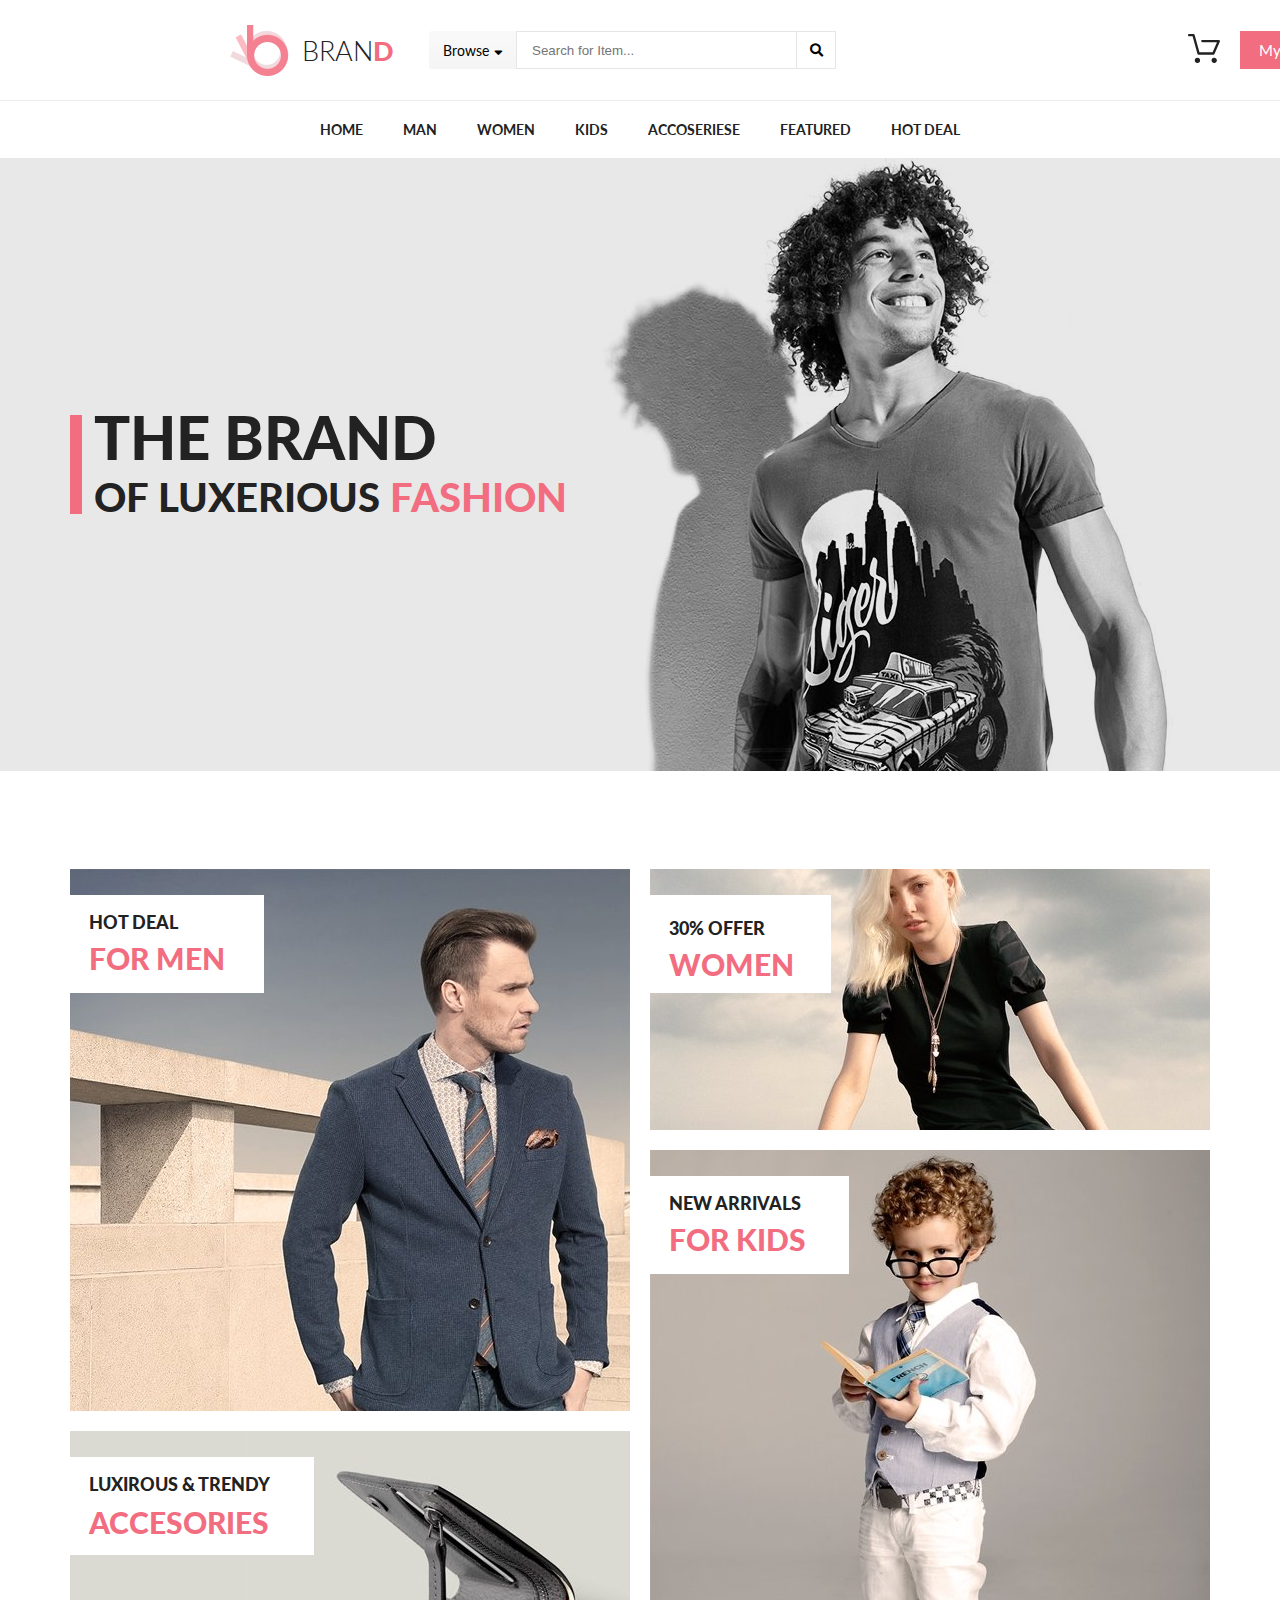
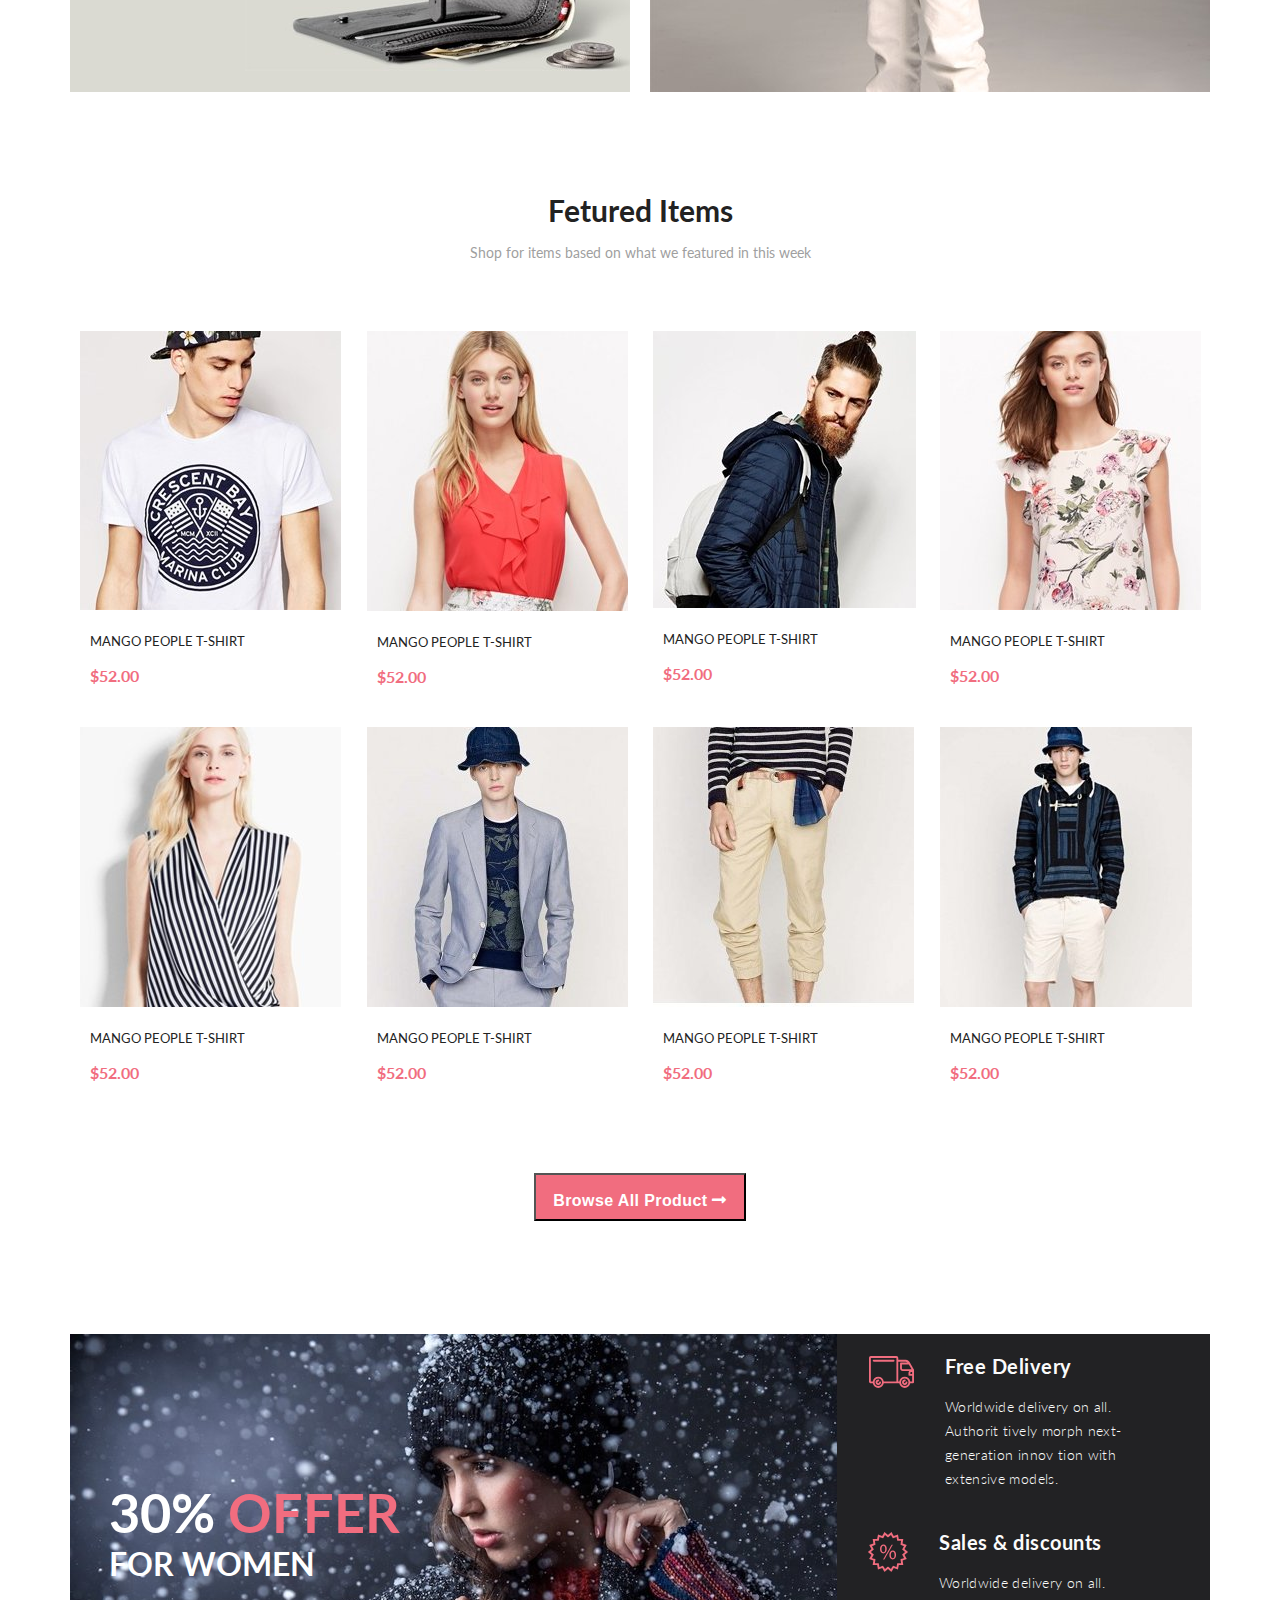
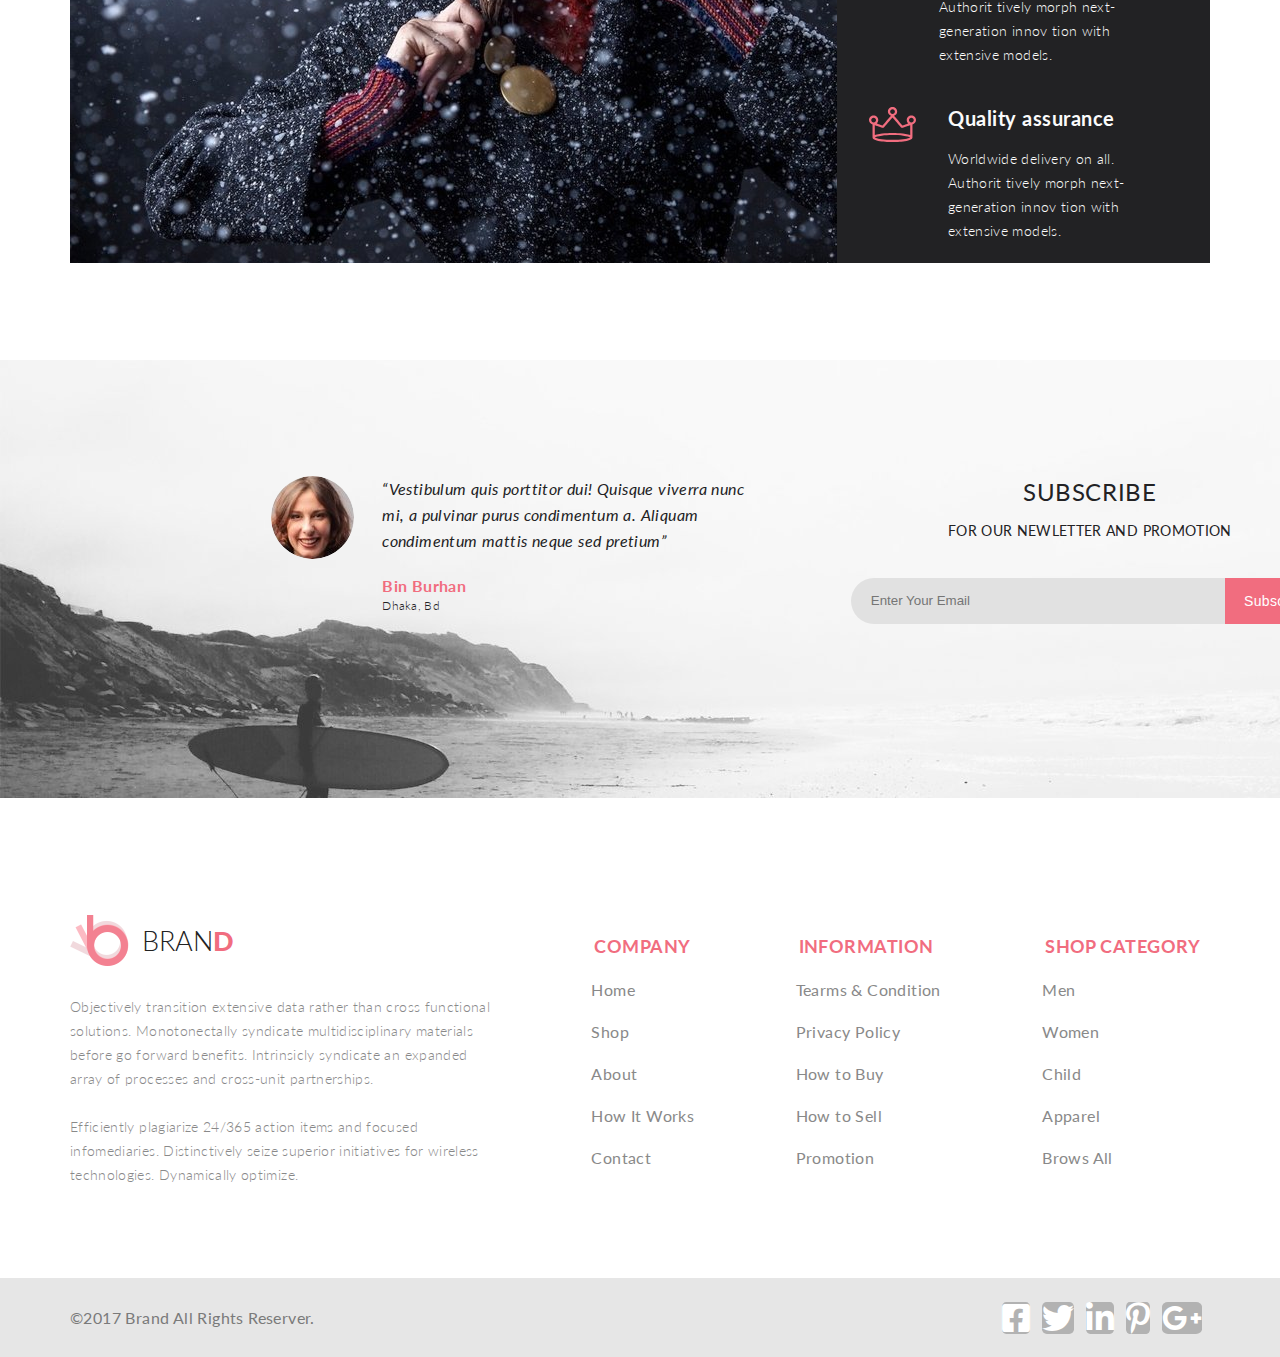
<file: index.html>
<!DOCTYPE html>
<html lang="en">

<head>
    <meta charset="UTF-8">
    <meta name="viewport" content="width=device-width, initial-scale=1">
    <title>Home</title>
    <link href="https://fonts.googleapis.com/css?family=Lato:100,300,400,400i,700,900&display=swap" rel="stylesheet">
    <link rel="stylesheet" href="font-awesome/css/all.css">
    <link rel="stylesheet" href="style/style.css">
</head>

<body>
    <!-- Потолок -->
    <div class="header">
        <div class="container header__flex">
            <div class="header__left">
                <a href="index.html" class="logo">
                    <img class="logo__img" src="img/logo.png" alt="Oops"> Bran <span class="logo__img__text">d</span>
                </a>
                <form class="header__form" action="#">
                    <div class="block__browse">
                        <p class="browse">Browse <i class="fas fa-sort-down browse__arrow"></i></p>
                        <div class="block__browse__drop">
                            <h3 class="block__browse__drop__headline">women</h3>
                            <ul class="drop__menu__ul">
                                <li class="drop__menu__list"><a href="#" class="drop__menu__link">Dresses</a></li>
                                <li class="drop__menu__list"><a href="#" class="drop__menu__link">Tops</a></li>
                                <li class="drop__menu__list"><a href="#" class="drop__menu__link">Sweaters/Knits</a>
                                </li>
                                <li class="drop__menu__list"><a href="#" class="drop__menu__link">Jackets/Coats</a></li>
                                <li class="drop__menu__list"><a href="#" class="drop__menu__link">Blazers</a></li>
                                <li class="drop__menu__list"><a href="#" class="drop__menu__link">Denim</a></li>
                                <li class="drop__menu__list"><a href="#" class="drop__menu__link">Leggings/Pants</a>
                                </li>
                                <li class="drop__menu__list"><a href="#" class="drop__menu__link">Skirts/Shorts</a></li>
                                <li class="drop__menu__list"><a href="#" class="drop__menu__link">Accessories </a></li>
                            </ul>
                            <h3 class="block__browse__drop__headline">men</h3>
                            <ul>
                                <li class="drop__menu__list"><a href="#" class="drop__menu__link">Tees/Tank tops</a>
                                </li>
                                <li class="drop__menu__list"><a href="#" class="drop__menu__link">Shirts/Polos</a></li>
                                <li class="drop__menu__list"><a href="#" class="drop__menu__link">Sweaters</a>
                                </li>
                                <li class="drop__menu__list"><a href="#"
                                        class="drop__menu__link">Sweatshirts/Hoodies</a></li>
                                <li class="drop__menu__list"><a href="#" class="drop__menu__link">Blazers</a></li>
                                <li class="drop__menu__list"><a href="#" class="drop__menu__link">Jackets/vests</a></li>
                            </ul>
                        </div>
                    </div>
                    <input class="input__text" placeholder="Search for Item..." type="text">
                    <button class="header__form__button2" type="submit"><i class="fas fa-search"></i></button>
                </form>
            </div>
            <div class="header__right">
                <ul class="header__right__ul">
                    <li class="header__right__list">
                        <a href="#" class="header_cart_link"> <img class="header__cart" src="img/cart.svg" alt="Oops"></a>
                        <div class="header__right__list__drop">
                            <div class="header__right__list__drop__container">
                                <div class="header__right__list__drop__container__content">
                                    <a href="single__page.html" class="header__right__list__drop__container__content__img"><img src="img/cart__img1.jpg" alt="Oops"></a>
                                    <div class="header__right__list__drop__container__content__text">
                                        <div class="header__right__list__drop__container__content__text__block">
                                            <a href="single__page.html" class="list__drop__container__content__headline">
                                                <h4 class="list__drop__container__content__headline">
                                                    Rebox Zane
                                                </h4>
                                            </a>
                                            <p class="list__drop__container__content__stars"> <i
                                                    class="far fa-star"></i><i class="far fa-star"></i><i
                                                    class="far fa-star"></i><i class="far fa-star"></i><i
                                                    class="far fa-star"></i>
                                            </p>
                                            <p class="list__drop__container__content__price">1 x $250</p>
                                        </div>
                                        <a class="list__drop__container__content__delete" href="#"><i
                                                class="fas fa-times-circle"></i></a>
                                    </div>
                                </div>
                                <div class="header__right__list__drop__container__content">
                                        <a href="single__page.html" class="header__right__list__drop__container__content__img"><img src="img/cart__img2.jpg" alt="Oops"></a>
                                    <div class="header__right__list__drop__container__content__text">
                                        <div class="header__right__list__drop__container__content__text__block">
                                            <a href="single__page.html" class="list__drop__container__content__headline__link">
                                                <h4 class="list__drop__container__content__headline">
                                                    Rebox Zane
                                                </h4>
                                            </a>
                                            <p class="list__drop__container__content__stars"> <i
                                                    class="far fa-star"></i><i class="far fa-star"></i><i
                                                    class="far fa-star"></i><i class="far fa-star"></i><i
                                                    class="far fa-star"></i>
                                            </p>
                                            <p class="list__drop__container__content__price">1 x $250</p>
                                        </div>
                                        <a class="list__drop__container__content__delete" href="#"><i
                                                class="fas fa-times-circle"></i></a>
                                    </div>
                                </div>
                                <div class="header__right__list__drop__container__content__total ">
                                    <h2 class="total__price">TOTAL</h2>
                                    <h2 class="total__price">$500.00</h2>
                                </div>

                                <a href="checkout.html"
                                    class="header__right__list__drop__container__content__button">checkout</a>
                                <a href="shopping__cart.html" class="header__right__list__drop__container__content__button2">Go to
                                    cart</a>
                            </div>
                        </div>

                    </li>
                </ul>
                <a class="header__right__button" href="#">My Account <i class="fas fa-sort-down arrow_account"></i></a>
            </div>
        </div>
    </div>

    <!-- nav -->

    <nav>
        <ul class="menu">
            <li class="menu__list"><a class="menu__link" href="#">Home</a></li>
            <li class="menu__list"><a class="menu__link" href="#">Man</a></li>
            <li class="menu__list"><a class="menu__link" href="#">Women</a>

                <div class="drop">
                    <div class="drop__flex">
                        <h3 class="nav__drop__headline">Women</h3>
                        <ul class="drop__menu">
                            <li class="drop__menu__list"><a href="#" class="drop__menu__link">Dresses</a></li>
                            <li class="drop__menu__list"><a href="#" class="drop__menu__link">Tops</a></li>
                            <li class="drop__menu__list"><a href="#" class="drop__menu__link">Sweaters/Knits</a></li>
                            <li class="drop__menu__list"><a href="#" class="drop__menu__link">Jackets/Coats</a></li>
                            <li class="drop__menu__list"><a href="#" class="drop__menu__link">Blazers</a></li>
                            <li class="drop__menu__list"><a href="#" class="drop__menu__link">Denim</a></li>
                            <li class="drop__menu__list"><a href="#" class="drop__menu__link">Leggings/Pants</a></li>
                            <li class="drop__menu__list"><a href="#" class="drop__menu__link">Skirts/Shorts</a></li>
                            <li class="drop__menu__list"><a href="#" class="drop__menu__link">Accessories </a></li>
                        </ul>
                    </div>
                    <div class="drop__flex">
                        <h3 class="nav__drop__headline">Women</h3>
                        <ul class="drop__menu">
                            <li class="drop__menu__list"><a href="#" class="drop__menu__link">Dresses</a></li>
                            <li class="drop__menu__list"><a href="#" class="drop__menu__link">Tops</a></li>
                            <li class="drop__menu__list"><a href="#" class="drop__menu__link">Sweaters/Knits</a></li>
                            <li class="drop__menu__list"><a href="#" class="drop__menu__link">Jackets/Coats</a></li>
                        </ul>
                        <h3 class="nav__drop__headline">Women</h3>
                        <ul class="drop__menu">
                            <li class="drop__menu__list"><a href="#" class="drop__menu__link">Dresses</a></li>
                            <li class="drop__menu__list"><a href="#" class="drop__menu__link">Tops</a></li>
                            <li class="drop__menu__list"><a href="#" class="drop__menu__link">Sweaters/Knits</a></li>
                        </ul>
                    </div>
                    <div class="drop__flex">
                        <h3 class="nav__drop__headline">Women</h3>
                        <ul class="drop__menu">
                            <li class="drop__menu__list"><a href="#" class="drop__menu__link">Dresses</a></li>
                            <li class="drop__menu__list"><a href="#" class="drop__menu__link">Tops</a></li>
                            <li class="drop__menu__list"><a href="#" class="drop__menu__link">Sweaters/Knits</a></li>
                            <li class="drop__menu__list"><a href="#" class="drop__menu__link">Jackets/Coats</a></li>
                        </ul>
                        <a href="#">
                            <div class="drop__menu__img__container">
                                <div class="drop__menu__img__container__for__text">
                                    <p class="drop__menu__img__container__text">
                                        Super sale!
                                    </p>
                                </div>
                            </div>
                        </a>

                    </div>
                </div>

            </li>
            <li class="menu__list"><a class="menu__link" href="#">Kids</a></li>
            <li class="menu__list"><a class="menu__link" href="#">Accoseriese</a></li>
            <li class="menu__list"><a class="menu__link" href="#">Featured</a></li>
            <li class="menu__list"><a class="menu__link" href="#">Hot Deal</a></li>
        </ul>
    </nav>

    <!-- section1 -->

    <main>
        <div class="section1">
            <div class="section1__content">
                <div class="section1__content__text">
                    <p class="section1__content__text1"> The brand</p>
                    <p class="section1__content__text2">of luxerious <span
                            class="section1__content__text22">Fashion</span>
                    </p>
                </div>
            </div>
        </div>

        <!-- section2 -->

        <div class="section2">
            <div class="section2__content">
                <div class="section2__content__content1">
                    <div class="section2__content__content1__text">
                        <p class="section2__content__content1__text1"> hot deal</p>
                        <p class="section2__content__content1__text2">for men</p>
                    </div>
                </div>
                <div class="section2__content__content3">
                    <div class="section2__content__content3__text">
                        <p class="section2__content__content3__text1"> LUXIROUS & trendy</p>
                        <p class="section2__content__content3__text2">ACCESORIES</p>
                    </div>
                </div>
                <div class="section2__content__content2">
                    <div class="section2__content__content2__text">
                        <p class="section2__content__content2__text1"> 30% offer</p>
                        <p class="section2__content__content2__text2">women</p>
                    </div>
                </div>

                <div class="section2__content__content4">
                    <div class="section2__content__content4__text">
                        <p class="section2__content__content4__text1"> new arrivals</p>
                        <p class="section2__content__content4__text2"> FOR kids</p>
                    </div>
                </div>

            </div>
        </div>

        <!-- section3 -->

        <h1 class="section3__h1"> Fetured Items</h1>
        <p class="section3__p">Shop for items based on what we featured in this week</p>

        <div class="section3">
            <div class="section3__content">
                <div class="section3__content__items">

                    <div class="section3__content__items__opacity">
                        <a href="#" class="section3__content__items__opacity__button">
                            <img src="img/basket.svg" alt="Oops">
                            Add to cart
                        </a>
                    </div>
                    <img src="img/section3-1.jpg" alt="Oops">
                    <p class="section3__content__items__text1">Mango People T-shirt</p>
                    <div class="section3__content__items__container__text2">
                        <p class="section3__content__items__text2">$52.00</p>
                        <p class="stars__index"> <i class="far fa-star"></i><i class="far fa-star"></i><i
                                class="far fa-star"></i><i class="far fa-star"></i><i class="far fa-star"></i>
                        </p>
                    </div>
                </div>

                <div class="section3__content__items">
                    <div class="section3__content__items__opacity">
                        <a href="#" class="section3__content__items__opacity__button">
                            <img src="img/basket.svg" alt="Oops">
                            Add to cart
                        </a>
                    </div>
                    <img src="img/section3-2.jpg" alt="Oops">
                    <p class="section3__content__items__text1">Mango People T-shirt</p>
                    <div class="section3__content__items__container__text2">
                        <p class="section3__content__items__text2">$52.00</p>
                        <p class="stars__index"> <i class="far fa-star"></i><i class="far fa-star"></i><i
                                class="far fa-star"></i><i class="far fa-star"></i><i class="far fa-star"></i>
                        </p>
                    </div>
                </div>
                <div class="section3__content__items">
                    <div class="section3__content__items__opacity">
                        <a href="#" class="section3__content__items__opacity__button">
                            <img src="img/basket.svg" alt="Oops">
                            Add to cart
                        </a>
                    </div>
                    <img src="img/section3-3.jpg" alt="Oops">
                    <p class="section3__content__items__text1">Mango People T-shirt</p>
                    <div class="section3__content__items__container__text2">
                        <p class="section3__content__items__text2">$52.00</p>
                        <p class="stars__index"> <i class="far fa-star"></i><i class="far fa-star"></i><i
                                class="far fa-star"></i><i class="far fa-star"></i><i class="far fa-star"></i>
                        </p>
                    </div>
                </div>
                <div class="section3__content__items">
                    <div class="section3__content__items__opacity">
                        <a href="#" class="section3__content__items__opacity__button">
                            <img src="img/basket.svg" alt="Oops">
                            Add to cart
                        </a>
                    </div>
                    <img src="img/section3-4.jpg" alt="Oops">
                    <p class="section3__content__items__text1">Mango People T-shirt</p>
                    <div class="section3__content__items__container__text2">
                        <p class="section3__content__items__text2">$52.00</p>
                        <p class="stars__index"> <i class="far fa-star"></i><i class="far fa-star"></i><i
                                class="far fa-star"></i><i class="far fa-star"></i><i class="far fa-star"></i>
                        </p>
                    </div>
                </div>
                <div class="section3__content__items">
                    <div class="section3__content__items__opacity">
                        <a href="#" class="section3__content__items__opacity__button">
                            <img src="img/basket.svg" alt="Oops">
                            Add to cart
                        </a>
                    </div>
                    <img src="img/section3-5.jpg" alt="Oops">
                    <p class="section3__content__items__text1">Mango People T-shirt</p>
                    <div class="section3__content__items__container__text2">
                        <p class="section3__content__items__text2">$52.00</p>
                        <p class="stars__index"> <i class="far fa-star"></i><i class="far fa-star"></i><i
                                class="far fa-star"></i><i class="far fa-star"></i><i class="far fa-star"></i>
                        </p>
                    </div>
                </div>
                <div class="section3__content__items">
                    <div class="section3__content__items__opacity">
                        <a href="#" class="section3__content__items__opacity__button">
                            <img src="img/basket.svg" alt="Oops">
                            Add to cart
                        </a>
                    </div>
                    <img src="img/section3-6.jpg" alt="Oops">
                    <p class="section3__content__items__text1">Mango People T-shirt</p>
                    <div class="section3__content__items__container__text2">
                        <p class="section3__content__items__text2">$52.00</p>
                        <p class="stars__index"> <i class="far fa-star"></i><i class="far fa-star"></i><i
                                class="far fa-star"></i><i class="far fa-star"></i><i class="far fa-star"></i>
                        </p>
                    </div>
                </div>
                <div class="section3__content__items">
                    <div class="section3__content__items__opacity">
                        <a href="#" class="section3__content__items__opacity__button">
                            <img src="img/basket.svg" alt="Oops">
                            Add to cart
                        </a>
                    </div>
                    <img src="img/section3-7.jpg" alt="Oops">
                    <p class="section3__content__items__text1">Mango People T-shirt</p>
                    <div class="section3__content__items__container__text2">
                        <p class="section3__content__items__text2">$52.00</p>
                        <p class="stars__index"> <i class="far fa-star"></i><i class="far fa-star"></i><i
                                class="far fa-star"></i><i class="far fa-star"></i><i class="far fa-star"></i>
                        </p>
                    </div>
                </div>
                <div class="section3__content__items">
                    <div class="section3__content__items__opacity">
                        <a href="#" class="section3__content__items__opacity__button">
                            <img src="img/basket.svg" alt="Oops">
                            Add to cart
                        </a>
                    </div>
                    <img class="section3-8__img" src="img/section3-8.jpg" alt="Oops">
                    <p class="section3__content__items__text1">Mango People T-shirt</p>
                    <div class="section3__content__items__container__text2">
                        <p class="section3__content__items__text2">$52.00</p>
                        <p class="stars__index"> <i class="far fa-star"></i><i class="far fa-star"></i><i
                                class="far fa-star"></i><i class="far fa-star"></i><i class="far fa-star"></i>
                        </p>
                    </div>
                </div>
            </div>
        </div>
        <form class="section3__form" action="#">
            <button class="section3__button">Browse All Product <i class="fas fa-long-arrow-alt-right"></i></button>
        </form>
        <!-- section 4  -->
        <section class="section__4">
            <div class="section__4__left">
                <div class="section__4__left__price">
                    <p class="section__4__price__text">30% <span class="section__4__price__text__color">offer</span></p>
                    <h2 class="section__4__price__text__2"> for women </h2>
                </div>
            </div>
            <div class="section__4__right">
                <div class="section__4__right__content">
                    <img src="img/section4-1.svg" alt="Oops">
                    <div class="section__4__right__content__text">
                        <h3 class="section__4__right__content__h3">Free Delivery</h3>
                        <p class="section__4__right__content__p">
                            Worldwide delivery on all. Authorit tively morph next-generation innov tion with extensive
                            models.
                        </p>
                    </div>
                </div>
                <div class="section__4__right__content">
                    <img src="img/section4-2.svg" alt="Oops">
                    <div class="section__4__right__content__text">
                        <h3 class="section__4__right__content__h3">Sales & discounts</h3>
                        <p class="section__4__right__content__p">
                            Worldwide delivery on all. Authorit tively morph next-generation innov tion with extensive
                            models.
                        </p>
                    </div>
                </div>
                <div class="section__4__right__content">
                    <img src="img/section4-3.svg" alt="Oops">
                    <div class="section__4__right__content__text">
                        <h3 class="section__4__right__content__h3">Quality assurance</h3>
                        <p class="section__4__right__content__p">
                            Worldwide delivery on all. Authorit tively morph next-generation innov tion with extensive
                            models.
                        </p>
                    </div>
                </div>
            </div>
        </section>
    </main>
    <!-- section 5 -->
    <section class="section__5">
        <div class="section__5__container">
            <div class="section__5__left">
                <img class="section__5__left__img" src="img/section5-1.jpg" alt="Oops">
                <div class="section__5__left__right">
                    <p class="section__5__left__cite"> “Vestibulum quis porttitor dui! Quisque viverra nunc mi,
                        a pulvinar purus condimentum a. Aliquam condimentum mattis neque sed pretium”</p>
                    <p class="section__5__left__cite2"> <span class="section__5__left__cite__color"> Bin Burhan</span>
                        <br>
                        Dhaka, Bd</p>
                </div>
            </div>
            <div class="section__5__right">
                <div class="section__5__right__headline">
                    <h3 class="section__5__right__headline__h3">Subscribe</h3>
                    <p class="section__5__right__headline__p">FOR OUR NEWLETTER AND PROMOTION</p>
                    <form class="section__5__form" action="#">
                        <input class="section__5__form__input" type="email" placeholder="Enter Your Email">
                        <button class="section__5__form__button">Subscribe</button>
                    </form>
                </div>
            </div>
        </div>

        <!-- section 6 -->

    </section>
    <section class="section__6">
        <div class="section__6__content">
            <a href="#" class="logo"> <img class="logo__img" src="img/logo.png" alt="Oops"> Bran <span
                    class="logo__img__text">d</span>
            </a>
            <p class="section__6__content__text">
                Objectively transition extensive data rather than cross functional solutions. Monotonectally syndicate
                multidisciplinary materials before go forward benefits. Intrinsicly syndicate an expanded array of
                processes and cross-unit partnerships. <br> <br>

                Efficiently plagiarize 24/365 action items and focused infomediaries.
                Distinctively seize superior initiatives for wireless technologies. Dynamically optimize.
            </p>
        </div>
        <div class="section__6__content__colonna">
            <h2 class="section__6__content__headline">COMPANY</h2>
            <ul>
                <li class="section__6__list"><a class="section__6__link" href="#">Home</a></li>
                <li class="section__6__list"><a class="section__6__link" href="#">Shop</a></li>
                <li class="section__6__list"><a class="section__6__link" href="#">About</a></li>
                <li class="section__6__list"><a class="section__6__link" href="#">How It Works</a></li>
                <li class="section__6__list"><a class="section__6__link" href="#">Contact</a></li>
            </ul>
        </div>
        <div class="section__6__content__colonna">
            <h2 class="section__6__content__headline">INFORMATION</h2>
            <ul>
                <li class="section__6__list"><a class="section__6__link" href="#">Tearms & Condition</a></li>
                <li class="section__6__list"><a class="section__6__link" href="#">Privacy Policy</a></li>
                <li class="section__6__list"><a class="section__6__link" href="#">How to Buy</a></li>
                <li class="section__6__list"><a class="section__6__link" href="#">How to Sell</a></li>
                <li class="section__6__list"><a class="section__6__link" href="#">Promotion</a></li>
            </ul>
        </div>
        <div class="section__6__content__colonna">
            <h2 class="section__6__content__headline">SHOP CATEGORY</h2>
            <ul>
                <li class="section__6__list"><a class="section__6__link" href="#">Men</a></li>
                <li class="section__6__list"><a class="section__6__link" href="#">Women</a></li>
                <li class="section__6__list"><a class="section__6__link" href="#">Child</a></li>
                <li class="section__6__list"><a class="section__6__link" href="#">Apparel</a></li>
                <li class="section__6__list"><a class="section__6__link" href="#">Brows All</a></li>
            </ul>
        </div>
    </section>

    <!-- footer -->

    <footer>
        <div class="footer__container">
            <p class="copyrigh">&copy;2017 Brand All Rights Reserver. </p>
            <div class="footer__container__link">
                <a class="footer__link" href="https://www.facebook.com" target="_Blank"><i
                        class="fab fa-facebook-square fa-2x network"></i></a>
                <a class="footer__link" href="https://www.twitter.com" target="_Blank"><i
                        class="fab fa-twitter fa-2x network"></i></a>
                <a class="footer__link" href="https://www.facebook.com" target="_Blank"><i
                        class="fab fa-linkedin-in fa-2x network"></i></a>
                <a class="footer__link" href="https://www.pinterest.com" target="_Blank"><i
                        class="fab fa-pinterest-p fa-2x network"></i></a>
                <a class="footer__link" href="https://www.google.com" target="_Blank"><i
                        class="fab fa-google-plus-g fa-2x network"></i></a>
            </div>
        </div>
    </footer>
</body>

</html>
<!-- css navigation -->
</file>
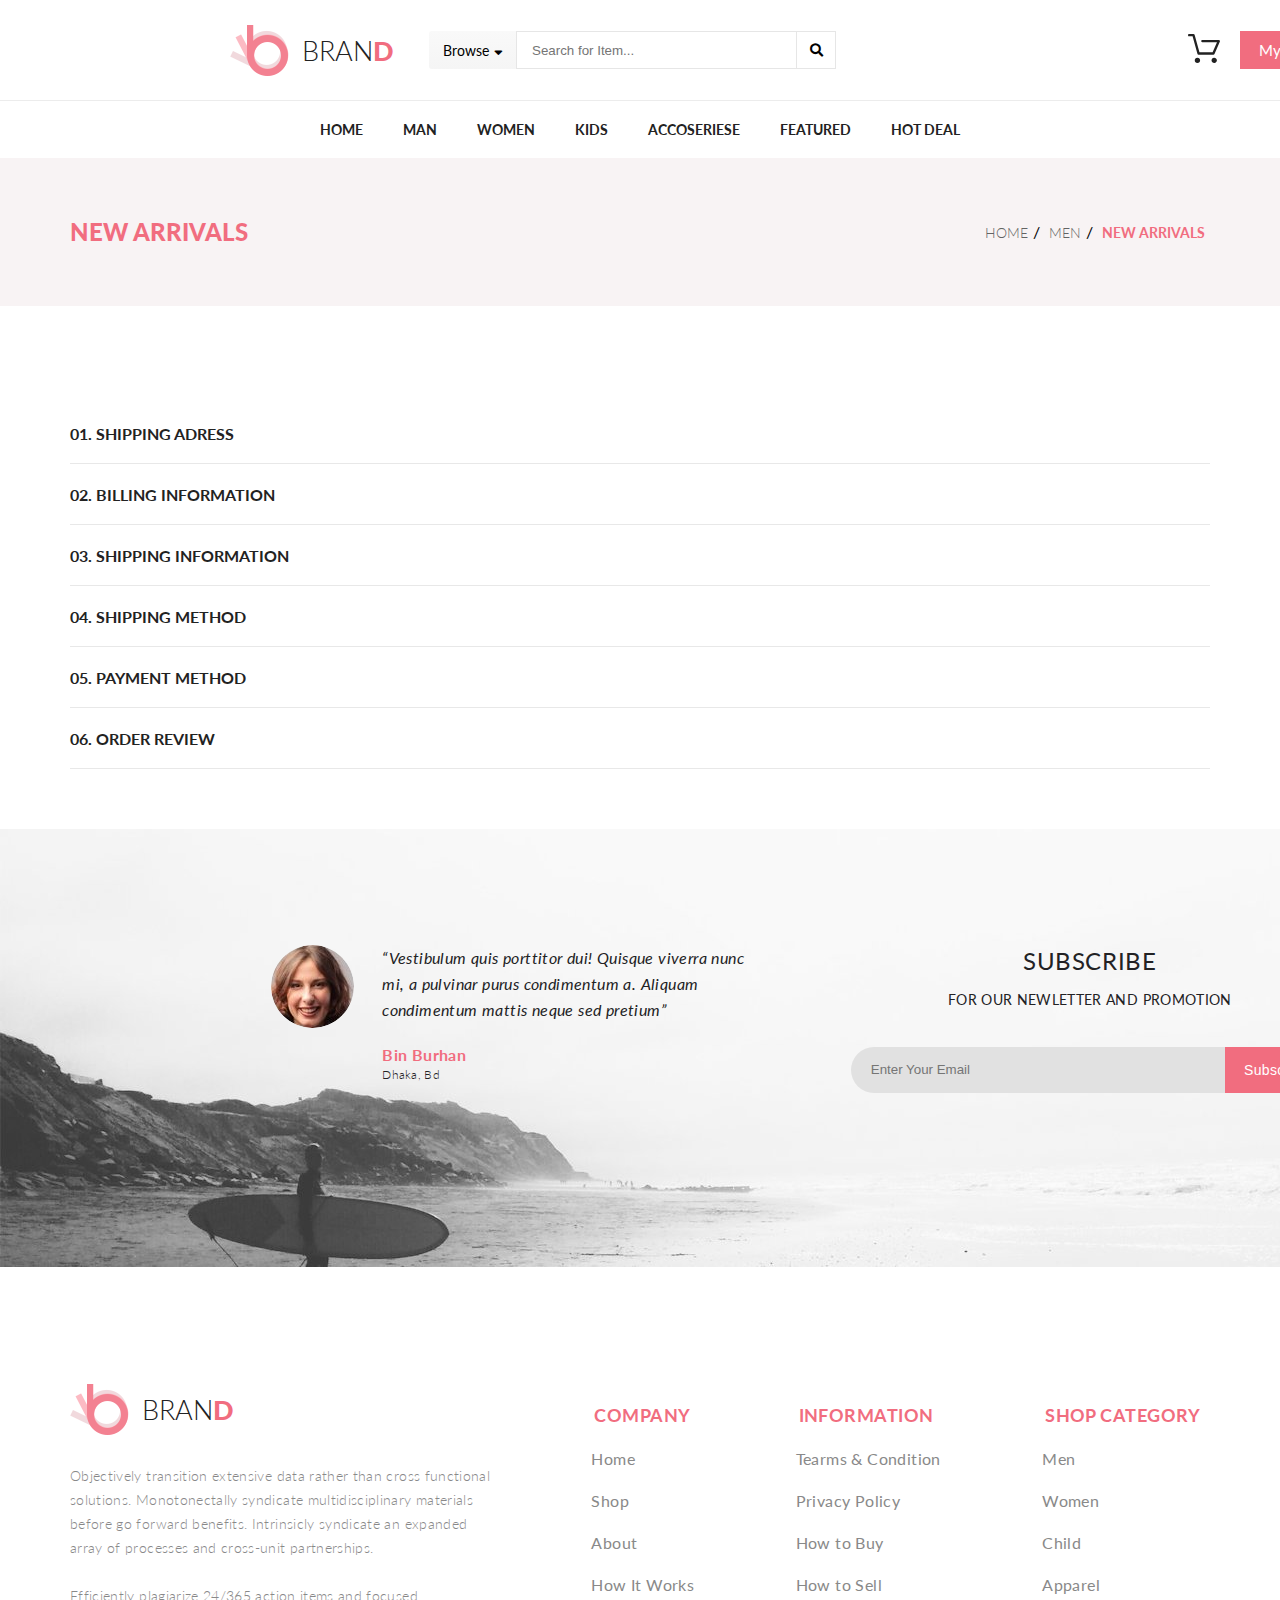
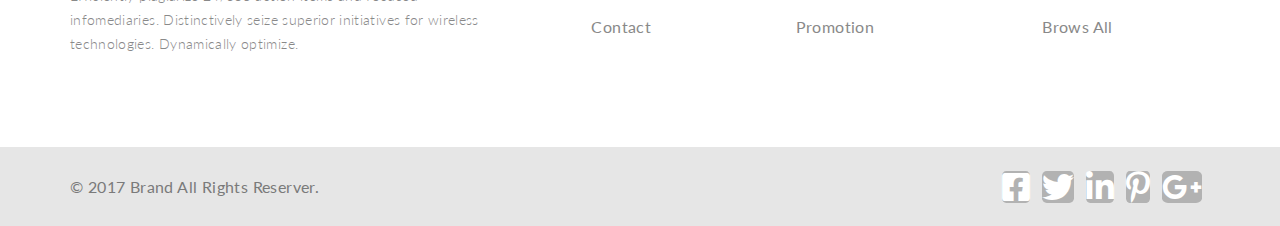
<file: checkout.html>
<!DOCTYPE html>
<html lang="en">

<head>
    <meta charset="UTF-8">
    <meta name="viewport" content="width=device-width, initial-scale=1">
    <link href="https://fonts.googleapis.com/css?family=Lato:100,300,400,400i,700,900&display=swap" rel="stylesheet">
    <link rel="stylesheet" href="font-awesome/css/all.css">
    <link rel="stylesheet" href="style/style.css">
    <title>checkout</title>
</head>

<body>
    <!-- Потолок -->
    <div class="header">
        <div class="container header__flex">
            <div class="header__left">
                <a href="index.html" class="logo">
                    <img class="logo__img" src="img/logo.png" alt="Oops"> Bran <span class="logo__img__text">d</span>
                </a>
                <form class="header__form" action="#">
                    <div class="block__browse">
                        <p class="browse">Browse <i class="fas fa-sort-down browse__arrow"></i></p>
                        <div class="block__browse__drop">
                            <h3 class="block__browse__drop__headline">women</h3>
                            <ul class="drop__menu__ul">
                                <li class="drop__menu__list"><a href="#" class="drop__menu__link">Dresses</a></li>
                                <li class="drop__menu__list"><a href="#" class="drop__menu__link">Tops</a></li>
                                <li class="drop__menu__list"><a href="#" class="drop__menu__link">Sweaters/Knits</a>
                                </li>
                                <li class="drop__menu__list"><a href="#" class="drop__menu__link">Jackets/Coats</a></li>
                                <li class="drop__menu__list"><a href="#" class="drop__menu__link">Blazers</a></li>
                                <li class="drop__menu__list"><a href="#" class="drop__menu__link">Denim</a></li>
                                <li class="drop__menu__list"><a href="#" class="drop__menu__link">Leggings/Pants</a>
                                </li>
                                <li class="drop__menu__list"><a href="#" class="drop__menu__link">Skirts/Shorts</a></li>
                                <li class="drop__menu__list"><a href="#" class="drop__menu__link">Accessories </a></li>
                            </ul>
                            <h3 class="block__browse__drop__headline">men</h3>
                            <ul>
                                <li class="drop__menu__list"><a href="#" class="drop__menu__link">Tees/Tank tops</a>
                                </li>
                                <li class="drop__menu__list"><a href="#" class="drop__menu__link">Shirts/Polos</a></li>
                                <li class="drop__menu__list"><a href="#" class="drop__menu__link">Sweaters</a>
                                </li>
                                <li class="drop__menu__list"><a href="#"
                                        class="drop__menu__link">Sweatshirts/Hoodies</a></li>
                                <li class="drop__menu__list"><a href="#" class="drop__menu__link">Blazers</a></li>
                                <li class="drop__menu__list"><a href="#" class="drop__menu__link">Jackets/vests</a></li>
                            </ul>
                        </div>
                    </div>
                    <input class="input__text" placeholder="Search for Item..." type="text">
                    <button class="header__form__button2" type="submit"><i class="fas fa-search"></i></button>
                </form>
            </div>
            <div class="header__right">
                    <ul class="header__right__ul">
                        <li class="header__right__list">
                            <a href="#"> <img class="header__cart" src="img/cart.svg" alt="Oops"></a>
                            <div class="header__right__list__drop">
                                <div class="header__right__list__drop__container">
                                    <div class="header__right__list__drop__container__content">
                                        <a href="single__page.html" class="header__right__list__drop__container__content__img"><img src="img/cart__img1.jpg" alt="Oops"></a>
                                        <div class="header__right__list__drop__container__content__text">
                                            <div class="header__right__list__drop__container__content__text__block">
                                                <a href="single__page.html">
                                                    <h4 class="list__drop__container__content__headline">
                                                        Rebox Zane
                                                    </h4>
                                                </a>
                                                <p class="list__drop__container__content__stars"> <i
                                                        class="far fa-star"></i><i class="far fa-star"></i><i
                                                        class="far fa-star"></i><i class="far fa-star"></i><i
                                                        class="far fa-star"></i>
                                                </p>
                                                <p class="list__drop__container__content__price">1 x $250</p>
                                            </div>
                                            <a class="list__drop__container__content__delete" href="#"><i
                                                    class="fas fa-times-circle"></i></a>
                                        </div>
                                    </div>
                                    <div class="header__right__list__drop__container__content">
                                            <a href="single__page.html" class="header__right__list__drop__container__content__img"><img src="img/cart__img2.jpg" alt="Oops"></a>
                                        <div class="header__right__list__drop__container__content__text">
                                            <div class="header__right__list__drop__container__content__text__block">
                                                <a href="single__page.html">
                                                    <h4 class="list__drop__container__content__headline">
                                                        Rebox Zane
                                                    </h4>
                                                </a>
                                                <p class="list__drop__container__content__stars"> <i
                                                        class="far fa-star"></i><i class="far fa-star"></i><i
                                                        class="far fa-star"></i><i class="far fa-star"></i><i
                                                        class="far fa-star"></i>
                                                </p>
                                                <p class="list__drop__container__content__price">1 x $250</p>
                                            </div>
                                            <a class="list__drop__container__content__delete" href="#"><i
                                                    class="fas fa-times-circle"></i></a>
                                        </div>
                                    </div>
                                    <div class="header__right__list__drop__container__content__total ">
                                        <h2 class="total__price">TOTAL</h2>
                                        <h2 class="total__price">$500.00</h2>
                                    </div>
    
                                    <a href="checkout.html"
                                        class="header__right__list__drop__container__content__button">checkout</a>
                                    <a href="#" class="header__right__list__drop__container__content__button2">Go to
                                        cart</a>
                                </div>
                            </div>
    
                        </li>
                    </ul>
                    <a class="header__right__button" href="#">My Account <i class="fas fa-sort-down arrow_account"></i></a>
                </div>
        </div>
    </div>

    <!-- nav -->

    <nav>
        <ul class="menu">
            <li class="menu__list"><a class="menu__link" href="index.html">Home</a></li>
            <li class="menu__list"><a class="menu__link" href="#">Man</a></li>
            <li class="menu__list"><a class="menu__link" href="#">Women</a>

                <div class="drop">
                    <div class="drop__flex">
                        <h3 class="nav__drop__headline">Women</h3>
                        <ul class="drop__menu">
                            <li class="drop__menu__list"><a href="#" class="drop__menu__link">Dresses</a></li>
                            <li class="drop__menu__list"><a href="#" class="drop__menu__link">Tops</a></li>
                            <li class="drop__menu__list"><a href="#" class="drop__menu__link">Sweaters/Knits</a></li>
                            <li class="drop__menu__list"><a href="#" class="drop__menu__link">Jackets/Coats</a></li>
                            <li class="drop__menu__list"><a href="#" class="drop__menu__link">Blazers</a></li>
                            <li class="drop__menu__list"><a href="#" class="drop__menu__link">Denim</a></li>
                            <li class="drop__menu__list"><a href="#" class="drop__menu__link">Leggings/Pants</a></li>
                            <li class="drop__menu__list"><a href="#" class="drop__menu__link">Skirts/Shorts</a></li>
                            <li class="drop__menu__list"><a href="#" class="drop__menu__link">Accessories </a></li>
                        </ul>
                    </div>
                    <div class="drop__flex">
                        <h3 class="nav__drop__headline">Women</h3>
                        <ul class="drop__menu">
                            <li class="drop__menu__list"><a href="#" class="drop__menu__link">Dresses</a></li>
                            <li class="drop__menu__list"><a href="#" class="drop__menu__link">Tops</a></li>
                            <li class="drop__menu__list"><a href="#" class="drop__menu__link">Sweaters/Knits</a></li>
                            <li class="drop__menu__list"><a href="#" class="drop__menu__link">Jackets/Coats</a></li>
                        </ul>
                        <h3 class="nav__drop__headline">Women</h3>
                        <ul class="drop__menu">
                            <li class="drop__menu__list"><a href="#" class="drop__menu__link">Dresses</a></li>
                            <li class="drop__menu__list"><a href="#" class="drop__menu__link">Tops</a></li>
                            <li class="drop__menu__list"><a href="#" class="drop__menu__link">Sweaters/Knits</a></li>
                        </ul>
                    </div>
                    <div class="drop__flex">
                        <h3 class="nav__drop__headline">Women</h3>
                        <ul class="drop__menu">
                            <li class="drop__menu__list"><a href="#" class="drop__menu__link">Dresses</a></li>
                            <li class="drop__menu__list"><a href="#" class="drop__menu__link">Tops</a></li>
                            <li class="drop__menu__list"><a href="#" class="drop__menu__link">Sweaters/Knits</a></li>
                            <li class="drop__menu__list"><a href="#" class="drop__menu__link">Jackets/Coats</a></li>
                        </ul>
                        <a href="#">
                            <div class="drop__menu__img__container">
                                <div class="drop__menu__img__container__for__text">
                                    <p class="drop__menu__img__container__text">
                                        Super sale!
                                    </p>
                                </div>
                            </div>
                        </a>

                    </div>
                </div>

            </li>
            <li class="menu__list"><a class="menu__link" href="#">Kids</a></li>
            <li class="menu__list"><a class="menu__link" href="#">Accoseriese</a></li>
            <li class="menu__list"><a class="menu__link" href="#">Featured</a></li>
            <li class="menu__list"><a class="menu__link" href="#">Hot Deal</a></li>
        </ul>
    </nav>
    <!-- section 1 -->
    <main>
        <section class="section__nav__header">
            <div class="nav__header__container">
                <h1 class="nav__header__hedline">new arrivals</h1>
                <div>
                    <a href="index.html" class="nav__header__link">Home</a>/
                    <a href="product.html" class="nav__header__link">Men</a>/
                    <a href="#" class="nav__header__link nav__header__link__color">new arrivals</a>
                </div>
            </div>
        </section>

        <!-- section 2 -->
        <section class="section__checkout__register">

            <details class="checkout__details">
                <summary class="checkout__summary">01. Shipping Adress</summary>
                <div class="section__checkout__register__menu__list__content">
                    <div class="section__checkout__register__menu__list__content__left">
                        <form action="#">
                            <h3 class="section__checkout__register__menu__list__content__left__text">
                                Check as a guest or register</h3>
                            <p class="section__checkout__register__menu__list__content__left__text__2">
                                Register with us for future convenience
                            </p>

                            <label class="checkout__input__l"><input id="checkout__input__checkout" type="radio"
                                    name="checkout" value="checkout">checkout as guest </label>
                            <label class="checkout__input__l"><input id="checkout__input__register" type="radio"
                                    name="checkout" value="register" checked>register</label>

                            <h3 class="section__checkout__register__menu__list__content__left__text">register
                                and save time!</h3>
                            <p class="section__checkout__register__menu__list__content__left__text__p">
                                Register with us for future convenience
                            </p>
                            <p class="section__checkout__register__menu__list__content__left__text__p__2">
                                <i class="fas fa-angle-double-right"></i>Fast and easy checkout
                            </p>
                            <p class="section__checkout__register__menu__list__content__left__text__p__2">
                                <i class="fas fa-angle-double-right"></i>Easy access to your order history and
                                status
                            </p>
                            <button id="button__continue">Continue</button>
                        </form>
                    </div>
                    <div class="section__checkout__register__menu__list__content__right">
                        <form action="#">
                            <h3 class="section__checkout__register__menu__list__content__right__text">
                                Already registed?
                            </h3>
                            <p class="section__checkout__register__menu__list__content__right__text__2">Please log
                                in
                                below</p>

                            <label for="section__checkout__email__input" class="section__checkout__input__text">EMAIL
                                ADDRESS</label>
                            <input id="section__checkout__email__input" type="email" required>

                            <label for="section__checkout__password__input"
                                class="section__checkout__input__text">PASSWORD</label>
                            <input id="section__checkout__password__input" type="password" required>

                            <p class="section__checkout__register__menu__list__content__right__text__3">
                                <sup>*</sup>Required Fileds</p>
                            <div class="section__checkout__register__menu__list__content__right__container__button">
                                <button
                                    class="section__checkout__register__menu__list__content__right__button">LOGIN</button>
                                <a href="#" title="Push mee"
                                    class="section__checkout__register__menu__list__content__right__button__text">Forgot
                                    Password ?</a></div>
                        </form>
                    </div>
                </div>
            </details>


            <details class="checkout__details">
                <summary class="checkout__summary">02. BILLING INFORMATION</summary>

            </details>
            <details class="checkout__details">
                <summary class="checkout__summary">03. SHIPPING INFORMATION</summary>

            </details>
            <details class="checkout__details">
                <summary class="checkout__summary">04. SHIPPING METHOD</summary>

            </details>
            <details class="checkout__details">
                <summary class="checkout__summary">05. PAYMENT METHOD</summary>

            </details>
            <details class="checkout__details">
                <summary class="checkout__summary">06. ORDER REVIEW</summary>
            </details>

        </section>
    </main>
    <!-- section 3 -->
    <section class="section__5">
        <div class="section__5__container">
            <div class="section__5__left">
                <img class="section__5__left__img" src="img/section5-1.jpg" alt="Oops">
                <div class="section__5__left__right">
                    <p class="section__5__left__cite"> “Vestibulum quis porttitor dui! Quisque viverra nunc mi,
                        a pulvinar purus condimentum a. Aliquam condimentum mattis neque sed pretium”</p>
                    <p class="section__5__left__cite2"> <span class="section__5__left__cite__color"> Bin Burhan</span>
                        <br>
                        Dhaka, Bd</p>
                </div>
            </div>
            <div class="section__5__right">
                <div class="section__5__right__headline">
                    <h3 class="section__5__right__headline__h3">Subscribe</h3>
                    <p class="section__5__right__headline__p">FOR OUR NEWLETTER AND PROMOTION</p>
                    <form class="section__5__form" action="#">
                        <input class="section__5__form__input" type="email" placeholder="Enter Your Email">
                        <button class="section__5__form__button">Subscribe</button>
                    </form>
                </div>
            </div>
        </div>

        <!-- section 4 -->

    </section>
    <section class="section__6">
        <div class="section__6__content">
            <a href="#" class="logo"> <img class="logo__img" src="img/logo.png" alt="Oops"> Bran <span
                    class="logo__img__text">d</span>
            </a>
            <p class="section__6__content__text">
                Objectively transition extensive data rather than cross functional solutions. Monotonectally syndicate
                multidisciplinary materials before go forward benefits. Intrinsicly syndicate an expanded array of
                processes and cross-unit partnerships. <br> <br>

                Efficiently plagiarize 24/365 action items and focused infomediaries.
                Distinctively seize superior initiatives for wireless technologies. Dynamically optimize.
            </p>
        </div>
        <div class="section__6__content__colonna">
            <h2 class="section__6__content__headline">COMPANY</h2>
            <ul>
                <li class="section__6__list"><a class="section__6__link" href="#">Home</a></li>
                <li class="section__6__list"><a class="section__6__link" href="#">Shop</a></li>
                <li class="section__6__list"><a class="section__6__link" href="#">About</a></li>
                <li class="section__6__list"><a class="section__6__link" href="#">How It Works</a></li>
                <li class="section__6__list"><a class="section__6__link" href="#">Contact</a></li>
            </ul>
        </div>
        <div class="section__6__content__colonna">
            <h2 class="section__6__content__headline">INFORMATION</h2>
            <ul>
                <li class="section__6__list"><a class="section__6__link" href="#">Tearms & Condition</a></li>
                <li class="section__6__list"><a class="section__6__link" href="#">Privacy Policy</a></li>
                <li class="section__6__list"><a class="section__6__link" href="#">How to Buy</a></li>
                <li class="section__6__list"><a class="section__6__link" href="#">How to Sell</a></li>
                <li class="section__6__list"><a class="section__6__link" href="#">Promotion</a></li>
            </ul>
        </div>
        <div class="section__6__content__colonna">
            <h2 class="section__6__content__headline">SHOP CATEGORY</h2>
            <ul>
                <li class="section__6__list"><a class="section__6__link" href="#">Men</a></li>
                <li class="section__6__list"><a class="section__6__link" href="#">Women</a></li>
                <li class="section__6__list"><a class="section__6__link" href="#">Child</a></li>
                <li class="section__6__list"><a class="section__6__link" href="#">Apparel</a></li>
                <li class="section__6__list"><a class="section__6__link" href="#">Brows All</a></li>
            </ul>
        </div>
    </section>

    <!-- footer -->

    <footer>
        <div class="footer__container">
            <p class="copyrigh">&copy; 2017 Brand All Rights Reserver. </p>
            <div class="footer__container__link">
                <a class="footer__link" href="https://www.facebook.com" target="_Blank"><i
                        class="fab fa-facebook-square fa-2x network"></i></a>
                <a class="footer__link" href="https://www.twitter.com" target="_Blank"><i
                        class="fab fa-twitter fa-2x network"></i></a>
                <a class="footer__link" href="https://www.facebook.com" target="_Blank"><i
                        class="fab fa-linkedin-in fa-2x network"></i></a>
                <a class="footer__link" href="https://www.pinterest.com" target="_Blank"><i
                        class="fab fa-pinterest-p fa-2x network"></i></a>
                <a class="footer__link" href="https://www.google.com" target="_Blank"><i
                        class="fab fa-google-plus-g fa-2x network"></i></a>
            </div>
        </div>
    </footer>
</body>

</html>
</file>
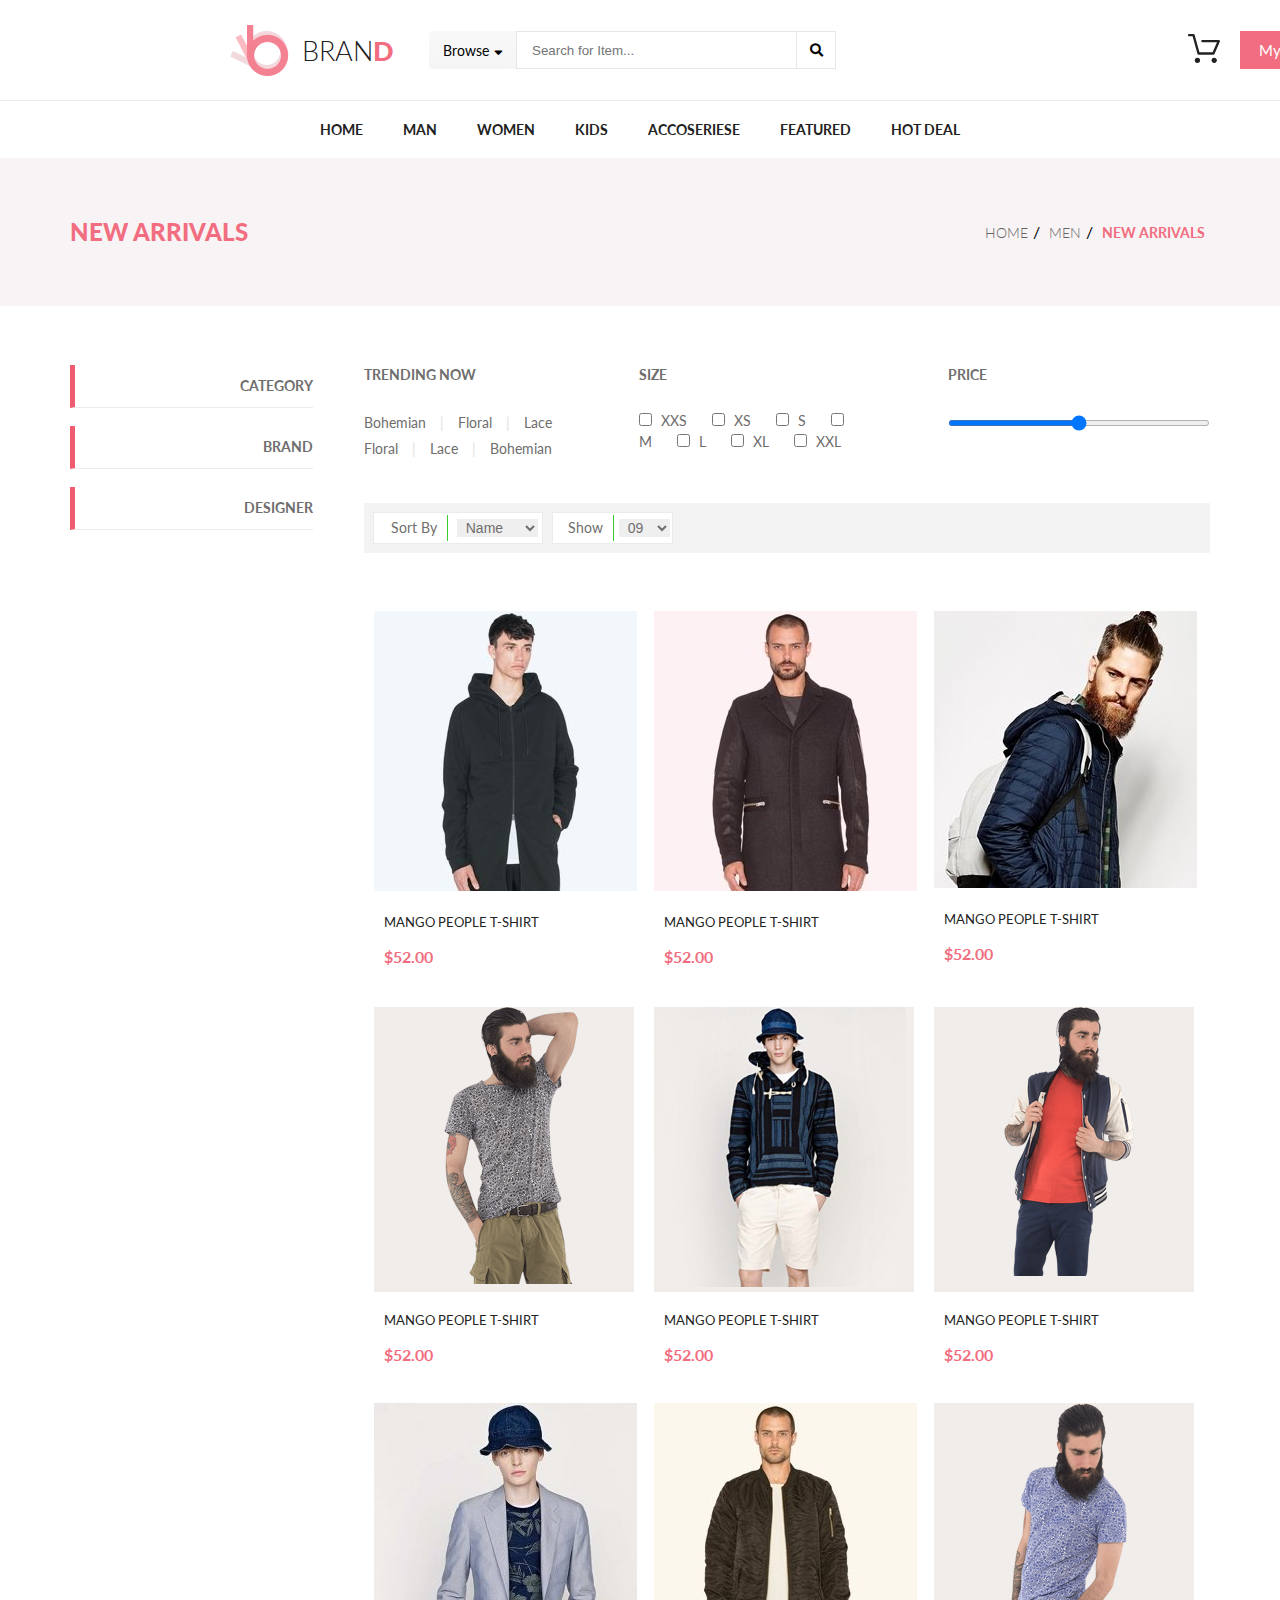
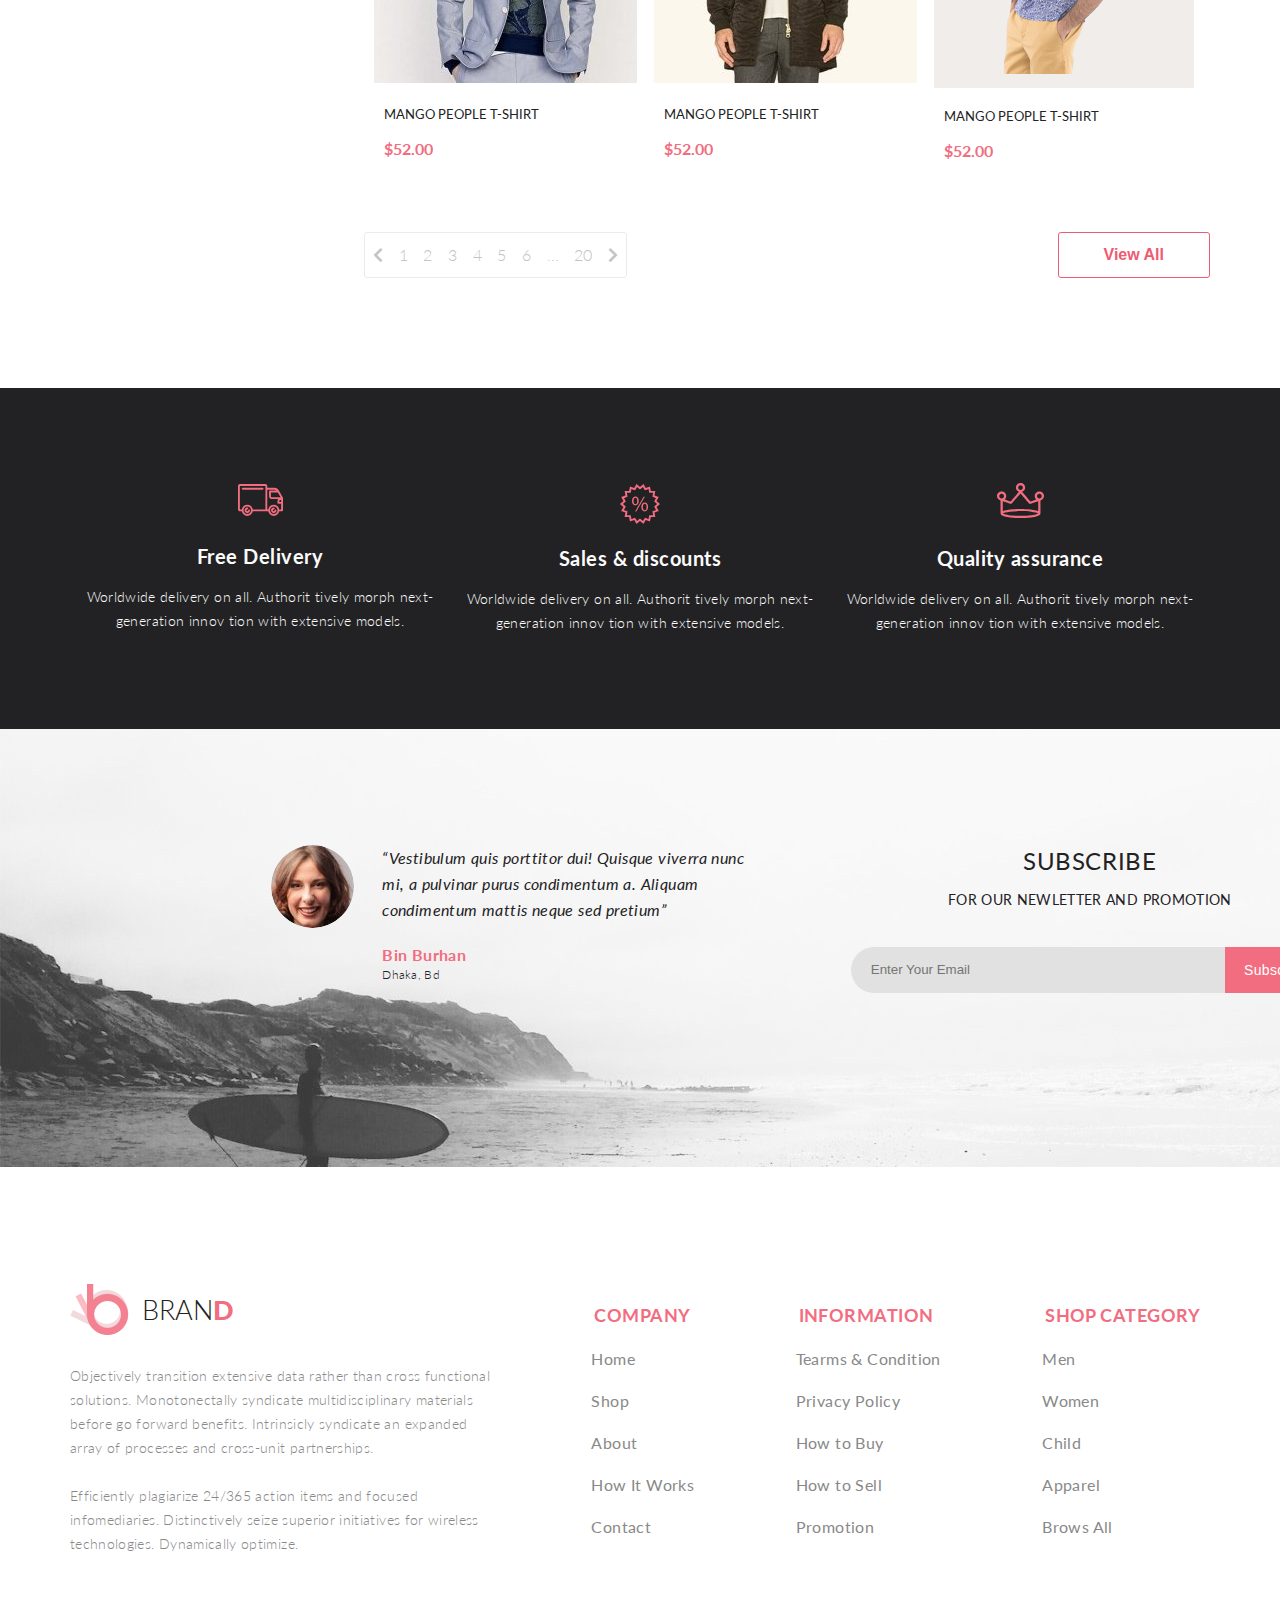
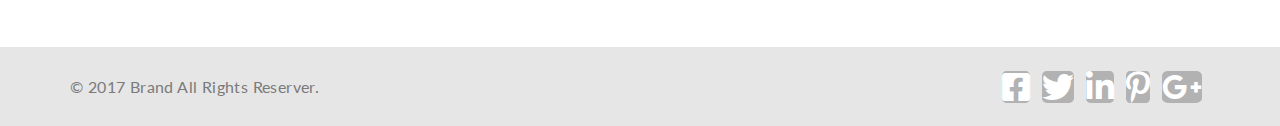
<file: product.html>
<!DOCTYPE html>
<html lang="en">

<head>
    <meta charset="UTF-8">
    <meta name="viewport" content="width=device-width, initial-scale=1">
    <link href="https://fonts.googleapis.com/css?family=Lato:100,300,400,400i,700,900&display=swap" rel="stylesheet">
    <link rel="stylesheet" href="font-awesome/css/all.css">
    <link rel="stylesheet" href="style/style.css">
    <title>product</title>
</head>

<body>
    <!-- Потолок -->
    <div class="header">
        <div class="container header__flex">
            <div class="header__left">
                <a href="index.html" class="logo">
                    <img class="logo__img" src="img/logo.png" alt="Oops"> Bran <span class="logo__img__text">d</span>
                </a>
                <form class="header__form" action="#">
                    <div class="block__browse">
                        <p class="browse">Browse <i class="fas fa-sort-down browse__arrow"></i></p>
                        <div class="block__browse__drop">
                            <h3 class="block__browse__drop__headline">women</h3>
                            <ul class="drop__menu__ul">
                                <li class="drop__menu__list"><a href="#" class="drop__menu__link">Dresses</a></li>
                                <li class="drop__menu__list"><a href="#" class="drop__menu__link">Tops</a></li>
                                <li class="drop__menu__list"><a href="#" class="drop__menu__link">Sweaters/Knits</a>
                                </li>
                                <li class="drop__menu__list"><a href="#" class="drop__menu__link">Jackets/Coats</a></li>
                                <li class="drop__menu__list"><a href="#" class="drop__menu__link">Blazers</a></li>
                                <li class="drop__menu__list"><a href="#" class="drop__menu__link">Denim</a></li>
                                <li class="drop__menu__list"><a href="#" class="drop__menu__link">Leggings/Pants</a>
                                </li>
                                <li class="drop__menu__list"><a href="#" class="drop__menu__link">Skirts/Shorts</a></li>
                                <li class="drop__menu__list"><a href="#" class="drop__menu__link">Accessories </a></li>
                            </ul>
                            <h3 class="block__browse__drop__headline">men</h3>
                            <ul>
                                <li class="drop__menu__list"><a href="#" class="drop__menu__link">Tees/Tank tops</a>
                                </li>
                                <li class="drop__menu__list"><a href="#" class="drop__menu__link">Shirts/Polos</a></li>
                                <li class="drop__menu__list"><a href="#" class="drop__menu__link">Sweaters</a>
                                </li>
                                <li class="drop__menu__list"><a href="#"
                                        class="drop__menu__link">Sweatshirts/Hoodies</a></li>
                                <li class="drop__menu__list"><a href="#" class="drop__menu__link">Blazers</a></li>
                                <li class="drop__menu__list"><a href="#" class="drop__menu__link">Jackets/vests</a></li>
                            </ul>
                        </div>
                    </div>
                    <input class="input__text" placeholder="Search for Item..." type="text">
                    <button class="header__form__button2" type="submit"><i class="fas fa-search"></i></button>
                </form>
            </div>
            <div class="header__right">
                <ul class="header__right__ul">
                    <li class="header__right__list">
                        <a href="#" class="header_cart_link"> <img class="header__cart" src="img/cart.svg" alt="Oops"></a>
                        <div class="header__right__list__drop">
                            <div class="header__right__list__drop__container">
                                <div class="header__right__list__drop__container__content">
                                    <a href="single__page.html" class="header__right__list__drop__container__content__img"><img src="img/cart__img1.jpg" alt="Oops"></a>
                                    <div class="header__right__list__drop__container__content__text">
                                        <div class="header__right__list__drop__container__content__text__block">
                                            <a href="single__page.html" class="list__drop__container__content__headline">
                                                <h4 class="list__drop__container__content__headline">
                                                    Rebox Zane
                                                </h4>
                                            </a>
                                            <p class="list__drop__container__content__stars"> <i
                                                    class="far fa-star"></i><i class="far fa-star"></i><i
                                                    class="far fa-star"></i><i class="far fa-star"></i><i
                                                    class="far fa-star"></i>
                                            </p>
                                            <p class="list__drop__container__content__price">1 x $250</p>
                                        </div>
                                        <a class="list__drop__container__content__delete" href="#"><i
                                                class="fas fa-times-circle"></i></a>
                                    </div>
                                </div>
                                <div class="header__right__list__drop__container__content">
                                        <a href="single__page.html" class="header__right__list__drop__container__content__img"><img src="img/cart__img2.jpg" alt="Oops"></a>
                                    <div class="header__right__list__drop__container__content__text">
                                        <div class="header__right__list__drop__container__content__text__block">
                                            <a href="single__page.html" class="list__drop__container__content__headline__link">
                                                <h4 class="list__drop__container__content__headline">
                                                    Rebox Zane
                                                </h4>
                                            </a>
                                            <p class="list__drop__container__content__stars"> <i
                                                    class="far fa-star"></i><i class="far fa-star"></i><i
                                                    class="far fa-star"></i><i class="far fa-star"></i><i
                                                    class="far fa-star"></i>
                                            </p>
                                            <p class="list__drop__container__content__price">1 x $250</p>
                                        </div>
                                        <a class="list__drop__container__content__delete" href="#"><i
                                                class="fas fa-times-circle"></i></a>
                                    </div>
                                </div>
                                <div class="header__right__list__drop__container__content__total ">
                                    <h2 class="total__price">TOTAL</h2>
                                    <h2 class="total__price">$500.00</h2>
                                </div>

                                <a href="checkout.html"
                                    class="header__right__list__drop__container__content__button">checkout</a>
                                <a href="shopping__cart.html" class="header__right__list__drop__container__content__button2">Go to
                                    cart</a>
                            </div>
                        </div>

                    </li>
                </ul>
                <a class="header__right__button" href="#">My Account <i class="fas fa-sort-down arrow_account"></i></a>
            </div>
        </div>
    </div>

    <!-- nav -->

    <nav>
        <ul class="menu">
            <li class="menu__list"><a class="menu__link" href="index.html">Home</a></li>
            <li class="menu__list"><a class="menu__link" href="#">Man</a></li>
            <li class="menu__list"><a class="menu__link" href="#">Women</a>

                <div class="drop">
                    <div class="drop__flex">
                        <h3 class="nav__drop__headline">Women</h3>
                        <ul class="drop__menu">
                            <li class="drop__menu__list"><a href="#" class="drop__menu__link">Dresses</a></li>
                            <li class="drop__menu__list"><a href="#" class="drop__menu__link">Tops</a></li>
                            <li class="drop__menu__list"><a href="#" class="drop__menu__link">Sweaters/Knits</a></li>
                            <li class="drop__menu__list"><a href="#" class="drop__menu__link">Jackets/Coats</a></li>
                            <li class="drop__menu__list"><a href="#" class="drop__menu__link">Blazers</a></li>
                            <li class="drop__menu__list"><a href="#" class="drop__menu__link">Denim</a></li>
                            <li class="drop__menu__list"><a href="#" class="drop__menu__link">Leggings/Pants</a></li>
                            <li class="drop__menu__list"><a href="#" class="drop__menu__link">Skirts/Shorts</a></li>
                            <li class="drop__menu__list"><a href="#" class="drop__menu__link">Accessories </a></li>
                        </ul>
                    </div>
                    <div class="drop__flex">
                        <h3 class="nav__drop__headline">Women</h3>
                        <ul class="drop__menu">
                            <li class="drop__menu__list"><a href="#" class="drop__menu__link">Dresses</a></li>
                            <li class="drop__menu__list"><a href="#" class="drop__menu__link">Tops</a></li>
                            <li class="drop__menu__list"><a href="#" class="drop__menu__link">Sweaters/Knits</a></li>
                            <li class="drop__menu__list"><a href="#" class="drop__menu__link">Jackets/Coats</a></li>
                        </ul>
                        <h3 class="nav__drop__headline">Women</h3>
                        <ul class="drop__menu">
                            <li class="drop__menu__list"><a href="#" class="drop__menu__link">Dresses</a></li>
                            <li class="drop__menu__list"><a href="#" class="drop__menu__link">Tops</a></li>
                            <li class="drop__menu__list"><a href="#" class="drop__menu__link">Sweaters/Knits</a></li>
                        </ul>
                    </div>
                    <div class="drop__flex">
                        <h3 class="nav__drop__headline">Women</h3>
                        <ul class="drop__menu">
                            <li class="drop__menu__list"><a href="#" class="drop__menu__link">Dresses</a></li>
                            <li class="drop__menu__list"><a href="#" class="drop__menu__link">Tops</a></li>
                            <li class="drop__menu__list"><a href="#" class="drop__menu__link">Sweaters/Knits</a></li>
                            <li class="drop__menu__list"><a href="#" class="drop__menu__link">Jackets/Coats</a></li>
                        </ul>
                        <a href="#">
                            <div class="drop__menu__img__container">
                                <div class="drop__menu__img__container__for__text">
                                    <p class="drop__menu__img__container__text">
                                        Super sale!
                                    </p>
                                </div>
                            </div>
                        </a>

                    </div>
                </div>

            </li>
            <li class="menu__list"><a class="menu__link" href="#">Kids</a></li>
            <li class="menu__list"><a class="menu__link" href="#">Accoseriese</a></li>
            <li class="menu__list"><a class="menu__link" href="#">Featured</a></li>
            <li class="menu__list"><a class="menu__link" href="#">Hot Deal</a></li>
        </ul>
    </nav>
    <!-- section 1 -->
    <main>
        <section class="section__nav__header">
            <div class="nav__header__container">
                <h1 class="nav__header__hedline">new arrivals</h1>
                <div>
                    <a href="index.html" class="nav__header__link">Home</a>/
                    <a href="#" class="nav__header__link">Men</a>/
                    <a href="#" class="nav__header__link nav__header__link__color">new arrivals</a>
                </div>
            </div>
        </section>

        <!-- section 2 -->

        <section class="product__container">
            <div class="product__menu__left">
                <details id="details__product">
                    <summary id="summary__product">Category</summary>
                    <ul class="ul__product__menu__left">
                        <li class="details__product__list"><a href="#" class="details__product__link">Accessories</a>
                        </li>
                        <li class="details__product__list"><a href="#" class="details__product__link">Bags</a></li>
                        <li class="details__product__list"><a href="#" class="details__product__link">Denim</a></li>
                        <li class="details__product__list"><a href="#" class="details__product__link">Hoodies &
                                Sweatshirts</a></li>
                        <li class="details__product__list"><a href="#" class="details__product__link">Jackets &
                                Coats</a></li>
                        <li class="details__product__list"><a href="#" class="details__product__link">Pants</a></li>
                        <li class="details__product__list"><a href="#" class="details__product__link">Polos</a></li>
                        <li class="details__product__list"><a href="#" class="details__product__link">Shirts</a>
                        </li>
                        <li class="details__product__list"><a href="#" class="details__product__link">Shoes</a></li>
                        <li class="details__product__list"><a href="#" class="details__product__link">Shorts</a>
                        </li>
                        <li class="details__product__list"><a href="#" class="details__product__link">Sweaters &
                                Knits</a></li>
                        <li class="details__product__list"><a href="#" class="details__product__link">T-Shirts</a>
                        </li>
                        <li class="details__product__list"><a href="#" class="details__product__link">Tanks</a></li>
                    </ul>

                </details>
                <details id="details__product__2">
                    <summary id="summary__product__2">brand</summary>
                    <ul>
                        <li><a href="#">Lorem ipsum dolor sit amet.</a></li>
                        <li><a href="#">Lorem ipsum dolor sit amet.</a></li>
                    </ul>
                </details>
                <details id="details__product__3">
                    <summary id="summary__product__3">designer</summary>
                    <ul>
                        <li><a href="#">Lorem ipsum dolor sit amet.</a></li>
                        <li><a href="#">Lorem ipsum dolor sit amet.</a></li>
                    </ul>
                </details>
            </div>
            <!-- правый контент -->
            <div class="product__content__right">
                <div class="product__content__right__specification">
                    <div class="product__content__right__specification__cloth">
                        <h4 class="specification__headline">Trending now</h4>
                        <a href="#" class="specification__cloth__link">Bohemian</a>
                        <span class="cloth__link__span">|</span>
                        <a href="#" class="specification__cloth__link">Floral</a>
                        <span class="cloth__link__span">|</span>
                        <a href="#" class="specification__cloth__link">Lace</a>
                        <a href="#" class="specification__cloth__link">Floral</a>
                        <span class="cloth__link__span">|</span>
                        <a href="#" class="specification__cloth__link">Lace</a>
                        <span class="cloth__link__span">|</span>
                        <a href="#" class="specification__cloth__link">Bohemian</a>
                    </div>
                    <div class="product__content__right__specification__size">
                        <h4 class="specification__headline">size</h4>
                        <form action="#">
                            <label class="specification__checkbox" for="size__xxs"><input type="checkbox" name="XXS"
                                    class="size__size" id="size__xxs">XXS</label>
                            <label class="specification__checkbox" for="size__xs"><input type="checkbox" name="XXS"
                                    class="size__size" id="size__xs">XS</label>
                            <label class="specification__checkbox" for="size__s"><input type="checkbox" name="XXS"
                                    class="size__size" id="size__s">S</label>
                            <label class="specification__checkbox" for="size__m"><input type="checkbox" name="XXS"
                                    class="size__size" id="size__m">M</label>
                            <label class="specification__checkbox" for="size__l"><input type="checkbox" name="XXS"
                                    class="size__size" id="size__l">L</label>
                            <label class="specification__checkbox" for="size__xl"><input type="checkbox" name="XXS"
                                    class="size__size" id="size__xl">XL</label>
                            <label class="specification__checkbox" for="size__xxl"><input type="checkbox" name="XXS"
                                    class="size__size" id="size__xxl">XXL</label>
                        </form>
                    </div>
                    <div class="product__content__right__specification__price">
                        <h4 class="specification__headline">price</h4>
                        <form action="#">
                            <input type="range" id="range">
                        </form>
                    </div>
                </div>
                <div class="product__content__right__specification__2">
                    <div class="product__content__right__specification__2__ein">
                        <h3 class="product__content__right__specification__2__ein__headline">
                            Sort By
                        </h3>
                        <select name="sort__by" id="sort__by__1">
                            <option value="sort1">Name</option>
                            <option value="sort2">Name2</option>
                            <option value="sort3">Name3</option>
                        </select>
                    </div>
                    <div class="product__content__right__specification__2__zwei">
                        <h3 class="product__content__right__specification__2__ein__headline">
                            Show
                        </h3>
                        <select name="sort__by" id="sort__by__2">
                            <option value="sort1">09</option>
                            <option value="sort2">12</option>
                            <option value="sort3">16</option>
                        </select>
                    </div>
                </div>
                <!-- основной правый контент -->
                <div class="product__content__right__product__container">
                    <div class="section3__content__items">
                        <div class="section3__content__items__opacity">
                            <div>
                                <a href="#" class="section3__content__items__opacity__button">
                                    <img src="img/basket.svg" alt="Oops">
                                    Add to cart
                                </a>
                                <div class="section3__content__items__opacity__buttons_2">
                                    <a href="#" class="section3__content__items__opacity__button_mini">
                                        <i class="fas fa-retweet retweet"></i>
                                    </a>
                                    <a href="#" class="section3__content__items__opacity__button_mini">
                                        <i class="far fa-heart heart"></i>
                                    </a>
                                </div>
                            </div>
                        </div>
                        <img src="img/product__img1.jpg" alt="Oops">
                        <p class="section3__content__items__text1">Mango People T-shirt</p>
                        <div class="section3__content__items__container__text2">
                            <p class="section3__content__items__text2">$52.00</p>
                        </div>
                    </div>
                    <div class="section3__content__items">
                        <div class="section3__content__items__opacity">
                            <div>
                                <a href="#" class="section3__content__items__opacity__button">
                                    <img src="img/basket.svg" alt="Oops">
                                    Add to cart
                                </a>
                                <div class="section3__content__items__opacity__buttons_2">
                                    <a href="#" class="section3__content__items__opacity__button_mini">
                                        <i class="fas fa-retweet retweet"></i>
                                    </a>
                                    <a href="#" class="section3__content__items__opacity__button_mini">
                                        <i class="far fa-heart heart"></i>
                                    </a>
                                </div>
                            </div>
                        </div>
                        <img src="img/product__img2.jpg" alt="Oops">
                        <p class="section3__content__items__text1">Mango People T-shirt</p>
                        <div class="section3__content__items__container__text2">
                            <p class="section3__content__items__text2">$52.00</p>
                        </div>
                    </div>
                    <div class="section3__content__items">
                        <div class="section3__content__items__opacity">
                            <div>
                                <a href="#" class="section3__content__items__opacity__button">
                                    <img src="img/basket.svg" alt="Oops">
                                    Add to cart
                                </a>
                                <div class="section3__content__items__opacity__buttons_2">
                                    <a href="#" class="section3__content__items__opacity__button_mini">
                                        <i class="fas fa-retweet retweet"></i>
                                    </a>
                                    <a href="#" class="section3__content__items__opacity__button_mini">
                                        <i class="far fa-heart heart"></i>
                                    </a>
                                </div>
                            </div>
                        </div>
                        <img src="img/product__img3.jpg" alt="Oops">
                        <p class="section3__content__items__text1">Mango People T-shirt</p>
                        <div class="section3__content__items__container__text2">
                            <p class="section3__content__items__text2">$52.00</p>
                        </div>
                    </div>
                    <div class="section3__content__items">
                        <div class="section3__content__items__bgc">
                            <div class="section3__content__items__opacity">
                                <div>
                                    <a href="#" class="section3__content__items__opacity__button">
                                        <img src="img/basket.svg" alt="Oops">
                                        Add to cart
                                    </a>
                                    <div class="section3__content__items__opacity__buttons_2">
                                        <a href="#" class="section3__content__items__opacity__button_mini">
                                            <i class="fas fa-retweet retweet"></i>
                                        </a>
                                        <a href="#" class="section3__content__items__opacity__button_mini">
                                            <i class="far fa-heart heart"></i>
                                        </a>
                                    </div>
                                </div>
                            </div>
                            <img class="section3__content__items__img__position" src="img/product__img4.png" alt="Oops">
                        </div>
                        <p class="section3__content__items__text1">Mango People T-shirt</p>
                        <div class="section3__content__items__container__text2">
                            <p class="section3__content__items__text2">$52.00</p>
                        </div>
                    </div>
                    <div class="section3__content__items">
                        <div class="section3__content__items__bgc">
                            <div class="section3__content__items__opacity">
                                <div>
                                    <a href="#" class="section3__content__items__opacity__button">
                                        <img src="img/basket.svg" alt="Oops">
                                        Add to cart
                                    </a>
                                    <div class="section3__content__items__opacity__buttons_2">
                                        <a href="#" class="section3__content__items__opacity__button_mini">
                                            <i class="fas fa-retweet retweet"></i>
                                        </a>
                                        <a href="#" class="section3__content__items__opacity__button_mini">
                                            <i class="far fa-heart heart"></i>
                                        </a>
                                    </div>
                                </div>
                            </div>
                            <img src="img/product__img5.png" alt="Oops">
                        </div>
                        <p class="section3__content__items__text1">Mango People T-shirt</p>
                        <div class="section3__content__items__container__text2">
                            <p class="section3__content__items__text2">$52.00</p>
                        </div>
                    </div>
                    <div class="section3__content__items">
                        <div class="section3__content__items__bgc">
                            <div class="section3__content__items__opacity">
                                <div>
                                    <a href="#" class="section3__content__items__opacity__button">
                                        <img src="img/basket.svg" alt="Oops">
                                        Add to cart
                                    </a>
                                    <div class="section3__content__items__opacity__buttons_2">
                                        <a href="#" class="section3__content__items__opacity__button_mini">
                                            <i class="fas fa-retweet retweet"></i>
                                        </a>
                                        <a href="#" class="section3__content__items__opacity__button_mini">
                                            <i class="far fa-heart heart"></i>
                                        </a>
                                    </div>
                                </div>
                            </div>
                            <img class="section3__content__items__img__position" src="img/product__img6.png" alt="Oops">
                        </div>
                        <p class="section3__content__items__text1">Mango People T-shirt</p>
                        <div class="section3__content__items__container__text2">
                            <p class="section3__content__items__text2">$52.00</p>
                        </div>
                    </div>
                    <div class="section3__content__items">
                        <div class="section3__content__items__opacity">
                            <div>
                                <a href="#" class="section3__content__items__opacity__button">
                                    <img src="img/basket.svg" alt="Oops">
                                    Add to cart
                                </a>
                                <div class="section3__content__items__opacity__buttons_2">
                                    <a href="#" class="section3__content__items__opacity__button_mini">
                                        <i class="fas fa-retweet retweet"></i>
                                    </a>
                                    <a href="#" class="section3__content__items__opacity__button_mini">
                                        <i class="far fa-heart heart"></i>
                                    </a>
                                </div>
                            </div>
                        </div>
                        <img src="img/product__img7.jpg" alt="Oops">
                        <p class="section3__content__items__text1">Mango People T-shirt</p>
                        <div class="section3__content__items__container__text2">
                            <p class="section3__content__items__text2">$52.00</p>
                        </div>
                    </div>
                    <div class="section3__content__items">
                        <div class="section3__content__items__opacity">
                            <div>
                                <a href="#" class="section3__content__items__opacity__button">
                                    <img src="img/basket.svg" alt="Oops">
                                    Add to cart
                                </a>
                                <div class="section3__content__items__opacity__buttons_2">
                                    <a href="#" class="section3__content__items__opacity__button_mini">
                                        <i class="fas fa-retweet retweet"></i>
                                    </a>
                                    <a href="#" class="section3__content__items__opacity__button_mini">
                                        <i class="far fa-heart heart"></i>
                                    </a>
                                </div>
                            </div>
                        </div>
                        <img src="img/product__img8.jpg" alt="Oops">
                        <p class="section3__content__items__text1">Mango People T-shirt</p>
                        <div class="section3__content__items__container__text2">
                            <p class="section3__content__items__text2">$52.00</p>
                        </div>
                    </div>
                    <div class="section3__content__items ">
                        <div class="section3__content__items__bgc">
                            <div class="section3__content__items__opacity">
                                <div>
                                    <a href="#" class="section3__content__items__opacity__button">
                                        <img src="img/basket.svg" alt="Oops">
                                        Add to cart
                                    </a>
                                    <div class="section3__content__items__opacity__buttons_2">
                                        <a href="#" class="section3__content__items__opacity__button_mini">
                                            <i class="fas fa-retweet retweet"></i>
                                        </a>
                                        <a href="#" class="section3__content__items__opacity__button_mini">
                                            <i class="far fa-heart heart"></i>
                                        </a>
                                    </div>
                                </div>
                            </div>
                            <img class="section3__content__items__img__position" src="img/product__img9.png" alt="Oops">
                        </div>
                        <p class="section3__content__items__text1">Mango People T-shirt</p>
                        <div class="section3__content__items__container__text2">
                            <p class="section3__content__items__text2">$52.00</p>
                        </div>
                    </div>
                </div>
                <div class="product__content__right__product__pagination">
                    <div class="product__content__right__product__pagination__left">
                        <a href="#" class="pagination__left__link"><i class="fas fa-chevron-left"></i></a>
                        <a href="#" title="покрасить бы в JS" class="pagination__left__link">1</a>
                        <a href="#" class="pagination__left__link">2</a>
                        <a href="#" class="pagination__left__link">3</a>
                        <a href="#" class="pagination__left__link">4</a>
                        <a href="#" class="pagination__left__link">5</a>
                        <a href="#" class="pagination__left__link">6</a>
                        <a href="#" class="pagination__left__link">...</a>
                        <a href="#" class="pagination__left__link">20</a>
                        <a href="#" class="pagination__left__link"><i class="fas fa-chevron-right"></i></a>
                    </div>
                    <button class="pagination__right__link">
                        View All
                    </button>
                </div>
            </div>
        </section>
        <section class="offer">
            <div class="offer__container">
                <div class="offer__content">
                    <div class="offer__content__text">
                        <img class="offer__img" src="img/section4-1.svg" alt="Oops">
                        <h3 class="section__4__right__content__h3">Free Delivery</h3>
                        <p class="section__4__right__content__p">
                            Worldwide delivery on all. Authorit tively morph next-generation innov tion with extensive
                            models.
                        </p>
                    </div>
                </div>
                <div class="offer__content">
                    <div class="offer__content__text">
                        <img class="offer__img offer__img__set" src="img/section4-2.svg" alt="Oops">
                        <h3 class="section__4__right__content__h3">Sales & discounts</h3>
                        <p class="section__4__right__content__p">
                            Worldwide delivery on all. Authorit tively morph next-generation innov tion with extensive
                            models.
                        </p>
                    </div>
                </div>
                <div class="offer__content">
                    <div class="offer__content__text">
                        <img class="offer__img" src="img/section4-3.svg" alt="Oops">
                        <h3 class="section__4__right__content__h3">Quality assurance</h3>
                        <p class="section__4__right__content__p">
                            Worldwide delivery on all. Authorit tively morph next-generation innov tion with extensive
                            models.
                        </p>
                    </div>
                </div>
            </div>
        </section>
    </main>
    <!-- section 3 -->
    <section class="section__5">
        <div class="section__5__container">
            <div class="section__5__left">
                <img class="section__5__left__img" src="img/section5-1.jpg" alt="Oops">
                <div class="section__5__left__right">
                    <p class="section__5__left__cite"> “Vestibulum quis porttitor dui! Quisque viverra nunc mi,
                        a pulvinar purus condimentum a. Aliquam condimentum mattis neque sed pretium”</p>
                    <p class="section__5__left__cite2"> <span class="section__5__left__cite__color"> Bin Burhan</span>
                        <br>
                        Dhaka, Bd</p>
                </div>
            </div>
            <div class="section__5__right">
                <div class="section__5__right__headline">
                    <h3 class="section__5__right__headline__h3">Subscribe</h3>
                    <p class="section__5__right__headline__p">FOR OUR NEWLETTER AND PROMOTION</p>
                    <form class="section__5__form" action="#">
                        <input class="section__5__form__input" type="email" placeholder="Enter Your Email">
                        <button class="section__5__form__button">Subscribe</button>
                    </form>
                </div>
            </div>
        </div>

        <!-- section 4 -->

    </section>
    <section class="section__6">
        <div class="section__6__content">
            <a href="#" class="logo"> <img class="logo__img" src="img/logo.png" alt="Oops"> Bran <span
                    class="logo__img__text">d</span>
            </a>
            <p class="section__6__content__text">
                Objectively transition extensive data rather than cross functional solutions. Monotonectally syndicate
                multidisciplinary materials before go forward benefits. Intrinsicly syndicate an expanded array of
                processes and cross-unit partnerships. <br> <br>

                Efficiently plagiarize 24/365 action items and focused infomediaries.
                Distinctively seize superior initiatives for wireless technologies. Dynamically optimize.
            </p>
        </div>
        <div class="section__6__content__colonna">
            <h2 class="section__6__content__headline">COMPANY</h2>
            <ul>
                <li class="section__6__list"><a class="section__6__link" href="#">Home</a></li>
                <li class="section__6__list"><a class="section__6__link" href="#">Shop</a></li>
                <li class="section__6__list"><a class="section__6__link" href="#">About</a></li>
                <li class="section__6__list"><a class="section__6__link" href="#">How It Works</a></li>
                <li class="section__6__list"><a class="section__6__link" href="#">Contact</a></li>
            </ul>
        </div>
        <div class="section__6__content__colonna">
            <h2 class="section__6__content__headline">INFORMATION</h2>
            <ul>
                <li class="section__6__list"><a class="section__6__link" href="#">Tearms & Condition</a></li>
                <li class="section__6__list"><a class="section__6__link" href="#">Privacy Policy</a></li>
                <li class="section__6__list"><a class="section__6__link" href="#">How to Buy</a></li>
                <li class="section__6__list"><a class="section__6__link" href="#">How to Sell</a></li>
                <li class="section__6__list"><a class="section__6__link" href="#">Promotion</a></li>
            </ul>
        </div>
        <div class="section__6__content__colonna">
            <h2 class="section__6__content__headline">SHOP CATEGORY</h2>
            <ul>
                <li class="section__6__list"><a class="section__6__link" href="#">Men</a></li>
                <li class="section__6__list"><a class="section__6__link" href="#">Women</a></li>
                <li class="section__6__list"><a class="section__6__link" href="#">Child</a></li>
                <li class="section__6__list"><a class="section__6__link" href="#">Apparel</a></li>
                <li class="section__6__list"><a class="section__6__link" href="#">Brows All</a></li>
            </ul>
        </div>
    </section>

    <!-- footer -->

    <footer>
        <div class="footer__container">
            <p class="copyrigh">&copy; 2017 Brand All Rights Reserver. </p>
            <div class="footer__container__link">
                <a class="footer__link" href="https://www.facebook.com" target="_Blank"><i
                        class="fab fa-facebook-square  network"></i></a>
                <a class="footer__link" href="https://www.twitter.com" target="_Blank"><i
                        class="fab fa-twitter  network"></i></a>
                <a class="footer__link" href="https://www.facebook.com" target="_Blank"><i
                        class="fab fa-linkedin-in  network"></i></a>
                <a class="footer__link" href="https://www.pinterest.com" target="_Blank"><i
                        class="fab fa-pinterest-p  network"></i></a>
                <a class="footer__link" href="https://www.google.com" target="_Blank"><i
                        class="fab fa-google-plus-g  network"></i></a>
            </div>
        </div>
    </footer>
</body>

</html>
</file>
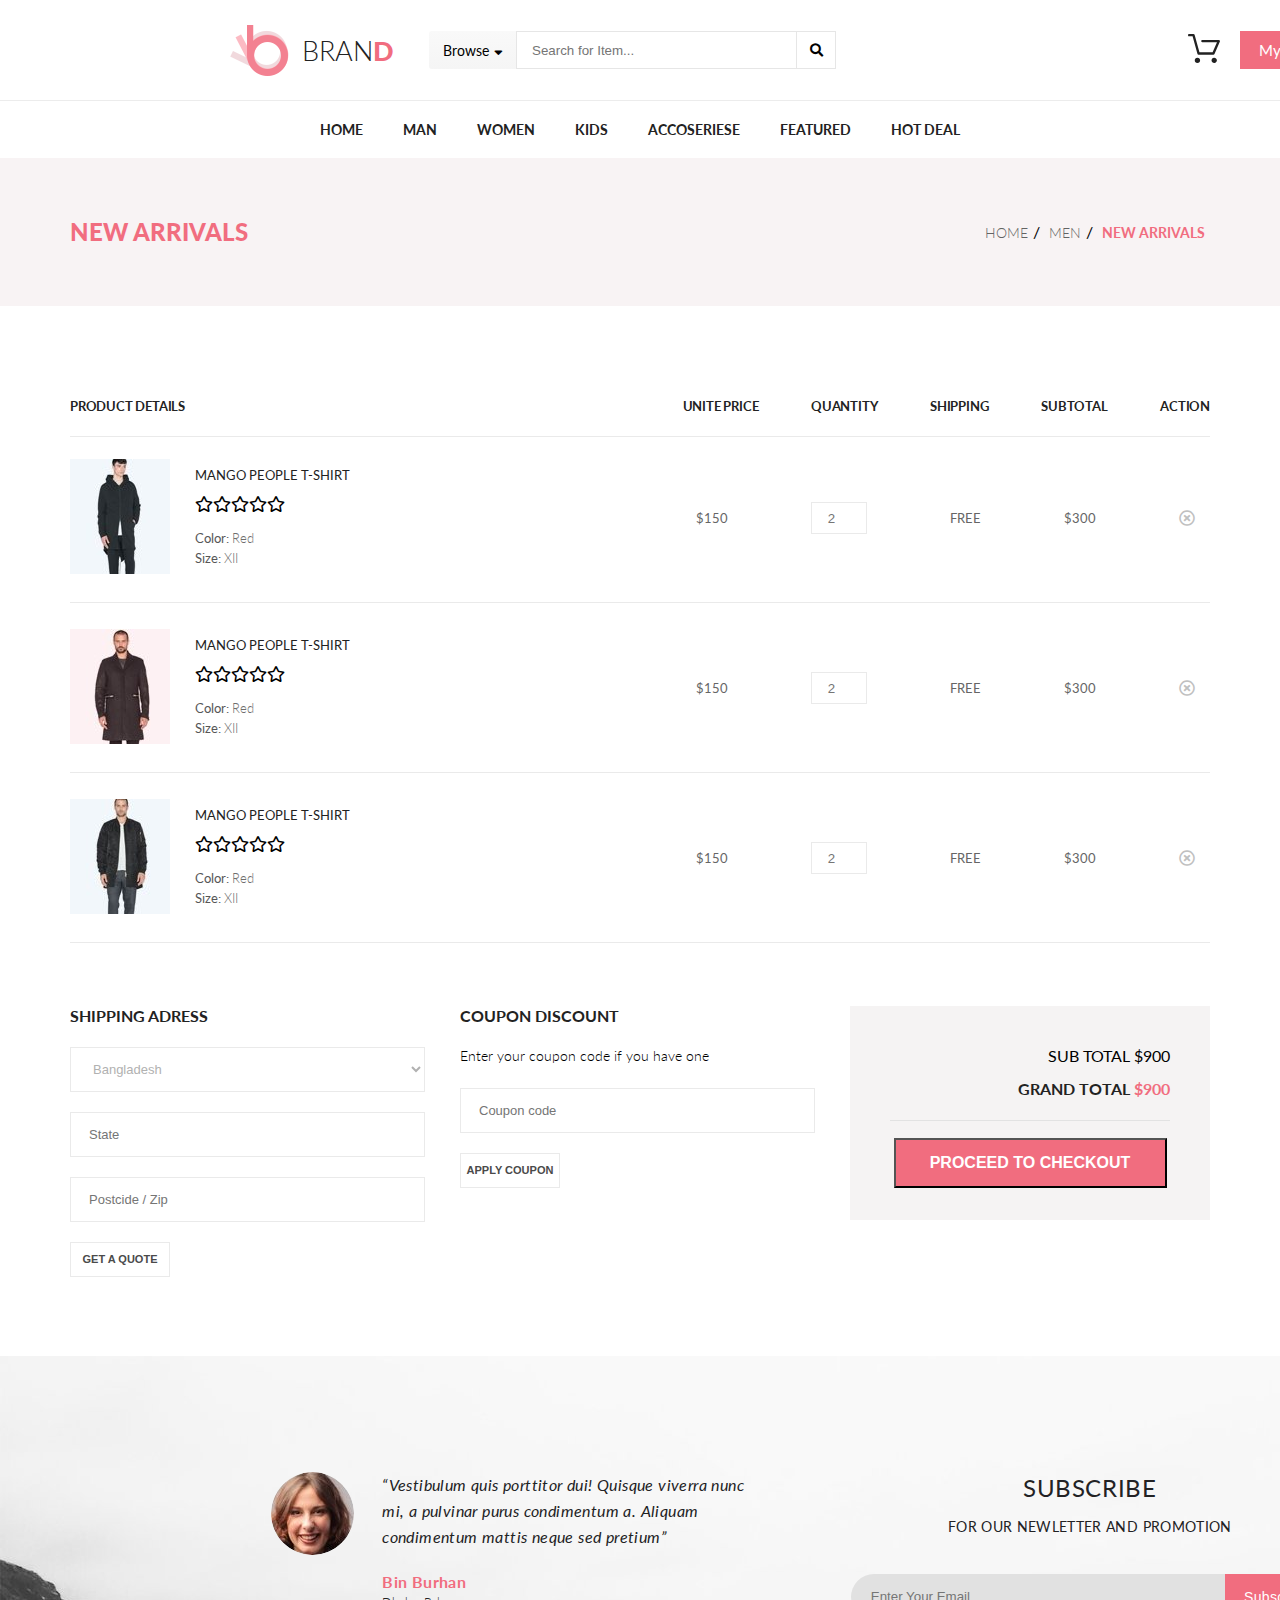
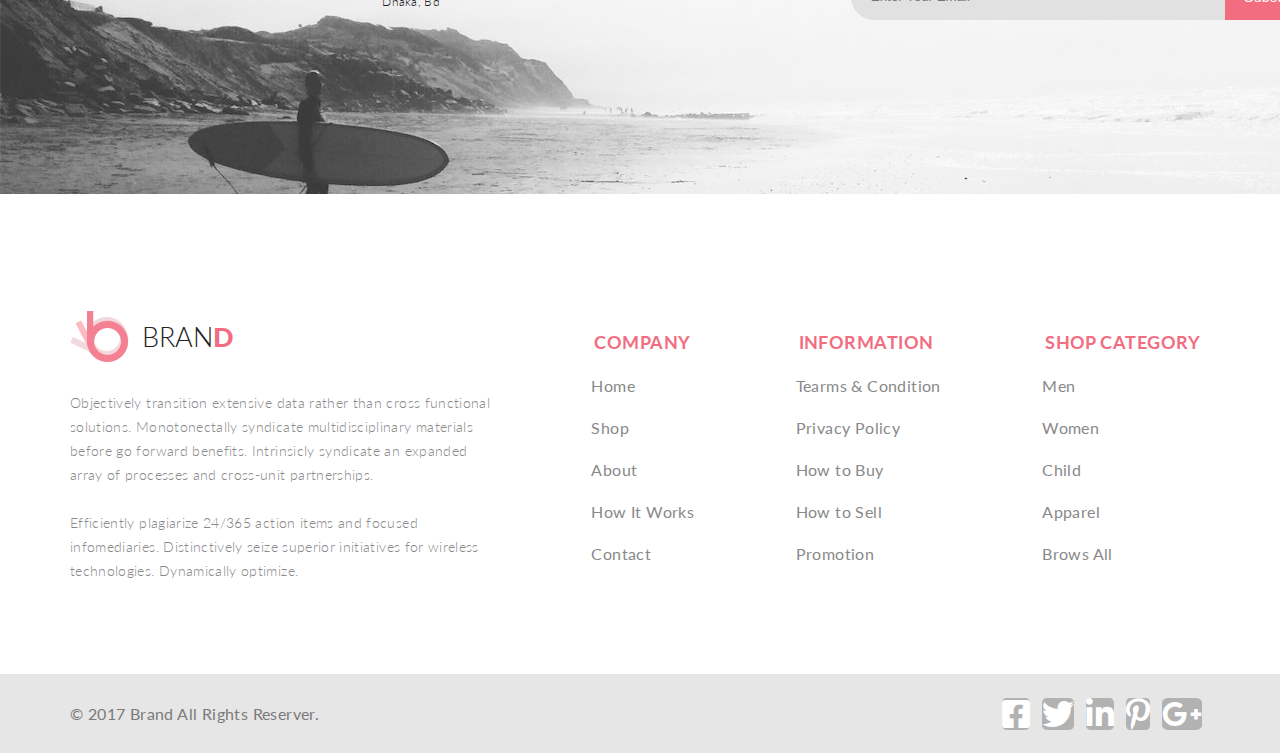
<file: shopping__cart.html>
<!DOCTYPE html>
<html lang="en">

<head>
    <meta charset="UTF-8">
    <meta name="viewport" content="width=device-width, initial-scale=1">
    <link href="https://fonts.googleapis.com/css?family=Lato:100,300,400,400i,700,900&display=swap" rel="stylesheet">
    <link rel="stylesheet" href="font-awesome/css/all.css">
    <link rel="stylesheet" href="style/style.css">
    <title>Shopping Cart</title>
</head>

<body>
    <!-- Потолок -->
    <div class="header">
        <div class="container header__flex">
            <div class="header__left">
                <a href="index.html" class="logo">
                    <img class="logo__img" src="img/logo.png" alt="Oops"> Bran <span class="logo__img__text">d</span>
                </a>
                <form class="header__form" action="#">
                    <div class="block__browse">
                        <p class="browse">Browse <i class="fas fa-sort-down browse__arrow"></i></p>
                        <div class="block__browse__drop">
                            <h3 class="block__browse__drop__headline">women</h3>
                            <ul class="drop__menu__ul">
                                <li class="drop__menu__list"><a href="#" class="drop__menu__link">Dresses</a></li>
                                <li class="drop__menu__list"><a href="#" class="drop__menu__link">Tops</a></li>
                                <li class="drop__menu__list"><a href="#" class="drop__menu__link">Sweaters/Knits</a>
                                </li>
                                <li class="drop__menu__list"><a href="#" class="drop__menu__link">Jackets/Coats</a></li>
                                <li class="drop__menu__list"><a href="#" class="drop__menu__link">Blazers</a></li>
                                <li class="drop__menu__list"><a href="#" class="drop__menu__link">Denim</a></li>
                                <li class="drop__menu__list"><a href="#" class="drop__menu__link">Leggings/Pants</a>
                                </li>
                                <li class="drop__menu__list"><a href="#" class="drop__menu__link">Skirts/Shorts</a></li>
                                <li class="drop__menu__list"><a href="#" class="drop__menu__link">Accessories </a></li>
                            </ul>
                            <h3 class="block__browse__drop__headline">men</h3>
                            <ul>
                                <li class="drop__menu__list"><a href="#" class="drop__menu__link">Tees/Tank tops</a>
                                </li>
                                <li class="drop__menu__list"><a href="#" class="drop__menu__link">Shirts/Polos</a></li>
                                <li class="drop__menu__list"><a href="#" class="drop__menu__link">Sweaters</a>
                                </li>
                                <li class="drop__menu__list"><a href="#"
                                        class="drop__menu__link">Sweatshirts/Hoodies</a></li>
                                <li class="drop__menu__list"><a href="#" class="drop__menu__link">Blazers</a></li>
                                <li class="drop__menu__list"><a href="#" class="drop__menu__link">Jackets/vests</a></li>
                            </ul>
                        </div>
                    </div>
                    <input class="input__text" placeholder="Search for Item..." type="text">
                    <button class="header__form__button2" type="submit"><i class="fas fa-search"></i></button>
                </form>
            </div>
            <div class="header__right">
                <ul class="header__right__ul">
                    <li class="header__right__list">
                        <a href="#" class="header_cart_link"> <img class="header__cart" src="img/cart.svg"
                                alt="Oops"></a>
                        <div class="header__right__list__drop">
                            <div class="header__right__list__drop__container">
                                <div class="header__right__list__drop__container__content">
                                    <a href="single__page.html"
                                        class="header__right__list__drop__container__content__img"><img
                                            src="img/cart__img1.jpg" alt="Oops"></a>
                                    <div class="header__right__list__drop__container__content__text">
                                        <div class="header__right__list__drop__container__content__text__block">
                                            <a href="single__page.html"
                                                class="list__drop__container__content__headline">
                                                <h4 class="list__drop__container__content__headline">
                                                    Rebox Zane
                                                </h4>
                                            </a>
                                            <p class="list__drop__container__content__stars"> <i
                                                    class="far fa-star"></i><i class="far fa-star"></i><i
                                                    class="far fa-star"></i><i class="far fa-star"></i><i
                                                    class="far fa-star"></i>
                                            </p>
                                            <p class="list__drop__container__content__price">1 x $250</p>
                                        </div>
                                        <a class="list__drop__container__content__delete" href="#"><i
                                                class="fas fa-times-circle"></i></a>
                                    </div>
                                </div>
                                <div class="header__right__list__drop__container__content">
                                    <a href="single__page.html"
                                        class="header__right__list__drop__container__content__img"><img
                                            src="img/cart__img2.jpg" alt="Oops"></a>
                                    <div class="header__right__list__drop__container__content__text">
                                        <div class="header__right__list__drop__container__content__text__block">
                                            <a href="single__page.html"
                                                class="list__drop__container__content__headline__link">
                                                <h4 class="list__drop__container__content__headline">
                                                    Rebox Zane
                                                </h4>
                                            </a>
                                            <p class="list__drop__container__content__stars"> <i
                                                    class="far fa-star"></i><i class="far fa-star"></i><i
                                                    class="far fa-star"></i><i class="far fa-star"></i><i
                                                    class="far fa-star"></i>
                                            </p>
                                            <p class="list__drop__container__content__price">1 x $250</p>
                                        </div>
                                        <a class="list__drop__container__content__delete" href="#"><i
                                                class="fas fa-times-circle"></i></a>
                                    </div>
                                </div>
                                <div class="header__right__list__drop__container__content__total ">
                                    <h2 class="total__price">TOTAL</h2>
                                    <h2 class="total__price">$500.00</h2>
                                </div>

                                <a href="checkout.html"
                                    class="header__right__list__drop__container__content__button">checkout</a>
                                <a href="shopping__cart.html"
                                    class="header__right__list__drop__container__content__button2">Go to
                                    cart</a>
                            </div>
                        </div>

                    </li>
                </ul>
                <a class="header__right__button" href="#">My Account <i class="fas fa-sort-down arrow_account"></i></a>
            </div>
        </div>
    </div>

    <!-- nav -->

    <nav>
        <ul class="menu">
            <li class="menu__list"><a class="menu__link" href="index.html">Home</a></li>
            <li class="menu__list"><a class="menu__link" href="#">Man</a></li>
            <li class="menu__list"><a class="menu__link" href="#">Women</a>

                <div class="drop">
                    <div class="drop__flex">
                        <h3 class="nav__drop__headline">Women</h3>
                        <ul class="drop__menu">
                            <li class="drop__menu__list"><a href="#" class="drop__menu__link">Dresses</a></li>
                            <li class="drop__menu__list"><a href="#" class="drop__menu__link">Tops</a></li>
                            <li class="drop__menu__list"><a href="#" class="drop__menu__link">Sweaters/Knits</a></li>
                            <li class="drop__menu__list"><a href="#" class="drop__menu__link">Jackets/Coats</a></li>
                            <li class="drop__menu__list"><a href="#" class="drop__menu__link">Blazers</a></li>
                            <li class="drop__menu__list"><a href="#" class="drop__menu__link">Denim</a></li>
                            <li class="drop__menu__list"><a href="#" class="drop__menu__link">Leggings/Pants</a></li>
                            <li class="drop__menu__list"><a href="#" class="drop__menu__link">Skirts/Shorts</a></li>
                            <li class="drop__menu__list"><a href="#" class="drop__menu__link">Accessories </a></li>
                        </ul>
                    </div>
                    <div class="drop__flex">
                        <h3 class="nav__drop__headline">Women</h3>
                        <ul class="drop__menu">
                            <li class="drop__menu__list"><a href="#" class="drop__menu__link">Dresses</a></li>
                            <li class="drop__menu__list"><a href="#" class="drop__menu__link">Tops</a></li>
                            <li class="drop__menu__list"><a href="#" class="drop__menu__link">Sweaters/Knits</a></li>
                            <li class="drop__menu__list"><a href="#" class="drop__menu__link">Jackets/Coats</a></li>
                        </ul>
                        <h3 class="nav__drop__headline">Women</h3>
                        <ul class="drop__menu">
                            <li class="drop__menu__list"><a href="#" class="drop__menu__link">Dresses</a></li>
                            <li class="drop__menu__list"><a href="#" class="drop__menu__link">Tops</a></li>
                            <li class="drop__menu__list"><a href="#" class="drop__menu__link">Sweaters/Knits</a></li>
                        </ul>
                    </div>
                    <div class="drop__flex">
                        <h3 class="nav__drop__headline">Women</h3>
                        <ul class="drop__menu">
                            <li class="drop__menu__list"><a href="#" class="drop__menu__link">Dresses</a></li>
                            <li class="drop__menu__list"><a href="#" class="drop__menu__link">Tops</a></li>
                            <li class="drop__menu__list"><a href="#" class="drop__menu__link">Sweaters/Knits</a></li>
                            <li class="drop__menu__list"><a href="#" class="drop__menu__link">Jackets/Coats</a></li>
                        </ul>
                        <a href="#">
                            <div class="drop__menu__img__container">
                                <div class="drop__menu__img__container__for__text">
                                    <p class="drop__menu__img__container__text">
                                        Super sale!
                                    </p>
                                </div>
                            </div>
                        </a>

                    </div>
                </div>

            </li>
            <li class="menu__list"><a class="menu__link" href="#">Kids</a></li>
            <li class="menu__list"><a class="menu__link" href="#">Accoseriese</a></li>
            <li class="menu__list"><a class="menu__link" href="#">Featured</a></li>
            <li class="menu__list"><a class="menu__link" href="#">Hot Deal</a></li>
        </ul>
    </nav>
    <!-- section 1 -->
    <main>
        <section class="section__nav__header">
            <div class="nav__header__container">
                <h1 class="nav__header__hedline">new arrivals</h1>
                <div>
                    <a href="index.html" class="nav__header__link">Home</a>/
                    <a href="product.html" class="nav__header__link">Men</a>/
                    <a href="#" class="nav__header__link nav__header__link__color">new arrivals</a>
                </div>
            </div>
        </section>
        <!-- section 2 -->
        <!-- куда бы форму запихнуть!? -->
        <section class="product__details">
            <div class="product__details__headline__container">
                <h3 class="product__details__headline">Product Details</h3>
                <h3 class="product__details__headline">unite Price</h3>
                <h3 class="product__details__headline">Quantity</h3>
                <h3 class="product__details__headline">shipping</h3>
                <h3 class="product__details__headline">Subtotal</h3>
                <h3 class="product__details__headline">ACTION</h3>
            </div>
            <div class="product__details__content__all">
                <div class="product__details__content">
                    <a href="img/shopping__cart1.jpg"><img src="img/shopping__cart1.jpg" alt="Oops"></a>
                    <div class="product__details__content__text">
                        <a href="single__page.html">
                            <h4 class="product__details__content__headline">
                                Mango People T-shirt
                            </h4>
                        </a>
                        <p class="stars__shopping"> <i class="far fa-star"></i><i class="far fa-star"></i><i
                                class="far fa-star"></i><i class="far fa-star"></i><i class="far fa-star"></i>
                        </p>
                        <p class="product__details__content__text_one">
                            Color:
                        </p>
                        <p class="product__details__content__text_two">
                            Size:
                        </p>
                    </div>
                </div>

                <p class="product__details__content__category">
                    $150
                </p>
                <input class="product__details__content__category__input" type="number" placeholder="2">
                <p class="product__details__content__category">
                    FREE
                </p>
                <p class="product__details__content__category">
                    $300
                </p>
                <i class="fas fa-times-circle fa-times-circle-2 "></i>
            </div>
            <div class="product__details__content__all">
                <div class="product__details__content">
                    <a href="img/shopping__cart2.jpg"><img src="img/shopping__cart2.jpg" alt="Oops"></a>
                    <div class="product__details__content__text">
                        <a href="single__page.html">
                            <h4 class="product__details__content__headline">
                                Mango People T-shirt
                            </h4>
                        </a>
                        <p class="stars__shopping"> <i class="far fa-star"></i><i class="far fa-star"></i><i
                                class="far fa-star"></i><i class="far fa-star"></i><i class="far fa-star"></i>
                        </p>
                        <p class="product__details__content__text_one">
                            Color:
                        </p>
                        <p class="product__details__content__text_two">
                            Size:
                        </p>
                    </div>
                </div>

                <p class="product__details__content__category">
                    $150
                </p>
                <input class="product__details__content__category__input" type="number" placeholder="2">
                <p class="product__details__content__category">
                    FREE
                </p>
                <p class="product__details__content__category">
                    $300
                </p>
                <i class="fas fa-times-circle fa-times-circle-2 "></i>
            </div>
            <div class="product__details__content__all">
                <div class="product__details__content">
                    <a href="img/shopping__cart3.jpg"><img src="img/shopping__cart3.jpg" alt="Oops"></a>
                    <div class="product__details__content__text">
                        <a href="single__page.html">
                            <h4 class="product__details__content__headline">
                                Mango People T-shirt
                            </h4>
                        </a>
                        <p class="stars__shopping"> <i class="far fa-star"></i><i class="far fa-star"></i><i
                                class="far fa-star"></i><i class="far fa-star"></i><i class="far fa-star"></i>
                        </p>
                        <p class="product__details__content__text_one">
                            Color:
                        </p>
                        <p class="product__details__content__text_two">
                            Size:
                        </p>
                    </div>
                </div>

                <p class="product__details__content__category">
                    $150
                </p>
                <input class="product__details__content__category__input" type="number" placeholder="2">
                <p class="product__details__content__category">
                    FREE
                </p>
                <p class="product__details__content__category">
                    $300
                </p>
                <i class="fas fa-times-circle fa-times-circle-2 "></i>
            </div>




        </section>



        <!-- section 3 adress -->



        <section class="shopping__adress">
            <div class="geo__adress">
                <form action="#">
                    <h2 class="geo__adress__headline">
                        Shipping Adress
                    </h2>
                    <select class="geo__adress__input" name="adress" id="geo__adress">
                        <option value="geo1">Bangladesh</option>
                        <option value="geo2">Russia</option>
                        <option value="geo3">USA</option>
                        <option value="geo4">USSR</option>
                        <option value="geo5">Japan</option>
                    </select>
                    <input class="geo__adress__input" type="text" placeholder="State">
                    <input class="geo__adress__input" type="text" placeholder="Postcide / Zip">
                    <button class="geo__adress__button">get a quote</button>
                </form>
            </div>
            <div class="geo__adress">
                <form action="#">
                    <h2 class="geo__adress__headline">
                        coupon discount
                    </h2>
                    <p class="geo__adress__p">
                        Enter your coupon code if you have one
                    </p>
                    <input class="geo__adress__input" type="text" placeholder="Coupon code">
                    <button class="geo__adress__button">apply coupon</button>
                </form>
            </div>

            <div class="geo__adress geo__adress__3">
                <div class="geo__adress__3__content">
                    <p class="geo__adress__price">
                        SUB TOTAL $900
                    </p>
                    <h2 class="geo__adress__total">
                        GRAND TOTAL <span class="geo__adress__total__color">$900</span>
                    </h2>
                </div>
                <button class="geo__adress__button__color">proceed to checkout</button>
            </div>
        </section>

    </main>
    <!-- section 4 -->
    <section class="section__5">
        <div class="section__5__container">
            <div class="section__5__left">
                <img class="section__5__left__img" src="img/section5-1.jpg" alt="Oops">
                <div class="section__5__left__right">
                    <p class="section__5__left__cite"> “Vestibulum quis porttitor dui! Quisque viverra nunc mi,
                        a pulvinar purus condimentum a. Aliquam condimentum mattis neque sed pretium”</p>
                    <p class="section__5__left__cite2"> <span class="section__5__left__cite__color"> Bin Burhan</span>
                        <br>
                        Dhaka, Bd</p>
                </div>
            </div>
            <div class="section__5__right">
                <div class="section__5__right__headline">
                    <h3 class="section__5__right__headline__h3">Subscribe</h3>
                    <p class="section__5__right__headline__p">FOR OUR NEWLETTER AND PROMOTION</p>
                    <form class="section__5__form" action="#">
                        <input class="section__5__form__input" type="email" placeholder="Enter Your Email">
                        <button class="section__5__form__button">Subscribe</button>
                    </form>
                </div>
            </div>
        </div>

        <!-- section 5 -->

    </section>
    <section class="section__6">
        <div class="section__6__content">
            <a href="#" class="logo"> <img class="logo__img" src="img/logo.png" alt="Oops"> Bran <span
                    class="logo__img__text">d</span>
            </a>
            <p class="section__6__content__text">
                Objectively transition extensive data rather than cross functional solutions. Monotonectally syndicate
                multidisciplinary materials before go forward benefits. Intrinsicly syndicate an expanded array of
                processes and cross-unit partnerships. <br> <br>

                Efficiently plagiarize 24/365 action items and focused infomediaries.
                Distinctively seize superior initiatives for wireless technologies. Dynamically optimize.
            </p>
        </div>
        <div class="section__6__content__colonna">
            <h2 class="section__6__content__headline">COMPANY</h2>
            <ul>
                <li class="section__6__list"><a class="section__6__link" href="#">Home</a></li>
                <li class="section__6__list"><a class="section__6__link" href="#">Shop</a></li>
                <li class="section__6__list"><a class="section__6__link" href="#">About</a></li>
                <li class="section__6__list"><a class="section__6__link" href="#">How It Works</a></li>
                <li class="section__6__list"><a class="section__6__link" href="#">Contact</a></li>
            </ul>
        </div>
        <div class="section__6__content__colonna">
            <h2 class="section__6__content__headline">INFORMATION</h2>
            <ul>
                <li class="section__6__list"><a class="section__6__link" href="#">Tearms & Condition</a></li>
                <li class="section__6__list"><a class="section__6__link" href="#">Privacy Policy</a></li>
                <li class="section__6__list"><a class="section__6__link" href="#">How to Buy</a></li>
                <li class="section__6__list"><a class="section__6__link" href="#">How to Sell</a></li>
                <li class="section__6__list"><a class="section__6__link" href="#">Promotion</a></li>
            </ul>
        </div>
        <div class="section__6__content__colonna">
            <h2 class="section__6__content__headline">SHOP CATEGORY</h2>
            <ul>
                <li class="section__6__list"><a class="section__6__link" href="#">Men</a></li>
                <li class="section__6__list"><a class="section__6__link" href="#">Women</a></li>
                <li class="section__6__list"><a class="section__6__link" href="#">Child</a></li>
                <li class="section__6__list"><a class="section__6__link" href="#">Apparel</a></li>
                <li class="section__6__list"><a class="section__6__link" href="#">Brows All</a></li>
            </ul>
        </div>
    </section>

    <!-- footer -->

    <footer>
        <div class="footer__container">
            <p class="copyrigh">&copy; 2017 Brand All Rights Reserver. </p>
            <div class="footer__container__link">
                <a class="footer__link" href="https://www.facebook.com" target="_Blank"><i
                        class="fab fa-facebook-square fa-2x network"></i></a>
                <a class="footer__link" href="https://www.twitter.com" target="_Blank"><i
                        class="fab fa-twitter fa-2x network"></i></a>
                <a class="footer__link" href="https://www.facebook.com" target="_Blank"><i
                        class="fab fa-linkedin-in fa-2x network"></i></a>
                <a class="footer__link" href="https://www.pinterest.com" target="_Blank"><i
                        class="fab fa-pinterest-p fa-2x network"></i></a>
                <a class="footer__link" href="https://www.google.com" target="_Blank"><i
                        class="fab fa-google-plus-g fa-2x network"></i></a>
            </div>
        </div>
    </footer>
</body>

</html>
</file>
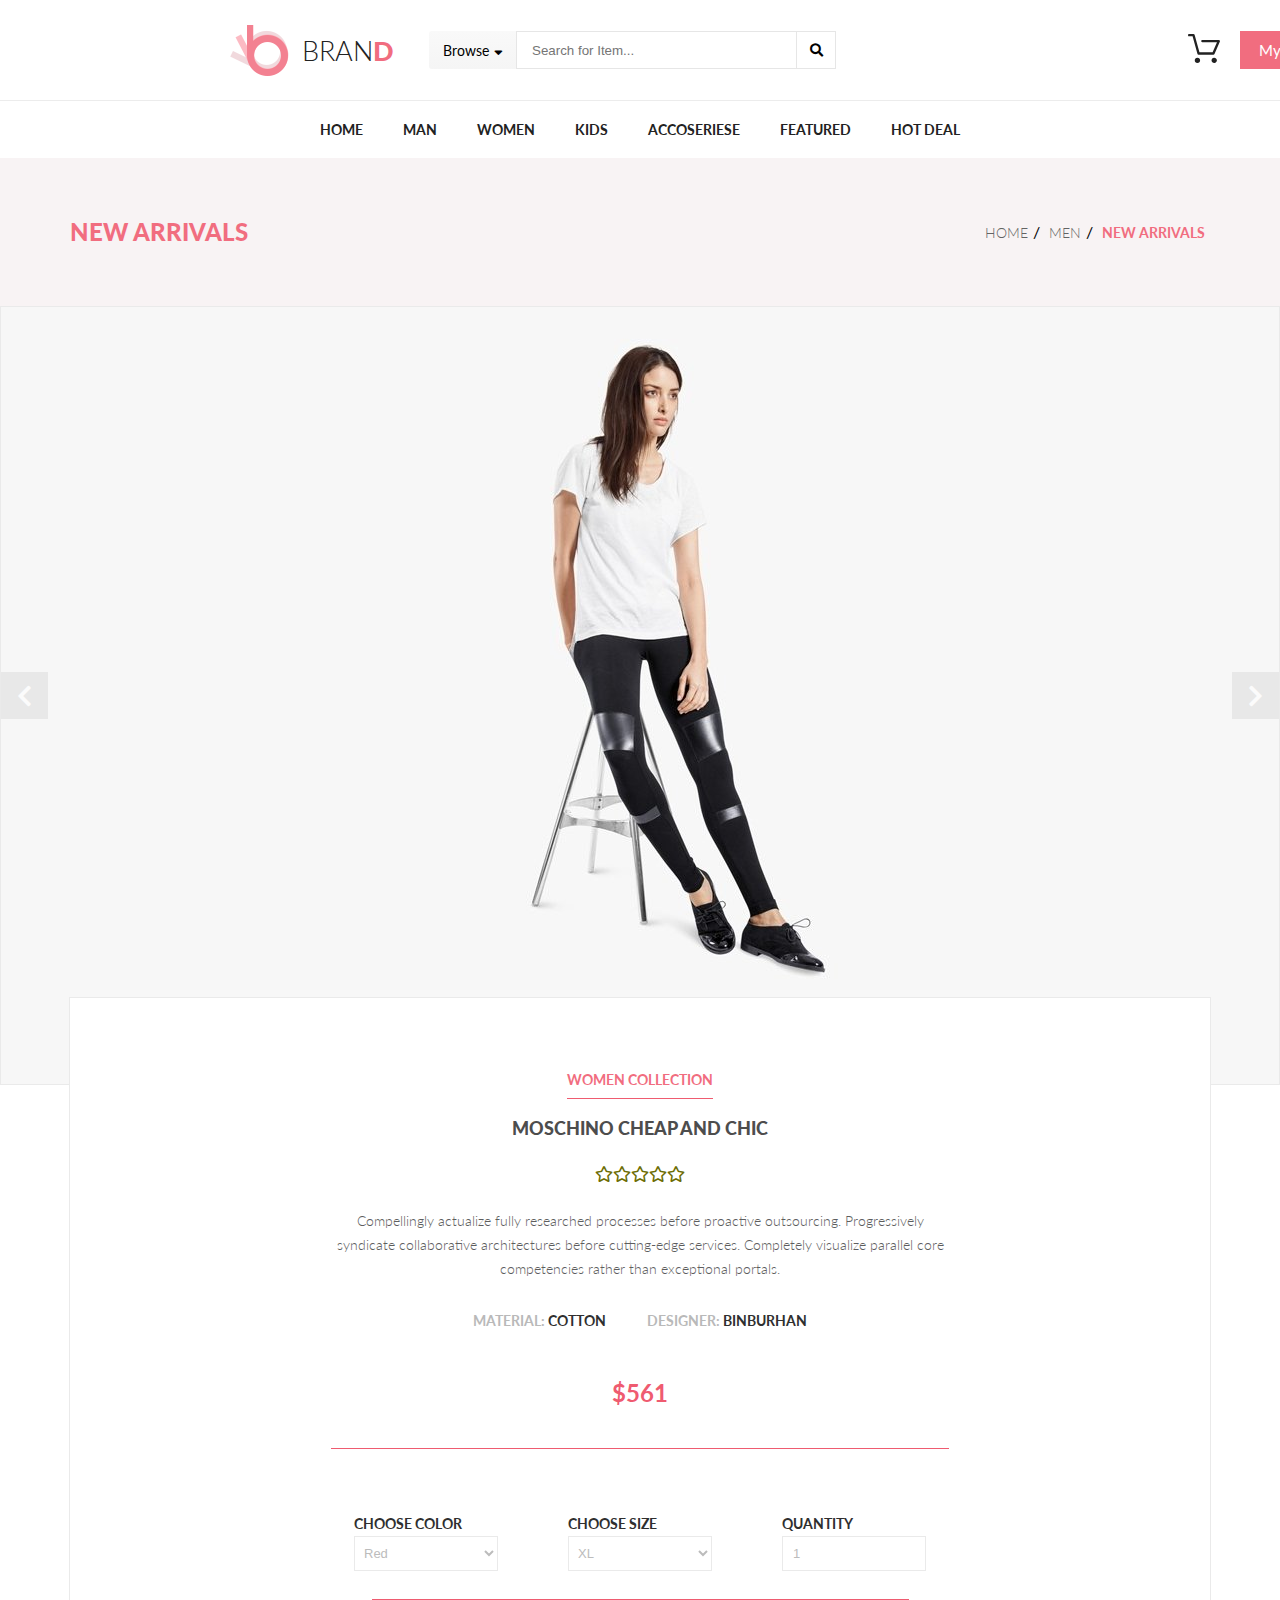
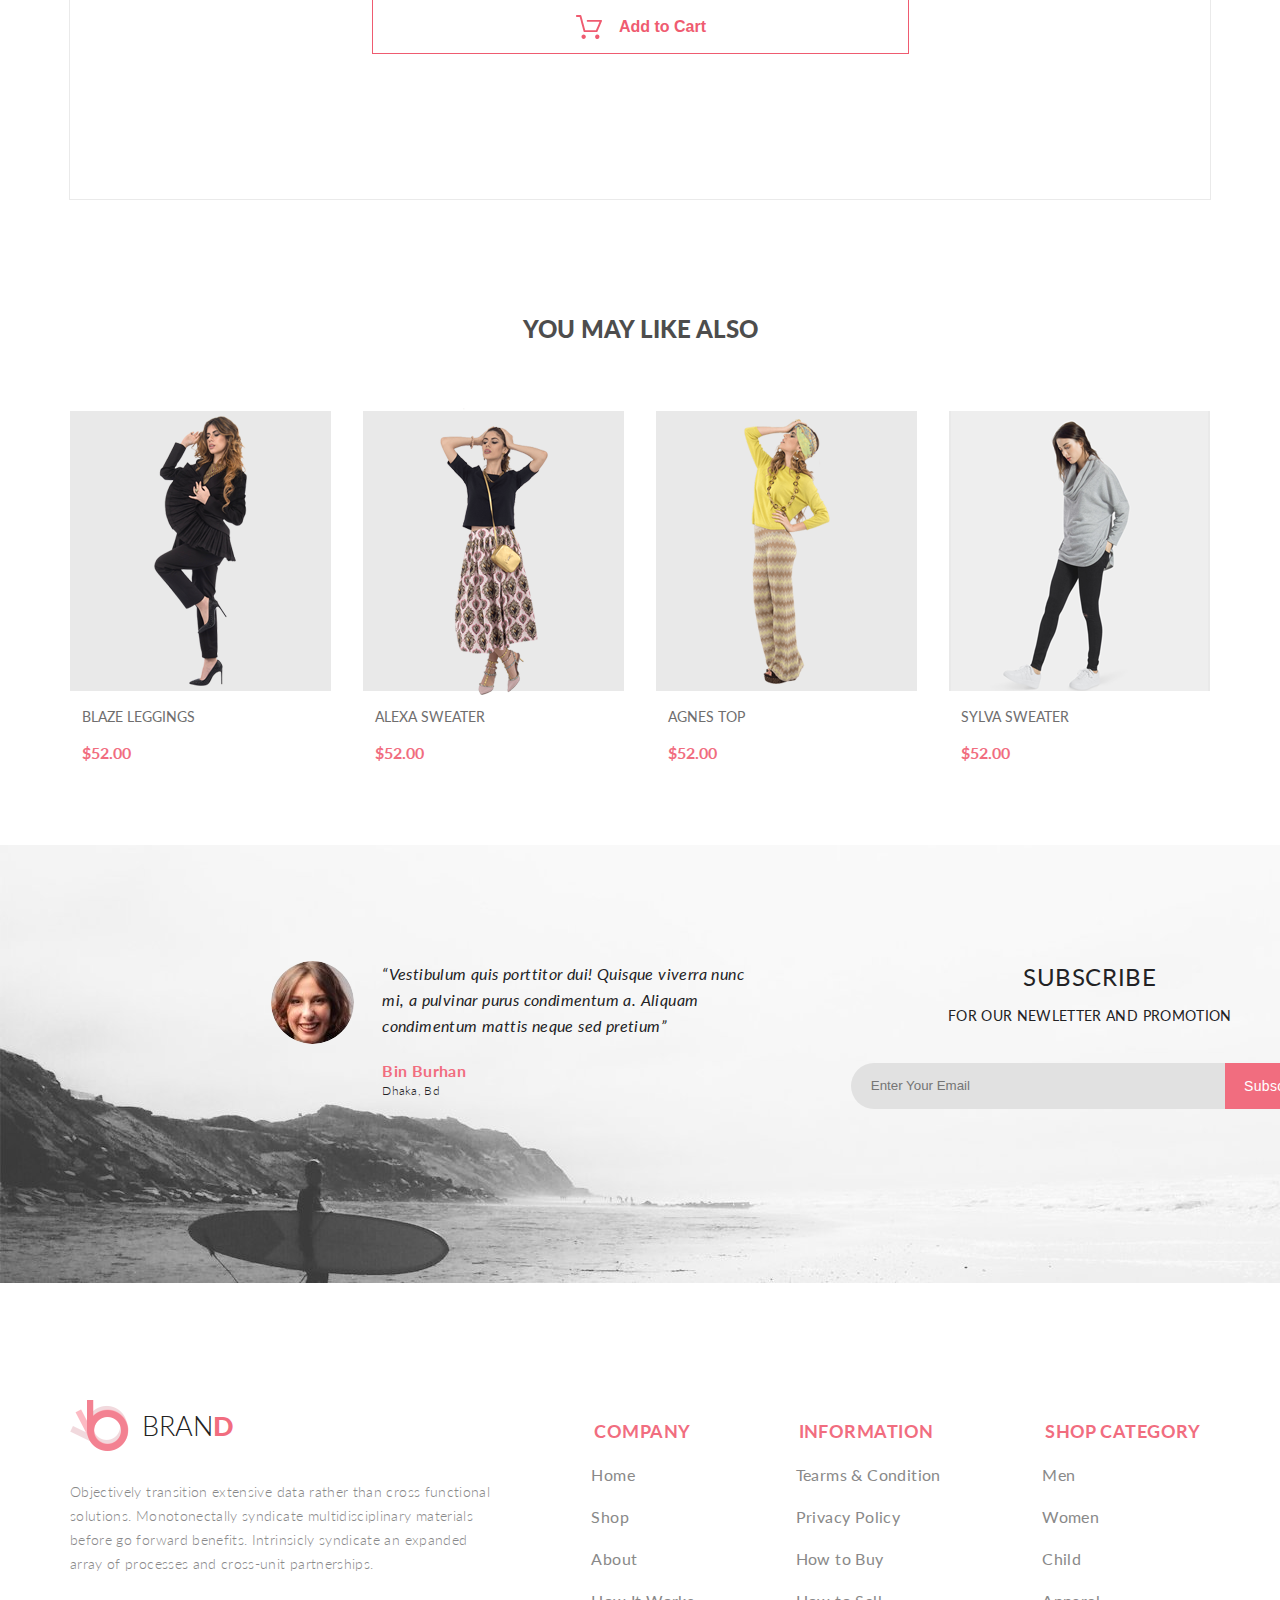
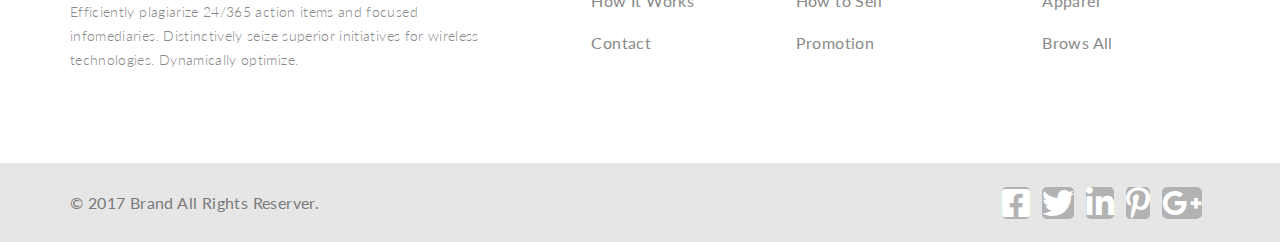
<file: single__page.html>
<!DOCTYPE html>
<html lang="en">

<head>
    <meta charset="UTF-8">
    <meta name="viewport" content="width=device-width, initial-scale=1">
    <link href="https://fonts.googleapis.com/css?family=Lato:100,300,400,400i,700,900&display=swap" rel="stylesheet">
    <link rel="stylesheet" href="font-awesome/css/all.css">
    <link rel="stylesheet" href="style/style.css">
    <title>single__page</title>
</head>

<body>
    <!-- Потолок -->
    <div class="header">
        <div class="container header__flex">
            <div class="header__left">
                <a href="index.html" class="logo">
                    <img class="logo__img" src="img/logo.png" alt="Oops"> Bran <span class="logo__img__text">d</span>
                </a>
                <form class="header__form" action="#">
                    <div class="block__browse">
                        <p class="browse">Browse <i class="fas fa-sort-down browse__arrow"></i></p>
                        <div class="block__browse__drop">
                            <h3 class="block__browse__drop__headline">women</h3>
                            <ul class="drop__menu__ul">
                                <li class="drop__menu__list"><a href="#" class="drop__menu__link">Dresses</a></li>
                                <li class="drop__menu__list"><a href="#" class="drop__menu__link">Tops</a></li>
                                <li class="drop__menu__list"><a href="#" class="drop__menu__link">Sweaters/Knits</a>
                                </li>
                                <li class="drop__menu__list"><a href="#" class="drop__menu__link">Jackets/Coats</a></li>
                                <li class="drop__menu__list"><a href="#" class="drop__menu__link">Blazers</a></li>
                                <li class="drop__menu__list"><a href="#" class="drop__menu__link">Denim</a></li>
                                <li class="drop__menu__list"><a href="#" class="drop__menu__link">Leggings/Pants</a>
                                </li>
                                <li class="drop__menu__list"><a href="#" class="drop__menu__link">Skirts/Shorts</a></li>
                                <li class="drop__menu__list"><a href="#" class="drop__menu__link">Accessories </a></li>
                            </ul>
                            <h3 class="block__browse__drop__headline">men</h3>
                            <ul>
                                <li class="drop__menu__list"><a href="#" class="drop__menu__link">Tees/Tank tops</a>
                                </li>
                                <li class="drop__menu__list"><a href="#" class="drop__menu__link">Shirts/Polos</a></li>
                                <li class="drop__menu__list"><a href="#" class="drop__menu__link">Sweaters</a>
                                </li>
                                <li class="drop__menu__list"><a href="#"
                                        class="drop__menu__link">Sweatshirts/Hoodies</a></li>
                                <li class="drop__menu__list"><a href="#" class="drop__menu__link">Blazers</a></li>
                                <li class="drop__menu__list"><a href="#" class="drop__menu__link">Jackets/vests</a></li>
                            </ul>
                        </div>
                    </div>
                    <input class="input__text" placeholder="Search for Item..." type="text">
                    <button class="header__form__button2" type="submit"><i class="fas fa-search"></i></button>
                </form>
            </div>
            <div class="header__right">
                <ul class="header__right__ul">
                    <li class="header__right__list">
                        <a href="#" class="header_cart_link"> <img class="header__cart" src="img/cart.svg" alt="Oops"></a>
                        <div class="header__right__list__drop">
                            <div class="header__right__list__drop__container">
                                <div class="header__right__list__drop__container__content">
                                    <a href="single__page.html" class="header__right__list__drop__container__content__img"><img src="img/cart__img1.jpg" alt="Oops"></a>
                                    <div class="header__right__list__drop__container__content__text">
                                        <div class="header__right__list__drop__container__content__text__block">
                                            <a href="single__page.html" class="list__drop__container__content__headline">
                                                <h4 class="list__drop__container__content__headline">
                                                    Rebox Zane
                                                </h4>
                                            </a>
                                            <p class="list__drop__container__content__stars"> <i
                                                    class="far fa-star"></i><i class="far fa-star"></i><i
                                                    class="far fa-star"></i><i class="far fa-star"></i><i
                                                    class="far fa-star"></i>
                                            </p>
                                            <p class="list__drop__container__content__price">1 x $250</p>
                                        </div>
                                        <a class="list__drop__container__content__delete" href="#"><i
                                                class="fas fa-times-circle"></i></a>
                                    </div>
                                </div>
                                <div class="header__right__list__drop__container__content">
                                        <a href="single__page.html" class="header__right__list__drop__container__content__img"><img src="img/cart__img2.jpg" alt="Oops"></a>
                                    <div class="header__right__list__drop__container__content__text">
                                        <div class="header__right__list__drop__container__content__text__block">
                                            <a href="single__page.html" class="list__drop__container__content__headline__link">
                                                <h4 class="list__drop__container__content__headline">
                                                    Rebox Zane
                                                </h4>
                                            </a>
                                            <p class="list__drop__container__content__stars"> <i
                                                    class="far fa-star"></i><i class="far fa-star"></i><i
                                                    class="far fa-star"></i><i class="far fa-star"></i><i
                                                    class="far fa-star"></i>
                                            </p>
                                            <p class="list__drop__container__content__price">1 x $250</p>
                                        </div>
                                        <a class="list__drop__container__content__delete" href="#"><i
                                                class="fas fa-times-circle"></i></a>
                                    </div>
                                </div>
                                <div class="header__right__list__drop__container__content__total ">
                                    <h2 class="total__price">TOTAL</h2>
                                    <h2 class="total__price">$500.00</h2>
                                </div>

                                <a href="checkout.html"
                                    class="header__right__list__drop__container__content__button">checkout</a>
                                <a href="shopping__cart.html" class="header__right__list__drop__container__content__button2">Go to
                                    cart</a>
                            </div>
                        </div>

                    </li>
                </ul>
                <a class="header__right__button" href="#">My Account <i class="fas fa-sort-down arrow_account"></i></a>
            </div>
        </div>
    </div>

    <!-- nav -->

    <nav>
        <ul class="menu">
            <li class="menu__list"><a class="menu__link" href="index.html">Home</a></li>
            <li class="menu__list"><a class="menu__link" href="#">Man</a></li>
            <li class="menu__list"><a class="menu__link" href="#">Women</a>

                <div class="drop">
                    <div class="drop__flex">
                        <h3 class="nav__drop__headline">Women</h3>
                        <ul class="drop__menu">
                            <li class="drop__menu__list"><a href="#" class="drop__menu__link">Dresses</a></li>
                            <li class="drop__menu__list"><a href="#" class="drop__menu__link">Tops</a></li>
                            <li class="drop__menu__list"><a href="#" class="drop__menu__link">Sweaters/Knits</a></li>
                            <li class="drop__menu__list"><a href="#" class="drop__menu__link">Jackets/Coats</a></li>
                            <li class="drop__menu__list"><a href="#" class="drop__menu__link">Blazers</a></li>
                            <li class="drop__menu__list"><a href="#" class="drop__menu__link">Denim</a></li>
                            <li class="drop__menu__list"><a href="#" class="drop__menu__link">Leggings/Pants</a></li>
                            <li class="drop__menu__list"><a href="#" class="drop__menu__link">Skirts/Shorts</a></li>
                            <li class="drop__menu__list"><a href="#" class="drop__menu__link">Accessories </a></li>
                        </ul>
                    </div>
                    <div class="drop__flex">
                        <h3 class="nav__drop__headline">Women</h3>
                        <ul class="drop__menu">
                            <li class="drop__menu__list"><a href="#" class="drop__menu__link">Dresses</a></li>
                            <li class="drop__menu__list"><a href="#" class="drop__menu__link">Tops</a></li>
                            <li class="drop__menu__list"><a href="#" class="drop__menu__link">Sweaters/Knits</a></li>
                            <li class="drop__menu__list"><a href="#" class="drop__menu__link">Jackets/Coats</a></li>
                        </ul>
                        <h3 class="nav__drop__headline">Women</h3>
                        <ul class="drop__menu">
                            <li class="drop__menu__list"><a href="#" class="drop__menu__link">Dresses</a></li>
                            <li class="drop__menu__list"><a href="#" class="drop__menu__link">Tops</a></li>
                            <li class="drop__menu__list"><a href="#" class="drop__menu__link">Sweaters/Knits</a></li>
                        </ul>
                    </div>
                    <div class="drop__flex">
                        <h3 class="nav__drop__headline">Women</h3>
                        <ul class="drop__menu">
                            <li class="drop__menu__list"><a href="#" class="drop__menu__link">Dresses</a></li>
                            <li class="drop__menu__list"><a href="#" class="drop__menu__link">Tops</a></li>
                            <li class="drop__menu__list"><a href="#" class="drop__menu__link">Sweaters/Knits</a></li>
                            <li class="drop__menu__list"><a href="#" class="drop__menu__link">Jackets/Coats</a></li>
                        </ul>
                        <a href="#">
                            <div class="drop__menu__img__container">
                                <div class="drop__menu__img__container__for__text">
                                    <p class="drop__menu__img__container__text">
                                        Super sale!
                                    </p>
                                </div>
                            </div>
                        </a>
                    </div>
                </div>
            </li>
            <li class="menu__list"><a class="menu__link" href="#">Kids</a></li>
            <li class="menu__list"><a class="menu__link" href="#">Accoseriese</a></li>
            <li class="menu__list"><a class="menu__link" href="#">Featured</a></li>
            <li class="menu__list"><a class="menu__link" href="#">Hot Deal</a></li>
        </ul>
    </nav>

    <!-- section 1 -->

    <main>
        <section class="section__nav__header">
            <div class="nav__header__container">
                <h1 class="nav__header__hedline">new arrivals</h1>
                <div>
                    <a href="index.html" class="nav__header__link">Home</a>/
                    <a href="product.html" class="nav__header__link">Men</a>/
                    <a href="#" class="nav__header__link nav__header__link__color">new arrivals</a>
                </div>
            </div>
        </section>

        <!-- section 2 -->

        <div class="section__single__page__2">
            <a class="link__button__section__single__page__2" href="#">
                <div class="button__section__single__page__2"><i class="fas fa-chevron-left"></i></div>
            </a>
            <a class="link__button__section__single__page__2" href="#">
                <div class="button__section__single__page__2"><i class="fas fa-chevron-right"></i></div>
            </a>
        </div>

        <!-- section 3 -->

        <section class="section__single__page__3">
            <div class="section__single__page__3__container">
                <h3 class="section__single__page__3__headline">WOMEN COLLECTION</h3>

                <div class="section__single__page__3__container__content">
                    <h2 class="section__single__page__3__container__content__headline">Moschino Cheap And Chic</h2>
                    <div class="section__single__page__3__container__content__stars">
                        <i class="far fa-star"></i><i class="far fa-star"></i><i class="far fa-star"></i><i
                            class="far fa-star"></i><i class="far fa-star"></i>
                    </div>
                    <p class="section__single__page__3__container__content__text">
                        Compellingly actualize fully researched processes before proactive outsourcing. Progressively
                        syndicate collaborative architectures before cutting-edge services. Completely visualize
                        parallel core competencies rather than exceptional portals. </p>

                </div>
                <div class="section__single__page__3__container__content__material">
                    <h3 class="section__single__page__3__container__content__headline__h3">
                        MATERIAL:
                        <span class="section__single__page__3__container__content__headline__h3__color">
                            COTTON</span>
                    </h3>
                    <h3 class="section__single__page__3__container__content__headline__h3">
                        DESIGNER:
                        <span class="section__single__page__3__container__content__headline__h3__color">
                            BINBURHAN</span>
                    </h3>
                </div>
                <div class="section__single__page__3__container__content__price">
                    <p class="section__single__page__3__container__content__price__color">
                        $561
                    </p>
                </div>
                <div class="section__single__page__3__container__content__cart">
                    <div class="section__single__page__3__container__content__cart__1">
                        <h4 class="section__single__page__3__container__content__cart__1__headline">
                            CHOOSE COLOR
                        </h4>
                        <form action="#">
                            <select name="color" id="select__color">
                                <option disabled value="color">Color</option>
                                <option value="red">Red</option>
                                <option value="blue">Black</option>
                                <option value="green">Green</option>
                            </select>
                        </form>
                    </div>
                    <div class="section__single__page__3__container__content__cart__1">
                        <h4 class="section__single__page__3__container__content__cart__1__headline">
                            CHOOSE SIZE
                        </h4>
                        <form action="#">
                            <select name="size" id="select__size">
                                <option disabled value="size">Size</option>
                                <option value="XL">XL</option>
                                <option value="XXL">XXL</option>
                                <option value="L">L</option>
                                <option value="M">M</option>
                            </select>
                        </form>
                    </div>
                    <div class="section__single__page__3__container__content__cart__1">
                        <h4 class="section__single__page__3__container__content__cart__1__headline">
                            QUANTITY
                        </h4>
                        <form action="#">
                            <input id="quantity" type="text" value="1">
                        </form>
                    </div>

                </div>
                <button class="section__single__page__3__container__content__cart__1__button">
                    <img src="img/cart__single__page.svg" alt="Oops"> <span
                        class="section__single__page__3__container__content__cart__1__button__text">Add to Cart</span>
                </button>
            </div>
        </section>

        <!-- section 4 -->

        <section class="section__single__page__4">
            <h2 class="section__single__page__4__headline">you may like also</h2>
            <div class="section__single__page__4__container">
                <div class="section__single__page__4__container__1">
                    <div class="section__single__page__4__container__for__img">
                        <img src="img/single__page__1.png" alt="Oops">
                    </div>
                    <div class="section__single__page__4__container__text__all">
                        <p class="section__single__page__4__container__text">BLAZE LEGGINGS</p>
                        <div class="section__single__page__4__container__text__all__2">
                            <p class="section__single__page__4__container__text__color">$52.00</p>
                            <p class="stars__index"> <i class="far fa-star"></i><i class="far fa-star"></i><i
                                    class="far fa-star"></i><i class="far fa-star"></i><i class="far fa-star"></i>
                            </p>
                        </div>
                    </div>
                </div>
                <div class="section__single__page__4__container__1">
                    <div class="section__single__page__4__container__for__img">
                        <img src="img/single__page__2.png" alt="Oops">
                    </div>
                    <div class="section__single__page__4__container__text__all">
                        <p class="section__single__page__4__container__text">ALEXA SWEATER</p>
                        <div class="section__single__page__4__container__text__all__2">
                            <p class="section__single__page__4__container__text__color">$52.00</p>
                            <p class="stars__index"> <i class="far fa-star"></i><i class="far fa-star"></i><i
                                    class="far fa-star"></i><i class="far fa-star"></i><i class="far fa-star"></i>
                            </p>
                        </div>
                    </div>
                </div>
                <div class="section__single__page__4__container__1">
                    <div class="section__single__page__4__container__for__img">
                        <img src="img/single__page__3.png" alt="Oops">
                    </div>
                    <div class="section__single__page__4__container__text__all">
                        <p class="section__single__page__4__container__text">AGNES TOP</p>
                        <div class="section__single__page__4__container__text__all__2">
                            <p class="section__single__page__4__container__text__color">$52.00</p>
                            <p class="stars__index"> <i class="far fa-star"></i><i class="far fa-star"></i><i
                                    class="far fa-star"></i><i class="far fa-star"></i><i class="far fa-star"></i>
                            </p>
                        </div>
                    </div>
                </div>
                <div class="section__single__page__4__container__1">
                    <div class="section__single__page__4__container__for__img">
                        <img src="img/single__page__4.png" alt="Oops">
                    </div>
                    <div class="section__single__page__4__container__text__all">
                        <p class="section__single__page__4__container__text">SYLVA SWEATER</p>
                        <div class="section__single__page__4__container__text__all__2">
                            <p class="section__single__page__4__container__text__color">$52.00</p>
                            <p class="stars__index"> <i class="far fa-star"></i><i class="far fa-star"></i><i
                                    class="far fa-star"></i><i class="far fa-star"></i><i class="far fa-star"></i>
                            </p>
                        </div>
                    </div>
                </div>
            </div>
        </section>
    </main>
    <section class="section__5">
        <div class="section__5__container">
            <div class="section__5__left">
                <img class="section__5__left__img" src="img/section5-1.jpg" alt="Oops">
                <div class="section__5__left__right">
                    <p class="section__5__left__cite"> “Vestibulum quis porttitor dui! Quisque viverra nunc mi,
                        a pulvinar purus condimentum a. Aliquam condimentum mattis neque sed pretium”</p>
                    <p class="section__5__left__cite2"> <span class="section__5__left__cite__color"> Bin Burhan</span>
                        <br>
                        Dhaka, Bd</p>
                </div>
            </div>
            <div class="section__5__right">
                <div class="section__5__right__headline">
                    <h3 class="section__5__right__headline__h3">Subscribe</h3>
                    <p class="section__5__right__headline__p">FOR OUR NEWLETTER AND PROMOTION</p>
                    <form class="section__5__form" action="#">
                        <input class="section__5__form__input" type="email" placeholder="Enter Your Email">
                        <button class="section__5__form__button">Subscribe</button>
                    </form>
                </div>
            </div>
        </div>

        <!-- section 6 -->

    </section>
    <section class="section__6">
        <div class="section__6__content">
            <a href="#" class="logo"> <img class="logo__img" src="img/logo.png" alt="Oops"> Bran <span
                    class="logo__img__text">d</span>
            </a>
            <p class="section__6__content__text">
                Objectively transition extensive data rather than cross functional solutions. Monotonectally syndicate
                multidisciplinary materials before go forward benefits. Intrinsicly syndicate an expanded array of
                processes and cross-unit partnerships. <br> <br>

                Efficiently plagiarize 24/365 action items and focused infomediaries.
                Distinctively seize superior initiatives for wireless technologies. Dynamically optimize.
            </p>
        </div>
        <div class="section__6__content__colonna">
            <h2 class="section__6__content__headline">COMPANY</h2>
            <ul>
                <li class="section__6__list"><a class="section__6__link" href="#">Home</a></li>
                <li class="section__6__list"><a class="section__6__link" href="#">Shop</a></li>
                <li class="section__6__list"><a class="section__6__link" href="#">About</a></li>
                <li class="section__6__list"><a class="section__6__link" href="#">How It Works</a></li>
                <li class="section__6__list"><a class="section__6__link" href="#">Contact</a></li>
            </ul>
        </div>
        <div class="section__6__content__colonna">
            <h2 class="section__6__content__headline">INFORMATION</h2>
            <ul>
                <li class="section__6__list"><a class="section__6__link" href="#">Tearms & Condition</a></li>
                <li class="section__6__list"><a class="section__6__link" href="#">Privacy Policy</a></li>
                <li class="section__6__list"><a class="section__6__link" href="#">How to Buy</a></li>
                <li class="section__6__list"><a class="section__6__link" href="#">How to Sell</a></li>
                <li class="section__6__list"><a class="section__6__link" href="#">Promotion</a></li>
            </ul>
        </div>
        <div class="section__6__content__colonna">
            <h2 class="section__6__content__headline">SHOP CATEGORY</h2>
            <ul>
                <li class="section__6__list"><a class="section__6__link" href="#">Men</a></li>
                <li class="section__6__list"><a class="section__6__link" href="#">Women</a></li>
                <li class="section__6__list"><a class="section__6__link" href="#">Child</a></li>
                <li class="section__6__list"><a class="section__6__link" href="#">Apparel</a></li>
                <li class="section__6__list"><a class="section__6__link" href="#">Brows All</a></li>
            </ul>
        </div>
    </section>

    <!-- footer -->

    <footer>
        <div class="footer__container">
            <p class="copyrigh">&copy; 2017 Brand All Rights Reserver. </p>
            <div class="footer__container__link">
                <a class="footer__link" href="https://www.facebook.com" target="_Blank"><i
                        class="fab fa-facebook-square fa-2x network"></i></a>
                <a class="footer__link" href="https://www.twitter.com" target="_Blank"><i
                        class="fab fa-twitter fa-2x network"></i></a>
                <a class="footer__link" href="https://www.facebook.com" target="_Blank"><i
                        class="fab fa-linkedin-in fa-2x network"></i></a>
                <a class="footer__link" href="https://www.pinterest.com" target="_Blank"><i
                        class="fab fa-pinterest-p fa-2x network"></i></a>
                <a class="footer__link" href="https://www.google.com" target="_Blank"><i
                        class="fab fa-google-plus-g fa-2x network"></i></a>
            </div>
        </div>
    </footer>
</body>

</html>
</file>
<file: style/style.css>
* {
    margin: 0;
    padding: 0;
}

/* анимацЪ */
/* animation: sweep 1s ease; */
@keyframes sweep {
    0% {
        opacity: 0;
        margin-left: -20px
    }

    100% {
        opacity: 1;
        margin-left: 0px
    }
}





body {
    font-family: 'Lato', sans-serif;
    /* width: 1600px; */
    margin: 0 auto;
}

a {
    text-decoration: none;
}

li {
    list-style-type: none;
}

.header {
    width: 1600px;
    height: 100px;
    background-color: #ffffff;
    border-bottom: 1.0px solid #ececec;
    margin: 0 auto;
    display: flex;
    justify-content: space-between;
    align-items: center;
}

.container {
    width: 1140px;
    margin: 0 auto;
}

.logo {
    font-size: 27px;
    font-weight: 300;
    text-transform: uppercase;
    color: #222222;
    display: flex;
    align-items: center;
}

.logo__img {
    margin-right: 13px;
}

.logo__img__text {
    font-weight: 900;
    text-transform: uppercase;
    color: #f16d7f;
}


.block__browse {
    width: 87px;
    height: 38px;
    display: flex;
}

.block__browse:hover {
    box-shadow: 0 0 10px #9f9f9f;
    transition: 0.5s;
}

.browse {
    display: flex;
    justify-content: center;
    align-items: center;
    border-radius: 3px 0 0 3px;
    background-image: linear-gradient(to bottom, #f9f9f9 0%, #f5f5f5 100%);
    width: 87px;
    height: 38px;
    font-size: 14px;
    border: none;
}

.browse__arrow {
    padding-left: 5px;
}

/* Browse раскрытие */

.block__browse {
    position: relative;
}

.block__browse:hover .block__browse__drop {
    display: block;
}

.drop__menu__ul {
    margin-bottom: 20px;
}

.block__browse__drop {
    position: absolute;
    top: 38px;
    display: none;
    background-color: #ffffff;
    border-radius: 5.0px;
    z-index: 2;
    padding: 10px 12px;
}

.block__browse__drop__headline {
    font-size: 14px;
    line-height: 32px;
    font-weight: 400;
    text-transform: uppercase;
    letter-spacing: 0.025em;
    color: #232323;
    border-bottom: 1px solid #e8e8e8;
    width: 236px;
    margin-bottom: 17px;
    padding-bottom: -4px;
}



.header__flex {
    display: flex;
    justify-content: space-between;
}

.header__left {
    display: flex;
    align-items: center;
}

.input__text {
    height: 38px;
    width: 280px;
    box-sizing: border-box;
    border: 0.1px solid #e6e6e6;
    border-right: none;
    padding-left: 15px;
    padding-right: 15px;
}

.header__form__button2 {
    width: 40px;
    background-color: #fff;
    border: 1px solid #e6e6e6;
}

.header__form__button2:hover {
    transition: 0.5s;
    box-shadow: 0 0 10px #9f9f9f;
}

.header__form__img {
    height: 14px;
    width: 20px;
}

.header__form {
    height: 38px;
    display: flex;
    margin-left: 35px;
}

.header__right {
    display: flex;
    align-items: center;
}

.header__right__button {
    width: 130px;
    height: 38px;
    background-color: #f16d7f;
    border: none;
    color: #ffffff;
    font-size: 15px;
    font-weight: 400;
    justify-content: center;
    display: flex;
    align-items: center;
    margin-left: 20px;
}

.arrow_account {
    padding-left: 5px;
}

.header__right__button:hover {
    box-shadow: 0 0 10px 5px #f16d7f;
    transition: 0.5s;
}

.header__cart {
    width: 32px;
    height: 29px;
}

.header__cart:hover {
    box-shadow: 0 0 10px 1px #000000;
    transition: background 0.5s;
    border-radius: 15%;
    background-color: rgb(0, 0, 0, 0.3);
}

/* вылезающее из корзины */

.header__right__list__drop {
    width: 262px;
    /* height: 440px; */
    background-color: #ffffff;
    border-radius: 5px;
    display: none;
    position: absolute;
    z-index: 2;
}

.header__right__list {
    position: relative;
}

.header__right__list:hover .header__right__list__drop {
    display: block;
}

.header__right__list__drop__container__content {
    width: 229px;
    display: flex;
    margin: 0 auto;
    border-bottom: 1px solid rgb(237, 237, 237, 0.74);
    margin-top: 21px;
    padding-bottom: 16px;
}

.header__right__list__drop__container__content__img {
    transform: scale(0.9);
    transition: 0.5s;
}

.header__right__list__drop__container__content__img:hover {
    transform: scale(1.0);
}

.list__drop__container__content__headline {
    font-size: 12px;
    line-height: 1.2;
    font-weight: 700;
    text-transform: uppercase;
    color: #222222;
}
.list__drop__container__content__headline:hover {
    background-color: #df0000a4;
    border-radius: 15%;
}
.list__drop__container__content__stars {
    font-size: 12px;
    font-weight: 400;
    color: #e4af48;
    margin-top: 10px;
    margin-bottom: 12px;
}

.list__drop__container__content__price {
    font-size: 10px;
    font-weight: 400;
    text-transform: uppercase;
    color: #f16d7f;
}

.header__right__list__drop__container__content__text {
    display: flex;
    justify-content: space-between;
    align-items: center;
    width: 157px;
    margin-left: 15px;
}

.list__drop__container__content__delete {
    font-size: 16px;
    font-weight: 400;
    text-transform: uppercase;
    color: #c0c0c0;
}

.list__drop__container__content__delete:hover {
    color: #646464;
}

.header__right__list__drop__container__content__total {
    justify-content: space-between;
    width: 229px;
    display: flex;
    margin: 0 auto;
    margin-top: 19px;
    margin-bottom: 32px;
}

.total__price {
    font-size: 16px;
    font-weight: 700;
    text-transform: uppercase;
    color: #222222;
}

.header__right__list__drop__container__content__button {
    border: 1.0px solid #f16d7f;
    font-size: 14px;
    font-weight: 700;
    text-transform: uppercase;
    color: #f16d7f;
    padding: 16.5px 0px;
    display: block;
    width: 225px;
    text-align: center;
    margin: 0 auto;
    transform: scale(0.9);

}

.header__right__list__drop__container__content__button2 {
    font-size: 14px;
    font-weight: 700;
    text-transform: uppercase;
    color: #4a4a4a;
    padding: 16.5px 0px;
    border: 1px solid #eaeaea;
    background-color: #ffffff;
    display: block;
    width: 225px;
    text-align: center;
    margin: 0 auto;
    margin-top: 11px;
    margin-bottom: 20px;
    transform: scale(0.9);
}

.header__right__list__drop__container__content__button:hover,
.header__right__list__drop__container__content__button2:hover {
    background-color: rgb(122, 122, 122);
    transition: all 1s;
    box-shadow: 0 0 1px 1px #222224;
    transform: scale(1.0);
}

/* Меню nav */
.menu {
    display: flex;
    justify-content: center;
    background-color: #fff;
}

.menu__link {
    padding: 20px;
    font-size: 14px;
    font-weight: 700;
    text-transform: uppercase;
    display: block;
    color: #222222;
}

.menu__link:hover {
    box-shadow: 0 0 10px 10px #9f9f9f;
    transition: 0.3s;
    border-radius: 75%;
}

/* подменю для женщин */
.menu__list {
    position: relative;
}

.drop {
    background-color: #ffffff;
    border-radius: 5.0px;
    position: absolute;
    display: none;
}

.menu__list:hover .drop {
    display: flex;
}

.drop__flex {
    padding: 12px 20px;
}

.nav__drop__headline {
    font-size: 14px;
    line-height: 32px;
    font-weight: 400;
    text-transform: uppercase;
    letter-spacing: 0.025em;
    color: #232323;
    border-bottom: 1px solid #e8e8e8;
    width: 235px;
    margin-bottom: 17px;
    padding-bottom: -4px;
}

.drop__menu__list:hover {
    box-shadow: 0 0 5px 5px #9f9f9f;
    background-color: #9f9f9f;
}

.drop__menu__link {
    font-size: 14px;
    line-height: 28px;
    font-weight: 400;
    letter-spacing: 0.025em;
    color: #646464;
}

.drop__menu__img__container {
    background-image: url(../img/drop__menu.jpg);
    width: 255px;
    height: 118px;
    display: flex;
    justify-content: flex-end;
    align-items: flex-end;
    margin-top: 22px;
}

.drop__menu__img__container__for__text {
    width: 71px;
    height: 45px;
    padding: 15px 12px;
}

.drop__menu__img__container__text {
    font-size: 22px;
    line-height: 28px;
    font-weight: 900;
    text-transform: uppercase;
    letter-spacing: 0.025em;
    color: #ffffff;
}


/* section  1 */
.section1 {
    height: 613px;
    background: #e8e8e8;
}

.section1__content {
    background-image: url(../img/promo.jpg);
    margin: 0 auto;
    height: 100%;
    display: flex;
    width: 1140px;
    align-items: center;
    background-position: 0 -51px;
}

.section1__content__text {
    border-left: #f16d7f solid 12px;
    padding-left: 12px
}

.section1__content__text1 {
    font-size: 60px;
    font-weight: 900;
    color: #222222;
    line-height: 45px;
    margin-bottom: 20px;
    text-transform: uppercase;

}

.section1__content__text2 {
    font-size: 40px;
    font-weight: 900;
    color: #222222;
    text-transform: uppercase;
    line-height: 34px;
}

.section1__content__text22 {
    font-size: 40px;
    font-weight: 900;
    color: #f16d7f;
    text-transform: uppercase;
}

/* section2 */

.section2 {
    margin-top: 98px;
}

.section2__content {
    margin: 0 auto;
    width: 1140px;
    height: 823px;
    display: flex;
    flex-wrap: wrap;
    align-content: space-between;
    flex-direction: column;
    justify-content: space-between;
}

.section2__content__content1 {
    background-image: url(../img/img2.jpg);
    width: 560px;
    height: 542px;
}

.section2__content__content1__text {
    width: 175px;
    height: 82px;
    background-color: #ffffff;
    margin-top: 26px;
    padding-left: 19px;
    padding-top: 16px;
}

.section2__content__content1__text1 {
    font-size: 18px;
    font-weight: 900;
    text-transform: uppercase;
    color: #222222;
}

.section2__content__content1__text2 {
    color: #f16d7f;
    font-size: 30px;
    font-weight: 900;
    text-transform: uppercase;
    line-height: 50px;
}

.section2__content__content2 {
    background-image: url(../img/img3.jpg);
    width: 560px;
    height: 261px;
}

.section2__content__content2__text {
    width: 162px;
    height: 82px;
    background-color: #ffffff;
    margin-top: 26px;
    padding-left: 19px;
    padding-top: 16px;
}

.section2__content__content2__text1 {
    font-size: 18px;
    font-weight: 900;
    text-transform: uppercase;
    color: #222222;
    line-height: 35px;
}

.section2__content__content2__text2 {
    color: #f16d7f;
    font-size: 30px;
    font-weight: 900;
    text-transform: uppercase;
}

.section2__content__content3 {
    background-image: url(../img/img4.jpg);
    background-position: 175px 0;
    background-color: #dadad2;
    width: 560px;
    height: 261px;
    background-repeat: no-repeat;
}

.section2__content__content3__text {
    width: 225px;
    height: 82px;
    background-color: #ffffff;
    margin-top: 26px;
    padding-left: 19px;
    padding-top: 16px;
}

.section2__content__content3__text1 {
    font-size: 18px;
    font-weight: 900;
    text-transform: uppercase;
    color: #222222;
}

.section2__content__content3__text2 {
    color: #f16d7f;
    font-size: 30px;
    font-weight: 900;
    text-transform: uppercase;
    line-height: 55px;
}

.section2__content__content4 {
    background-image: url(../img/img5.jpg);
    width: 560px;
    height: 542px;
}

.section2__content__content4__text {
    width: 180px;
    height: 82px;
    background-color: #ffffff;
    margin-top: 26px;
    padding-left: 19px;
    padding-top: 16px;
}

.section2__content__content4__text1 {
    font-size: 18px;
    font-weight: 900;
    text-transform: uppercase;
    color: #222222;
}

.section2__content__content4__text2 {
    color: #f16d7f;
    font-size: 30px;
    font-weight: 900;
    text-transform: uppercase;
    line-height: 50px;
}

/* section3 */
.section3__h1 {
    font-size: 30px;
    font-weight: 700;
    color: #222222;
    margin-top: 100px;
    text-align: center;
    margin-bottom: 16px;
}

.section3__p {
    font-size: 14px;
    font-weight: 400;
    color: #9f9f9f;
    text-align: center;
}

.section3 {
    margin-top: 60px;

}

.section3__content {
    width: 1140px;
    margin: 0 auto;
    display: flex;
    flex-wrap: wrap;
    justify-content: space-between;

}

.section3__content__items {
    width: 260px;
    height: 376px;
    position: relative;
    margin: 10px;
}

.section3__content__items:hover {
    box-shadow: 0px 5px 8px 0px rgba(0, 0, 0, 0.15);
}

.section3__content__items:hover .stars__index {
    display: block;
}

.section3__content__items__opacity {
    width: 263px;
    height: 281px;
    opacity: 0;
    background-color: rgba(58, 56, 56, 0.83);
    position: absolute;
    display: flex;
    justify-content: center;
    align-items: center;
}

.section3__content__items__opacity:hover {
    opacity: 0.8;
    transition: 1s;
}

.section3__content__items__opacity__button:hover {
    box-shadow: 0 0 10px 5px rgb(204, 14, 14);
    transition: 1s;
}

.section3__content__items__opacity__button {
    border: 1px solid #ffffff;
    font-size: 13px;
    font-weight: 700;
    color: #ffffff;
    display: flex;
    justify-content: center;
    align-items: center;
    width: 123px;
    height: 39px;

}

.section3__content__items__text1 {
    font-size: 13px;
    font-weight: 400;
    text-transform: uppercase;
    color: #222222;
    margin: 20px 0px 17px 10px;
}

.section3__content__items__container__text2 {
    display: flex;
    justify-content: space-between;
    padding-right: 10px;
}

.section3__content__items__text2 {
    font-size: 16px;
    font-weight: 700;
    text-transform: uppercase;
    color: #f16d7f;
    margin-left: 10px;
}

.section3__button {
    width: 212px;
    height: 48px;
    font-size: 16px;
    line-height: 52px;
    font-weight: 700;
    letter-spacing: 0.025em;
    color: #ffffff;
    background-color: #f16d7f;
    margin-bottom: 113px;
}

.section3__button:hover {
    box-shadow: 0 0 10px 5px #050404;
    transition: 1s;
}

.section3__form {
    margin-top: 60px;
    display: flex;
    justify-content: center;
}

/* section 4 */
.section__4 {
    width: 1140px;
    margin: 0 auto;
    margin-bottom: 97px;
    display: flex;
}

.section__4__left {
    /* background-color: #222224; */
    height: 529px;
    width: 767px;
    background-image: url(../img/section4.jpg);

}

.section__4__left__price {
    padding-top: 146px;
    padding-left: 39px;
}

.section__4__price__text {
    font-size: 53.7px;
    font-weight: 700;
    color: #ffffff;
}

.section__4__price__text__color {
    font-size: 53.7px;
    font-weight: 700;
    color: #f16d7f;
    text-transform: uppercase;
}

.section__4__price__text__2 {
    font-size: 32.2px;
    font-weight: 700;
    color: #ffffff;
    text-transform: uppercase;
}

.section__4__right {
    width: 373px;
    height: 529px;
    background-color: #222224;
    display: flex;
    flex-direction: column;
    justify-content: space-around;
}

.section__4__right__content {
    width: 300px;
    display: flex;
    align-items: flex-start;
    margin-left: 30px;
}

.section__4__right__content__h3 {
    font-size: 20px;
    font-weight: 700;
    color: #fbfbfb;
    letter-spacing: 0.025em;
    margin-bottom: 17px;
}

.section__4__right__content__p {
    font-size: 14px;
    font-weight: 300;
    color: #fbfbfb;
    letter-spacing: 0.025em;
    line-height: 24px;
}

.section__4__right__content__text {
    width: 219px;
    margin-left: 30px;
}

/* section 5 */
.section__5 {
    margin: 0 auto;
    width: 1600px;
    height: 438px;
    background-image: url(../img/section5.jpg);
    display: flex;
    justify-content: space-around;
    align-items: center;
    margin-bottom: 123px;
}

.section__5__container {
    width: 1140px;
    display: flex;
    justify-content: space-around;
    align-items: center;
    margin-bottom: 70px;
}

.section__5__left {
    width: 497px;
    display: flex;
    align-items: flex-start;
}

.section__5__left__img {
    border-radius: 50%;
}

.section__5__left__right {
    width: 386px;
    margin-left: 28px;
}

.section__5__left__cite {
    font-size: 16px;
    line-height: 26px;
    font-weight: 400;
    font-style: italic;
    letter-spacing: 0.025em;
    color: #222224;
    margin-bottom: 19px;
}

.section__5__left__cite2 {
    font-size: 12px;
    line-height: 14px;
    font-weight: 300;
    letter-spacing: 0.025em;
    color: #222224;
}

.section__5__left__cite__color {
    font-size: 16px;
    line-height: 26px;
    font-weight: 700;
    letter-spacing: 0.025em;
    color: #f16d7f;
}

.section__5__right__headline {
    text-align: center;
}

.section__5__right__headline__h3 {
    font-size: 24px;
    line-height: 54px;
    font-weight: 400;
    text-transform: uppercase;
    letter-spacing: 0.025em;
    color: #222224;
}

.section__5__right__headline__p {
    font-size: 14px;
    line-height: 24px;
    font-weight: 400;
    text-transform: uppercase;
    letter-spacing: 0.025em;
    color: #222224;
    margin-bottom: 35px;
}

.section__5__form {
    height: 46px;
    display: flex;
    align-items: center;
}

.section__5__form__input {
    width: 334px;
    height: 46px;
    border-radius: 23px 0 0 23px;
    background-color: #e1e1e1;
    padding-left: 20px;
    padding-right: 20px;
    outline: none;
    border: 0;
}

.section__5__form__button {
    width: 104px;
    height: 46px;
    background-color: #f16d7f;
    border-radius: 0.0px 23.0px 23.0px 0.0px;
    border: 0;
    font-size: 14px;
    font-weight: 400;
    letter-spacing: 0.025em;
    color: #ffffff;

}

.section__5__form__button:hover {
    box-shadow: 0 0 10px 3px #f16d7f;
    transition: 0.5s;
}

/* section 6 */
.section__6 {
    margin: 0 auto;
    width: 1140px;
    height: 260px;
    display: flex;
    justify-content: space-between;
    align-items: center;
}

.section__6__content {
    width: 427px;
}

.section__6__content__text {
    margin-top: 29px;
    font-size: 14px;
    line-height: 24px;
    font-weight: 300;
    letter-spacing: 0.025em;
    color: #898989;
}


.section__6__link {
    font-size: 16px;
    line-height: 42px;
    font-weight: 400;
    letter-spacing: 0.025em;
    color: #898989;
    padding: 7px;
}

.section__6__link:hover {
    box-shadow: 0 0 10px 5px #9f9f9f;
    background-color: #cfcfcf;
    transition: 0.1s;
}

.section__6__content__headline {
    font-size: 18px;
    line-height: 26px;
    font-weight: 700;
    letter-spacing: 0.025em;
    color: #f16d7f;
    padding: 10px;
}

/* footer */
footer {
    margin-top: 97px;
    height: 79px;
    background-color: #e6e6e6;
}

.footer__container {
    width: 1140px;
    height: 100%;
    display: flex;
    justify-content: space-between;
    align-items: center;
    margin: 0 auto;
}

.copyrigh {
    font-size: 16px;
    line-height: 42px;
    font-weight: 400;
    letter-spacing: 0.025em;
    color: #7a7a7a;
}

.network {
    color: #fff;
    background-color: #b2b2b2;
    margin-right: 8px;
    border-radius: 15%;
    font-size: 32px;
}

.network:hover {
    background-color: #f16d7f;
    color: #fff;
}



/* single__page.html */

/* section 2 */
.section__single__page__2 {
    height: 777px;
    background-color: #f7f7f7;
    border: 1.0px solid #eaeaea;
    background-image: url(../img/single__page.jpg);
    background-repeat: no-repeat;
    background-position: 50% 0;
    display: flex;
    justify-content: space-between;
    align-items: center;
}

.button__section__single__page__2 {
    width: 47px;
    height: 47px;
    opacity: 0.5;
    background-color: rgba(42, 42, 42, 0.14);
    display: flex;
    justify-content: center;
    align-items: center;
}

.link__button__section__single__page__2 {
    color: #ffffff;
    font-size: 24px;
    line-height: 24px;
    font-weight: 400;
}

.link__button__section__single__page__2:hover {
    box-shadow: 0 0 5px 5px #cfcfcf;
    background-color: #a0a0a0;
}

/* section 3 */
.section__single__page__3 {
    height: 728px;
    width: 1140px;
    background-color: #ffffff;
    border: 1.0px solid #eaeaea;
    margin: 0 auto;
    margin-top: -88px;
    padding-top: 73px;
    margin-bottom: 119px;
}

.section__single__page__3__container {
    display: flex;
    flex-direction: column;
    align-items: center;
    width: 642px;
    margin: 0 auto;
    height: 728px;
}

.section__single__page__3__headline {
    font-size: 14px;
    font-weight: 700;
    color: #f16d7f;
    border-bottom: 1px solid #ef5b70;
    padding-bottom: 10px;
    margin-bottom: 17px;
}

.section__single__page__3__container__content {
    width: 619px;
    display: flex;
    justify-content: center;
    align-items: center;
    flex-direction: column;
}

.section__single__page__3__container__content__headline {
    font-size: 18px;
    line-height: 24px;
    font-weight: 900;
    text-transform: uppercase;
    color: #4d4d4d;
}

.section__single__page__3__container__content__text {
    font-size: 14px;
    line-height: 24px;
    font-weight: 300;
    color: #5e5e5e;
    text-align: center;
}

.section__single__page__3__container__content__stars {
    color: rgb(109, 109, 4);
    margin-top: 24px;
    margin-bottom: 26px;
}

.section__single__page__3__container__content__material {
    display: flex;
    justify-content: space-between;
    width: 334px;
    margin-top: 28px;
    margin-bottom: 48px;
}

.section__single__page__3__container__content__headline__h3 {
    font-size: 14px;
    line-height: 24px;
    font-weight: 700;
    color: #b9b9b9;
}

.section__single__page__3__container__content__headline__h3__color {
    font-size: 14px;
    line-height: 24px;
    font-weight: 700;
    color: #2f2f2f;
}

.section__single__page__3__container__content__price {
    width: 618px;
    text-align: center;
    border-bottom: 1px solid #ef5b70;
    padding-bottom: 43px;
    margin-bottom: 63px;
}

.section__single__page__3__container__content__price__color {
    font-size: 24px;
    line-height: 24px;
    font-weight: 700;
    color: #ef5b70;
}

.section__single__page__3__container__content__cart {
    display: flex;
    justify-content: space-around;
    width: 100%;
}

.section__single__page__3__container__content__cart__1__headline {
    font-size: 14px;
    line-height: 24px;
    font-weight: 700;
    color: #2f2f2f;
}

#select__color {
    width: 144px;
    height: 35px;
    background-color: #ffffff;
    border: 1.0px solid #eaeaea;
    padding: 5px;
}

#select__size {
    width: 144px;
    height: 35px;
    background-color: #ffffff;
    border: 1.0px solid #eaeaea;
    padding: 5px;
}

#quantity {
    width: 144px;
    height: 35px;
    background-color: #ffffff;
    border: 1.0px solid #eaeaea;
    padding: 0 10px;
    box-sizing: border-box;
}

#quantity,
#select__size,
#select__color {
    font-size: 13px;
    line-height: 24px;
    font-weight: 400;
    color: #bcbcbc;
}

.section__single__page__3__container__content__cart__1__button {
    width: 537px;
    height: 55px;
    background-color: #ffffff;
    border: 1px solid #ef5b70;
    display: flex;
    justify-content: center;
    align-items: center;
    margin-top: 28px;
}

.section__single__page__3__container__content__cart__1__button:hover {
    box-shadow: 0 0 5px 5px #ef5b70;
    background-color: #e4bdc4;
}

.section__single__page__3__container__content__cart__1__button__text {
    font-size: 16px;
    font-weight: 700;
    color: #ef5b70;
    padding-left: 15px;
}

/* section 4 */

.section__single__page__4 {
    width: 1140px;
    height: 526px;
    margin: 0 auto;
}

.section__single__page__4__headline {
    font-size: 24px;
    line-height: 20px;
    font-weight: 900;
    text-transform: uppercase;
    color: #4d4d4d;
    margin-bottom: 72px;
    text-align: center;
}

.section__single__page__4__container {
    display: flex;
    justify-content: space-between;
}

.section__single__page__4__container__1 {
    width: 261px;
    height: 364px;
}

.section__single__page__4__container__for__img {
    background-color: #e9e9e9;
    width: 261px;
    height: 280px;
    display: flex;
    justify-content: center;
    align-items: center;
}

.section__single__page__4__container__text {
    font-size: 14px;
    line-height: 1.2;
    font-weight: 400;
    text-transform: uppercase;
    color: #6f6e6e;
    margin-bottom: 17px;
}

.section__single__page__4__container__text__color {
    font-size: 16px;
    font-weight: 700;
    text-transform: uppercase;
    color: #f16d7f;
}

.section__single__page__4__container__text__all {
    padding: 18px 12px;
}

.section__single__page__4__container__text__all__2 {
    display: flex;
    justify-content: space-between;
}

.stars__index {
    display: none;
}

.section__single__page__4__container__1:hover .stars__index {
    display: block;
}

.section__single__page__4__container__1:hover {
    box-shadow: 0px 5px 8px 0px rgba(0, 0, 0, 0.15);
}






/* checkout.html */
.section__nav__header {
    height: 148px;
    background-color: #f8f3f4;
}

.nav__header__container {
    width: 1140px;
    height: 100%;
    margin: 0 auto;
    display: flex;
    justify-content: space-between;
    align-items: center;
}

.nav__header__hedline {
    font-size: 24px;
    line-height: 20px;
    font-weight: 900;
    text-transform: uppercase;
    color: #f16d7f;
}

.nav__header__link {
    font-size: 14px;
    line-height: 20px;
    font-weight: 300;
    text-transform: uppercase;
    color: #636363;
    margin: 5px;
}

.nav__header__link__color {
    font-weight: 700;
    color: #f16d7f;
}

.nav__header__link:hover {
    box-shadow: 0 0 2px 2px #6e6e6e56;
    background-color: rgba(190, 190, 190, 0.534);
    border-radius: 15%;
}

/* section register */

.section__checkout__register {
    width: 1140px;
    margin: 0 auto;
    margin-top: 97px;
    margin-bottom: 60px;
}

.section__checkout__register__menu__list__content {
    display: flex;
    padding: 39px 39px 0 39px;
}

.section__checkout__register__menu__list__content__left {
    height: 430px;
    width: 550px;
}

.section__checkout__register__menu__list__content__left__text {
    font-size: 13px;
    line-height: 1.2;
    font-weight: 400;
    text-transform: uppercase;
    color: #222222;
    margin-bottom: 15px;
}

.section__checkout__register__menu__list__content__left__text__2 {
    font-size: 13px;
    line-height: 20px;
    font-weight: 400;
    color: #b3b2b2;
    margin-bottom: 34px;
}

.checkout__input__l {
    font-size: 12px;
    line-height: 1.2;
    font-weight: 400;
    text-transform: uppercase;
    color: #222222;
    display: block;
    width: 150px;
}

.checkout__input__l:hover {
    color: #814545;
    cursor: pointer;
}

#checkout__input__checkout,
#checkout__input__register {
    margin-bottom: 20px;
    margin-right: 14px;
}

#button__continue {
    font-size: 14px;
    line-height: 1.2;
    font-weight: 700;
    text-transform: uppercase;
    color: #4a4a4a;
    width: 180px;
    height: 50px;
    background-color: #ffffff;
    border: 1.0px solid #eaeaea;
    margin-top: 18px;
}

#button__continue:hover {
    box-shadow: 0 0 5px 5px #6f6e6e;
    background-color: #6f6e6e;
}

.section__checkout__register__menu__list__content__left__text__p {
    font-size: 13px;
    line-height: 20px;
    font-weight: 400;
    color: #b3b2b2;
    margin-bottom: 33px;
}

.section__checkout__register__menu__list__content__left__text__p__2 {
    font-size: 13px;
    line-height: 20px;
    font-weight: 400;
    color: #b3b2b2;
    margin-bottom: 15px;
}

.section__checkout__register__menu__list__content__right {
    height: 430px;
}

.section__checkout__register__menu__list__content__right__text {
    font-size: 13px;
    line-height: 1.2;
    font-weight: 400;
    text-transform: uppercase;
    color: #222222;
}

.section__checkout__register__menu__list__content__right__text__2 {
    font-size: 13px;
    line-height: 20px;
    font-weight: 400;
    color: #b3b2b2;
    margin-top: 15px;
    margin-bottom: 27px;
}

.section__checkout__input__text {
    font-size: 12px;
    line-height: 20px;
    font-weight: 400;
    color: #222222;
    margin-bottom: 16px;
    cursor: pointer;
    display: block;
}

.section__checkout__input__text:hover {
    color: #814545;
}

.section__checkout__input__text:after {
    content: "*";
    font-size: 17px;
    line-height: 20px;
    font-weight: 400;
    color: #ff0d0d;
    padding-left: 5px;
}

#section__checkout__email__input,
#section__checkout__password__input {
    width: 390px;
    height: 45px;
    background-color: #ffffff;
    border: 1.0px solid #eaeaea;
    padding-left: 10px;
    padding-right: 10px;
    margin-bottom: 22px;
    box-sizing: border-box;
}

.section__checkout__register__menu__list__content__right__text__3 {
    font-size: 13px;
    line-height: 20px;
    font-weight: 400;
    color: #ff0d0d;
}

.section__checkout__register__menu__list__content__right__container__button {
    display: flex;
    align-items: center;
    margin-top: 13px;
}

.section__checkout__register__menu__list__content__right__button {
    width: 180px;
    height: 50px;
    background-color: #ffffff;
    border: 1.0px solid #eaeaea;
    margin-right: 32px;
    box-sizing: border-box;
}

.section__checkout__register__menu__list__content__right__button:hover {
    box-shadow: 0 0 5px 5px #6f6e6e;
    background-color: #6f6e6e;
}

.section__checkout__register__menu__list__content__right__button__text {
    font-size: 14px;
    line-height: 20px;
    font-weight: 400;
    color: #222222;
}

.section__checkout__register__menu__list__content__right__button__text:hover {
    color: #636363;
}

.checkout__summary::after {
    display: block;
    content: "";
}

.checkout__summary::-webkit-details-marker {
    display: none;
}

.checkout__summary {
    font-size: 16px;
    font-weight: 700;
    text-transform: uppercase;
    color: #222222;
    outline: none;
    height: 60px;
    display: flex;
    align-items: center;
}

.checkout__summary:hover {
    background-color: #9b9b9b;
}

.checkout__details {
    border-bottom: 1px solid #e8e8e8;
}

details[open] summary~* {
    animation: sweep 1s ease;
}

.checkout__summary:hover {
    cursor: pointer;
}

/* product.html */
.product__container {
    margin: 0 auto;
    width: 1140px;
    margin-top: 59px;
    display: flex;
}

#details__product,
#details__product__2,
#details__product__3 {
    width: 243px;
    margin-bottom: 18px;
}

#summary__product {
    display: flex;
    justify-content: space-between;
    align-items: center;
    flex-direction: row-reverse;
    padding-left: 11px;
    padding-top: 11px;
    padding-bottom: 11px;
    font-size: 14px;
    line-height: 20px;
    font-weight: 700;
    text-transform: uppercase;
    color: #6f6e6e;
    border-left: 5px solid #ef5b70;
    border-bottom: 1px solid #ebebeb;
    outline: none;
}

#summary__product__2,
#summary__product__3 {
    display: flex;
    justify-content: space-between;
    align-items: center;
    flex-direction: row-reverse;
    padding-left: 11px;
    padding-top: 11px;
    padding-bottom: 11px;
    font-size: 14px;
    line-height: 20px;
    font-weight: 700;
    text-transform: uppercase;
    color: #6f6e6e;
    border-left: 5px solid #ef5b70;
    border-bottom: 1px solid #ebebeb;
    outline: none;
}

.ul__product__menu__left {
    padding-left: 12px;
    padding-top: 5px;
}

.details__product__link {
    font-size: 14px;
    line-height: 33px;
    font-weight: 400;
    color: #6f6e6e;
}

.details__product__link:hover {
    background-color: #f7b9c2;
    box-shadow: 0 0 5px 5px #ef5b70;
}

/* правый контент */


.product__content__right {
    margin-left: 51px;
    width: 846px;
}

.product__content__right__specification {
    display: flex;
    justify-content: space-between;
}

.specification__headline {
    font-size: 14px;
    line-height: 20px;
    font-weight: 700;
    text-transform: uppercase;
    color: #6f6e6e;
    margin-bottom: 25px;
}

.product__content__right__specification__cloth {
    width: 210px;
}

.specification__cloth__link {
    font-size: 14px;
    line-height: 26px;
    font-weight: 400;
    color: #6f6e6e;
    /* border-right: 2px solid #dfdfdf; */
    padding-right: 10px;

}

.cloth__link__span {
    color: #dfdfdf;
    font-size: 14px;
    line-height: 26px;
    font-weight: 400;
    padding-right: 10px;
}

.product__content__right__specification__size {
    width: 244px;
}

.size__size {
    margin-right: 9px;

}

#range {
    width: 262px;
    height: 6px;
}

.specification__checkbox {
    font-size: 14px;
    line-height: 20px;
    font-weight: 400;
    text-transform: uppercase;
    color: #6f6e6e;
    padding-right: 21px;
}

.product__content__right__specification__2 {
    width: 846px;
    height: 50px;
    background-color: #f3f3f3;
    margin-top: 41px;
    margin-bottom: 48px;
    display: flex;
    align-items: center;
}

.product__content__right__specification__2__ein {
    width: 168px;
    height: 30px;
    background-color: #ffffff;
    border: 1.0px solid #ebebeb;
    display: flex;
    align-items: center;
    margin-left: 9px;
    justify-content: space-around;
}

.product__content__right__specification__2__ein__headline {
    font-size: 14px;
    line-height: 26px;
    font-weight: 400;
    color: #6f6e6e;
    border-right: 1px solid #3ccc2f;
    padding-right: 10px;
    padding-left: 13px;
}

#sort__by__1,
#sort__by__2 {
    font-size: 14px;
    line-height: 26px;
    font-weight: 400;
    color: #6f6e6e;
    border: none;
    outline: none;
    padding-left: 5px;
    padding-right: 10px;
}

.product__content__right__specification__2__zwei {
    width: 119px;
    height: 30px;
    background-color: #ffffff;
    border: 1.0px solid #ebebeb;
    display: flex;
    align-items: center;
    margin-left: 9px;
    justify-content: space-around;
}

/* основной правый контент */
.product__content__right__product__container {
    display: flex;
    flex-wrap: wrap;
}

.section3__content__items__opacity__button_mini {
    border: 1px solid #ffffff;
    color: #ffffff;
    border-radius: 3.0px;
    display: block;
    width: 57px;
    height: 38px;
    display: flex;
    align-items: center;
    justify-content: center;
    margin-top: 8px;
    transition: 1s;
}

.section3__content__items__opacity__buttons_2 {
    display: flex;
    justify-content: space-between;
}

.section3__content__items__opacity__button_mini:hover {
    box-shadow: 0 0 10px 5px rgb(204, 14, 14);
    transition: 1s;
}

.section3__content__items__opacity__button_mini:hover .retweet {
    color: rgb(0, 0, 0);
    font-weight: 700;
    box-shadow: 0 0 5px 10px #000;
    transition: 1s;
}

.section3__content__items__opacity__button_mini:hover .heart {
    color: red;
    font-weight: 700;
    box-shadow: 0 0 10px 10px rgb(255, 0, 0);
    background-color: rgba(255, 0, 0, 0.425);
    border-radius: 30%;
    transition: 1s;
}

.section3__content__items__bgc {
    background-color: #f1edea;
    height: 285px;
}

.section3__content__items__img__position {
    margin-left: 27%;
}

/* пагинатион */

.product__content__right__product__pagination {
    display: flex;
    justify-content: space-between;
    margin-top: 43px;
}

.pagination__right__link {
    font-size: 16px;
    line-height: 26px;
    font-weight: 700;
    color: #ef5b70;
    padding: 7px 45px;
    border: 1.0px solid #ef5b70;
    border-radius: 3.0px;
    outline: none;
    background-color: #ffffff;
}

.pagination__right__link:hover {
    box-shadow: 0 0 10px 5px rgb(218, 0, 0);
    background-color: rgba(207, 97, 97, 0.384);
    transition: .5s;
}

.product__content__right__product__pagination__left {
    width: 261px;
    height: 44px;
    background-color: #ffffff;
    border: 1.0px solid #ebebeb;
    border-radius: 3.0px;
    display: flex;
    justify-content: space-around;
    align-items: center;
}

.pagination__left__link {
    padding: 5px;
    font-size: 16px;
    line-height: 26px;
    font-weight: 300;
    color: #c4c4c4;
}

.pagination__left__link:hover {
    color: rgb(150, 0, 0);
    font-weight: 700;
    background-color: rgb(92, 92, 92);
}

/* offer */
.offer {
    background-color: #222224;
    height: 341px;
    margin-top: 110px;
    display: flex;
    align-items: center;
}

.offer__container {
    width: 1140px;
    display: flex;
    margin: 0 auto;
}

.section__4__right__content__text__product {
    text-align: center;
    width: 219px;
    margin-left: 30px;
}

.offer__content__text {
    text-align: center;
}

.offer__img {
    margin-bottom: 24px;
}

.offer__img__set {
    margin-bottom: 17px;
}






/* shopping Cart.html */
.product__details {
    width: 1140px;
    margin: 0 auto;
    margin-bottom: 63px;
    margin-top: 90px;
}

.product__details__headline__container {
    display: flex;
    justify-content: space-between;
    border-bottom: 1.0px solid #eaeaea;
    margin-bottom: 22px;
    padding-bottom: 20px;
}

.product__details__content__all {
    border-bottom: 1.0px solid #eaeaea;
    padding-bottom: 25px;
    margin-bottom: 26px;
    display: flex;
    align-items: center;
    justify-content: space-between;
}

.product__details__content {
    width: 280px;
    display: flex;
    justify-content: space-between;
    align-items: center;
    margin-right: 263px;

}

.product__details__headline {
    font-size: 13px;
    line-height: 20px;
    font-weight: 700;
    text-transform: uppercase;
    letter-spacing: -0.015em;
    color: #222222;
}


.product__details__headline:first-child {
    margin-right: 445px;
}

.product__details__content__text_one,
.product__details__content__text_two {
    font-size: 13px;
    line-height: 20px;
    font-weight: 400;
    color: #575757;
}

.product__details__content__text_one::after {
    content: "Red";
    font-size: 13px;
    line-height: 20px;
    font-weight: 300;
    color: #6f6e6e;
}

.product__details__content__text_two::after {
    content: "XII";
    font-size: 13px;
    line-height: 20px;
    font-weight: 300;
    color: #6f6e6e;
}

.product__details__content__headline {
    /* margin-bottom: 38px; */
    font-size: 13px;
    line-height: 1.2;
    font-weight: 400;
    text-transform: uppercase;
    color: #222222;
}
.product__details__content__headline:hover {
    color: rgb(122, 122, 122);
}
.stars__shopping {
    margin-top: 11px;
    margin-bottom: 15px;
}

.product__details__content__category {
    font-size: 13px;
    line-height: 20px;
    font-weight: 400;
    color: #656565;
}

.product__details__content__category__input {
    width: 54px;
    height: 30px;
    background-color: #ffffff;
    border: 1.0px solid #eaeaea;
    text-align: center;
}

.fa-times-circle-2 {
    font-size: 16px;
    font-weight: 400;
    text-transform: uppercase;
    color: #c0c0c0;
    margin-right: 15px;
}

.fa-times-circle-2:hover {
    color: #fa0b0b;
}

/* после контента адрес */
.shopping__adress {
    width: 1140px;
    margin: 0 auto;
    display: flex;
    justify-content: space-between;
    margin-bottom: 79px;
}

.geo__adress {
    width: 360px;
}

.geo__adress__headline {
    font-size: 16px;
    font-weight: 700;
    text-transform: uppercase;
    color: #222222;
    margin-bottom: 22px;
}

.geo__adress__input {
    width: 355px;
    height: 45px;
    background-color: #ffffff;
    border: 1.0px solid #eaeaea;
    padding-left: 18px;
    padding-right: 12px;
    font-size: 13px;
    font-weight: 300;
    color: #b1b1b1;
    box-sizing: border-box;
    margin-bottom: 20px;
    outline: none;
}

.geo__adress__button {
    font-size: 11px;
    line-height: 1.2;
    font-weight: 700;
    text-transform: uppercase;
    color: #4a4a4a;
    width: 100px;
    height: 35px;
    background-color: #ffffff;
    border: 1.0px solid #eaeaea;
    outline: none;
}

.geo__adress__button:hover {
    background-color: rgb(185, 0, 0);
    box-shadow: 0 0 5px 5px #b1000f;
}

.geo__adress__p {
    font-size: 14px;
    font-weight: 300;
    margin-bottom: 24px;
}

.geo__adress__3 {
    background-color: #f5f3f3;
    width: 360px;
    height: 214px;
    text-align: center;
}

.geo__adress__3__content {
    border-bottom: 1px solid #e2e2e2;
    padding-bottom: 22px;
    margin-bottom: 17px;
    text-align: right;
    margin: 40px 40px 0 40px;
}

.geo__adress_price {
    font-size: 11px;
    line-height: 1.2;
    font-weight: 400;
    text-transform: uppercase;
    color: #4a4a4a;
}

.geo__adress__total {
    font-size: 16px;
    font-weight: 700;
    text-transform: uppercase;
    color: #222222;
    margin-top: 14px;
}

.geo__adress__total__color {
    color: #f16d7f;
    font-size: 16px;
    font-weight: 700;
    text-transform: uppercase;
}

.geo__adress__button__color {
    width: 273px;
    height: 50px;
    background-color: #f16d7f;
    font-size: 16px;
    font-weight: 700;
    text-transform: uppercase;
    color: #ffffff;
    outline: none;
    margin-top: 17px;
}

.geo__adress__button__color:hover {
    background-color: rgb(185, 0, 0);
    box-shadow: 0 0 5px 5px #b1000f;
}
</file>
